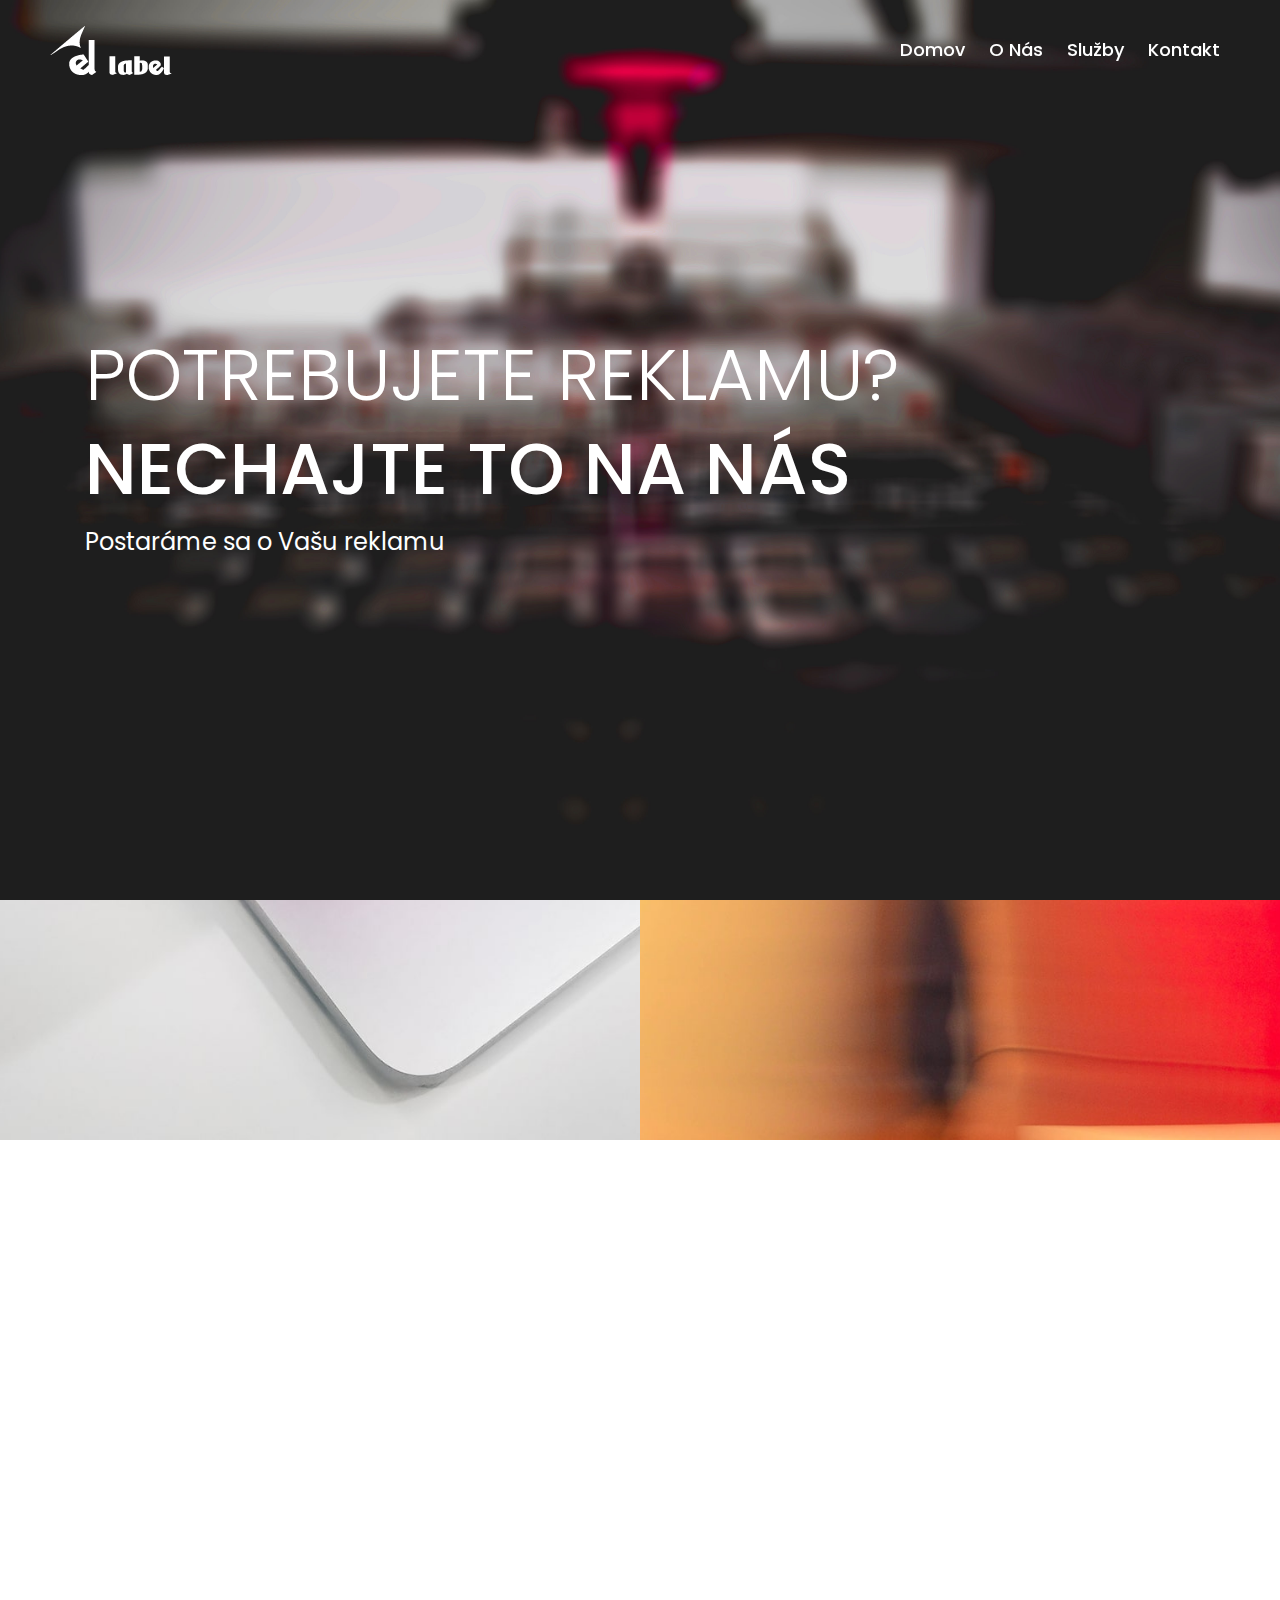
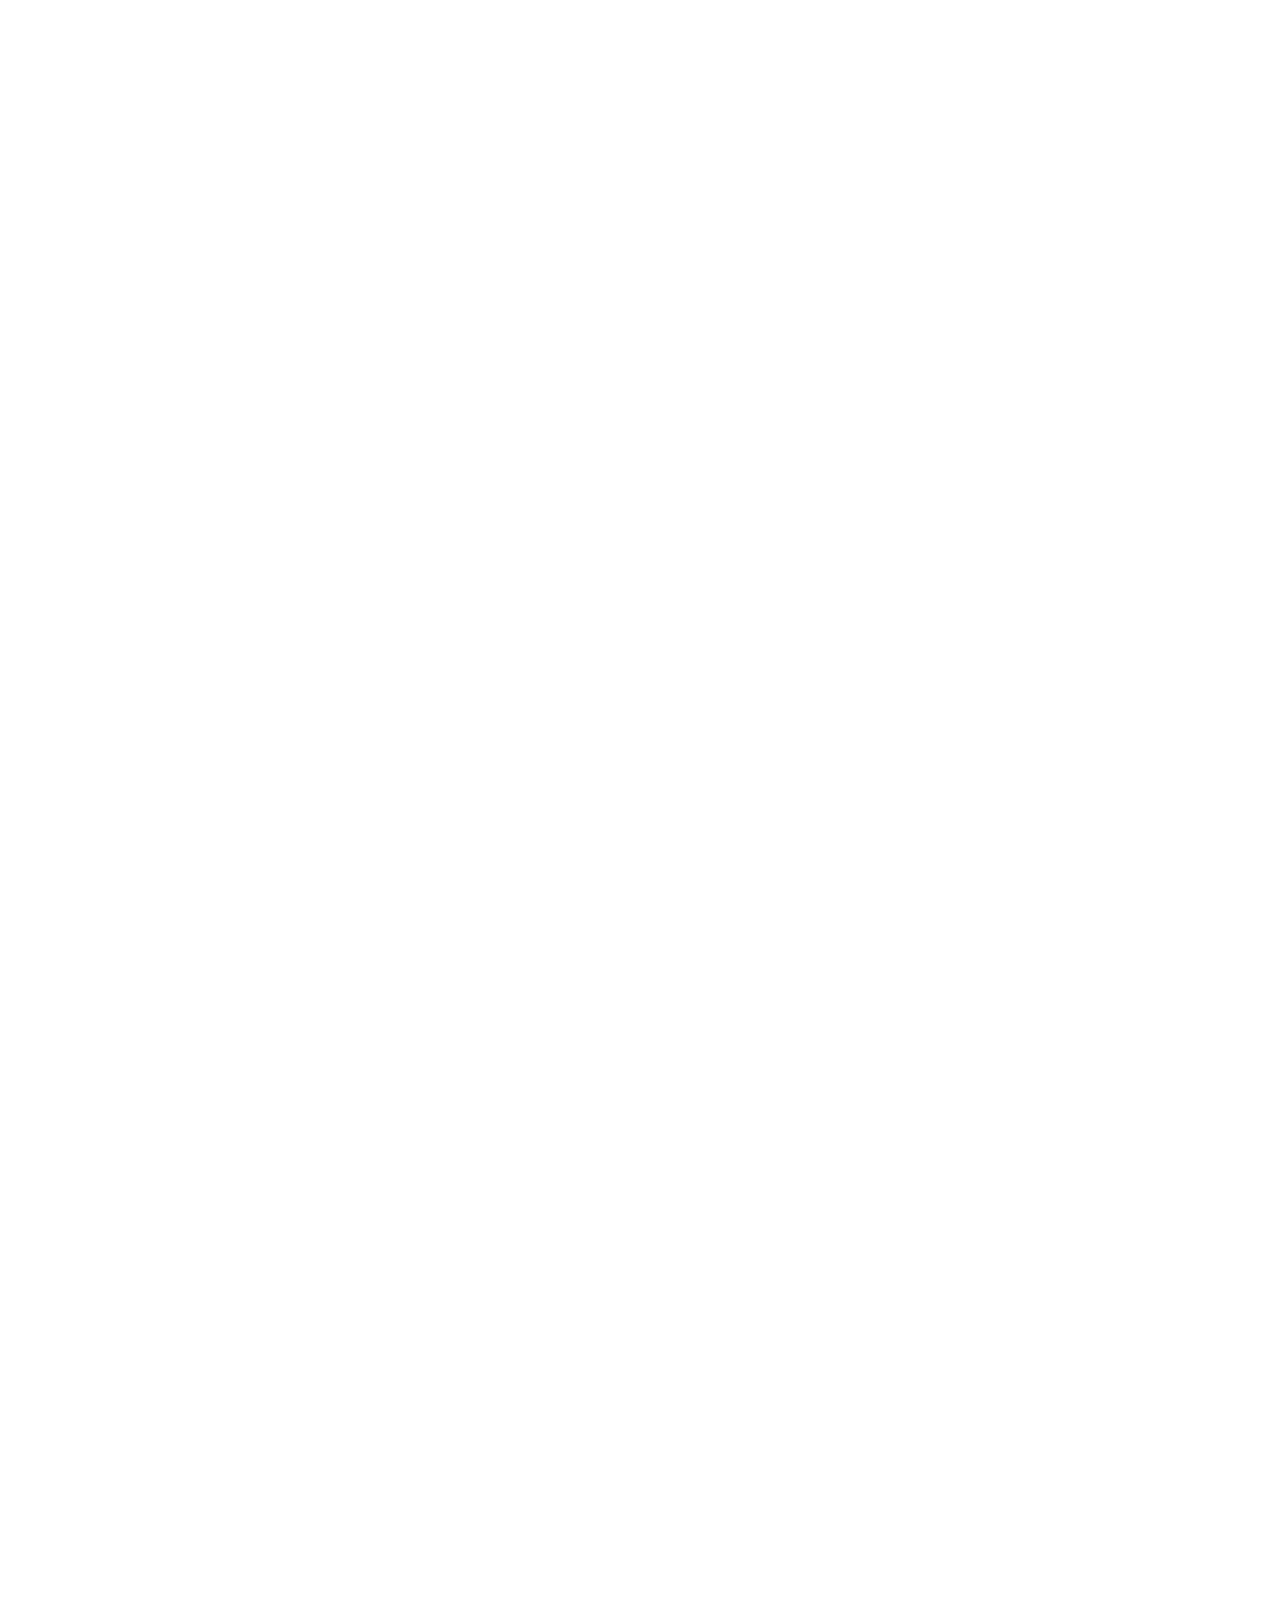
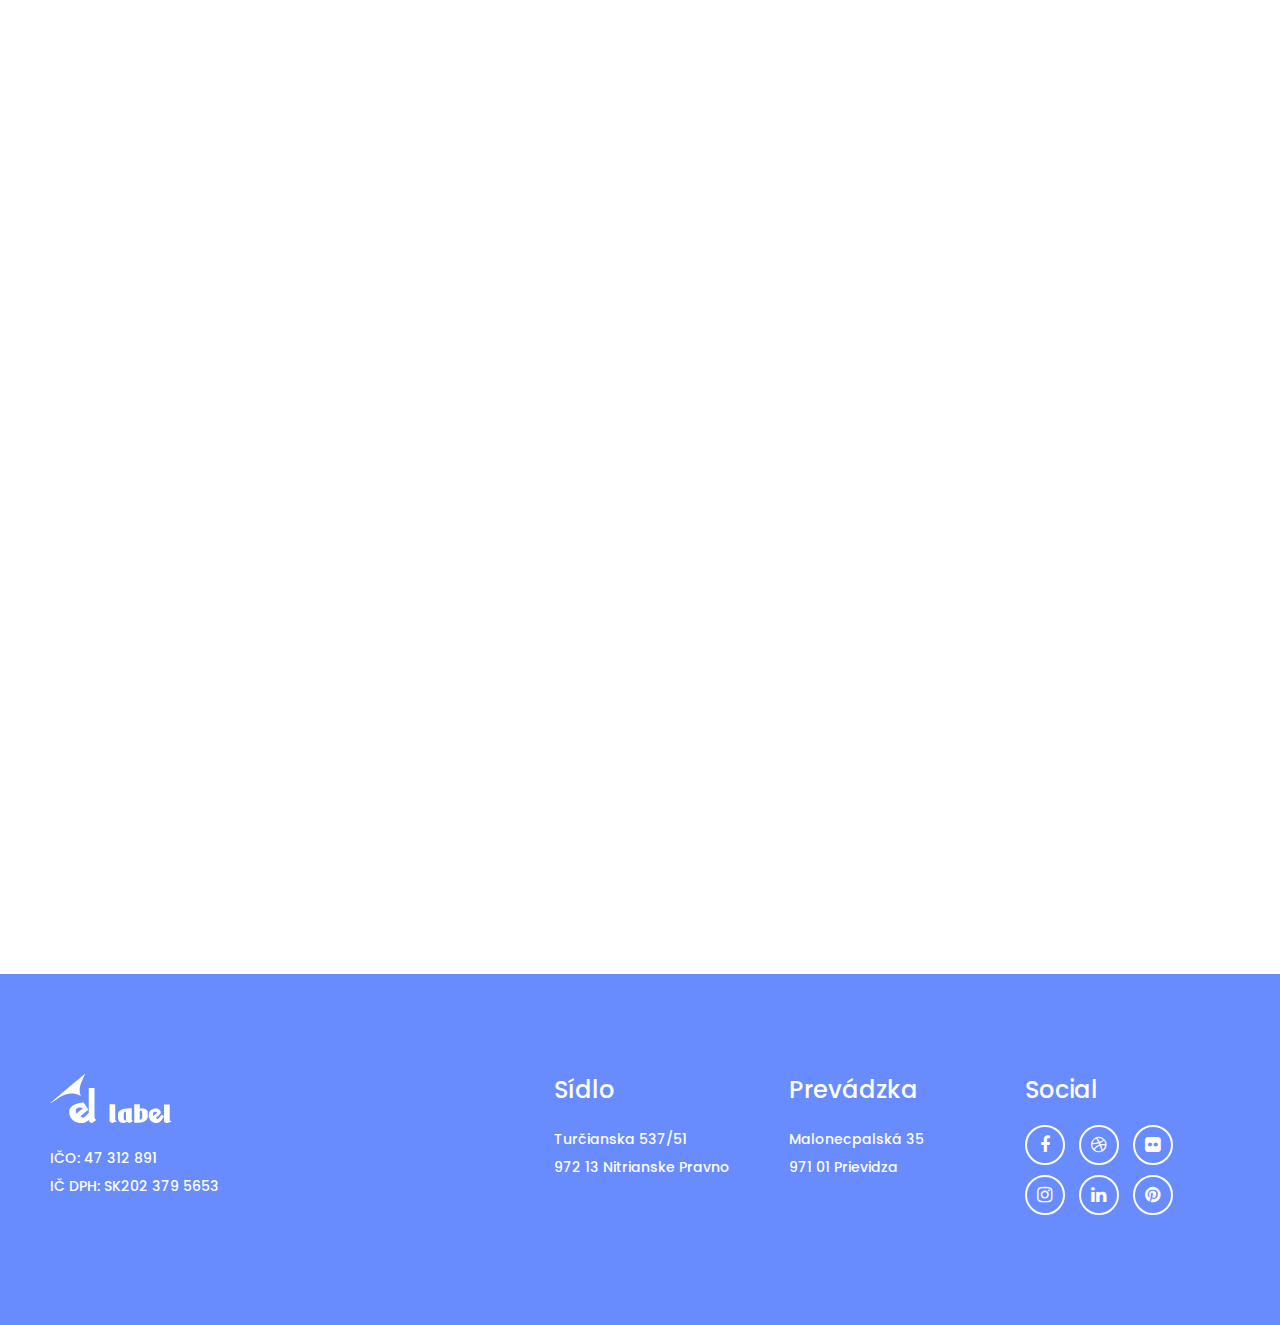
<file: index.html>
<!DOCTYPE html>
<html lang="en">

<head>
    <meta charset="UTF-8">
    <meta name="description" content="">
    <meta http-equiv="X-UA-Compatible" content="IE=edge">
    <meta name="viewport" content="width=device-width, initial-scale=1, shrink-to-fit=no">
    <!-- The above 4 meta tags *must* come first in the head; any other head content must come *after* these tags -->

    <!-- Title -->
    <title>EL Label s.r.o.</title>

    <!-- Favicon -->
    <link rel="shortcut icon" href="img/core-img/favicon.png">

    <!-- Stylesheet -->
    <link rel="stylesheet" href="style.css">

</head>

<body>
    <!-- Preloader -->
    <div class="preloader d-flex align-items-center justify-content-center">
        <div class="lds-ellipsis">
            <div></div>
            <div></div>
            <div></div>
            <div></div>
        </div>
    </div>

    <!-- ##### Header Area Start ##### -->
    <header class="header-area">
        <!-- Navbar Area -->
        <div class="pixel-main-menu" id="sticker">
            <div class="classy-nav-container breakpoint-off">
                <div class="container-fluid">
                    <!-- Menu -->
                    <nav class="classy-navbar justify-content-between" id="pixelNav">

                        <!-- Nav brand -->
                        <a href="index.html" class="nav-brand"><img src="img/core-img/logo.png" alt=""></a>

                        <!-- Navbar Toggler -->
                        <div class="classy-navbar-toggler">
                            <span class="navbarToggler"><span></span><span></span><span></span></span>
                        </div>

                        <!-- Menu -->
                        <div class="classy-menu">

                            <!-- Close Button -->
                            <div class="classycloseIcon">
                                <div class="cross-wrap"><span class="top"></span><span class="bottom"></span></div>
                            </div>

                            <!-- Nav Start -->
                            <div class="classynav">
                                <ul>
                                    <li><a href="index.html">Domov</a></li>
                                    <li><a href="about.html">O nás</a></li>
                                    <li><a href="services.html">Služby</a></li>
                                    <li><a href="contact.html">Kontakt</a></li>
                                </ul>

                                <!-- Top Social Info
                                <div class="top-social-info ml-5">
                                    <a href="#"><i class="fa fa-facebook"></i></a>
                                    <a href="#"><i class="fa fa-dribbble"></i></a>
                                    <a href="#"><i class="fa fa-flickr"></i></a>
                                    <a href="#"><i class="fa fa-instagram"></i></a>
                                    <a href="#"><i class="fa fa-linkedin"></i></a>
                                    <a href="#"><i class="fa fa-pinterest"></i></a>
                                </div>
                            </div>
                            <!-- Nav End -->
                        </div>
                    </nav>
                </div>
            </div>
        </div>
    </header>
    <!-- ##### Header Area End ##### -->

    <!-- ##### Hero Area Start ##### -->
    <section class="hero-area">
        <div class="hero-slideshow owl-carousel">

            <!-- Single Slide -->
            <div class="single-slide">
                <!-- Background Image-->
                <div class="slide-bg-img bg-img" style="background-image: url(img/bg-img/1.jpg);"></div>
                <!-- Welcome Text -->
                <div class="container h-100">
                    <div class="row h-100 align-items-center">
                        <div class="col-12 col-lg-9">
                            <div class="welcome-text">
                                <h2 data-animation="fadeInUp" data-delay="300ms"><span>Potrebujete reklamu?</span><br>Nechajte to na nás</h2>
                                <h4 data-animation="fadeInUp" data-delay="500ms">Postaráme sa o Vašu reklamu</h4>
                            </div>
                        </div>
                    </div>
                </div>
            </div>
        </div>
    </section>
    <!-- ##### Hero Area End ##### -->

    <!-- ##### Top Catagory Area Start ##### -->
    <div class="top-catagory-area d-flex flex-wrap">
        <!-- Single Catagory -->
        <div class="single-catagory bg-img d-flex align-items-center justify-content-center jarallax" style="background-image: url(img/bg-img/3.jpg);">
            <a href="about.html">Agentúra</a>
        </div>
        <!-- Single Catagory -->
        <div class="single-catagory bg-img d-flex align-items-center justify-content-center jarallax" style="background-image: url(img/bg-img/4.jpg);">
            <a href="services.html">Čo robíme?</a>
        </div>
    </div>
    <!-- ##### Top Catagory Area End ##### -->

    <!-- ##### Portfolio Area Start ###### -->
    <div class="pixel-portfolio-area section-padding-100-0">
        <div class="container">
            <div class="row">
                <div class="col-12">
                    <!-- Section Heading -->
                    <div class="section-heading text-center wow fadeInUp" data-wow-delay="100ms">
                        <h2>Námi vytvorené</h2>
                        <img src="img/core-img/x.png" alt="">
                    </div>
                </div>
            </div>
        </div>

        <!-- Portfolio Menu -->
        <div class="pixel-projects-menu wow fadeInUp" data-wow-delay="200ms">
            <div class="text-center portfolio-menu">
                <button class="btn active" data-filter="*">Všetky projekty</button>
                <button class="btn" data-filter=".etikety">Etikety</button>
                <button class="btn" data-filter=".tlac">Tlač</button>
                <button class="btn" data-filter=".potlac">Potlač</button>
                <button class="btn" data-filter=".polepy">Polepy</button>
                <button class="btn" data-filter=".gravirovanie">Gravírovanie</button>
                <button class="btn" data-filter=".3d" disabled>3D tlač</button>
            </div>
        </div>

        <div class="pixel-portfolio">

            <!-- Single gallery Item -->
            <div class="single_gallery_item gravirovanie wow fadeInUp" data-wow-delay="0.2s">
                <img src="img/bg-img/20rokovhutira-gravir/20rokovhutiragravir.JPG" alt="">
                <div class="hover-content text-center d-flex align-items-center justify-content-center">
                    <div class="hover-text">
                        <a href="img/bg-img/20rokovhutira-gravir/20rokovhutiragravir.JPG" class="zoom-img"><i class="fa fa-eye" aria-hidden="true"></i></a>
                        <h4>Laserové gravirovanie</h4>
                    </div>
                </div>
            </div>

            <!-- Single gallery Item -->
            <div class="single_gallery_item potlac wow fadeInUp" data-wow-delay="0.4s">
                <img src="img/bg-img/agro-pera/agropera.JPG" alt="">
                <div class="hover-content text-center d-flex align-items-center justify-content-center">
                    <div class="hover-text">
                        <a href="img/bg-img/agro-pera/agro-pera.JPG" class="zoom-img"><i class="fa fa-eye" aria-hidden="true"></i></a>
                        <h4>Potlač pier</h4>
                    </div>
                </div>
            </div>

            <!-- Single gallery Item -->
            <div class="single_gallery_item potlac wow fadeInUp" data-wow-delay="0.6s">
                <img src="img/bg-img/agro-sialka/agro-sialka.jpg" alt="">
                <div class="hover-content text-center d-flex align-items-center justify-content-center">
                    <div class="hover-text">
                        <a href="img/bg-img/agro-sialka/agro-sialka.jpg" class="zoom-img"><i class="fa fa-eye" aria-hidden="true"></i></a>
                        <h4>Potlač šialok</h4>
                    </div>
                </div>
            </div>

            <!-- Single gallery Item -->
            <div class="single_gallery_item etikety wow fadeInUp" data-wow-delay="0.6s">
                <img src="img/bg-img/aguagel/aguagel.jpg" alt="">
                <div class="hover-content text-center d-flex align-items-center justify-content-center">
                    <div class="hover-text">
                        <a href="img/bg-img/aguagel/aguagel.jpg" class="zoom-img"><i class="fa fa-eye" aria-hidden="true"></i></a>
                        <h4>Etikety</h4>
                    </div>
                </div>
            </div>

            <!-- Single gallery Item -->
            <div class="single_gallery_item polepy wow fadeInUp" data-wow-delay="0.6s">
                <img src="img/bg-img/busdoprava/busdoprava.jpg" alt="">
                <div class="hover-content text-center d-flex align-items-center justify-content-center">
                    <div class="hover-text">
                        <a href="img/bg-img/busdoprava/busdoprava.jpg" class="zoom-img"><i class="fa fa-eye" aria-hidden="true"></i></a>
                        <h4>Polepy áut</h4>
                    </div>
                </div>
            </div>

            <!-- Single gallery Item -->
            <div class="single_gallery_item polepy wow fadeInUp" data-wow-delay="0.6s">
                <img src="img/bg-img/busdoprava-auto/busdoprava-auto.JPG" alt="">
                <div class="hover-content text-center d-flex align-items-center justify-content-center">
                    <div class="hover-text">
                        <a href="img/bg-img/busdoprava-auto/busdoprava-auto.JPG" class="zoom-img"><i class="fa fa-eye" aria-hidden="true"></i></a>
                        <h4>Polepy áut</h4>
                    </div>
                </div>
            </div>

            <!-- Single gallery Item -->
            <div class="single_gallery_item potlac wow fadeInUp" data-wow-delay="0.6s">
                <img src="img/bg-img/cd-hutira/cd-hutira.jpg" alt="">
                <div class="hover-content text-center d-flex align-items-center justify-content-center">
                    <div class="hover-text">
                        <a href="img/bg-img/cd-hutira/cd-hutira.jpg" class="zoom-img"><i class="fa fa-eye" aria-hidden="true"></i></a>
                        <h4>Potlač CD/DVD</h4>
                    </div>
                </div>
            </div>

            <!-- Single gallery Item -->
            <div class="single_gallery_item etikety wow fadeInUp" data-wow-delay="0.6s">
                <img src="img/bg-img/congusto/congusto.jpg" alt="">
                <div class="hover-content text-center d-flex align-items-center justify-content-center">
                    <div class="hover-text">
                        <a href="img/bg-img/congusto/congusto.jpg" class="zoom-img"><i class="fa fa-eye" aria-hidden="true"></i></a>
                        <h4>Etikety</h4>
                    </div>
                </div>
            </div>

            <!-- Single gallery Item -->
            <div class="single_gallery_item tlac wow fadeInUp" data-wow-delay="0.6s">
                <img src="img/bg-img/oznamenie/oznamenie.jpg" alt="">
                <div class="hover-content text-center d-flex align-items-center justify-content-center">
                    <div class="hover-text">
                        <a href="img/bg-img/oznamenie/oznamenie.jpg" class="zoom-img"><i class="fa fa-eye" aria-hidden="true"></i></a>
                        <h4>Tlač</h4>
                    </div>
                </div>
            </div>

        </div>
    </div>
    <!-- ##### Portfolio Area End ###### -->

    <!-- ##### Contact Area Start #####-->
    <section class="contact-area section-padding-100">
        <div class="container">
            <div class="row">
                <div class="col-12">
                    <!-- Section Heading -->
                    <div class="section-heading text-center wow fadeInUp" data-wow-delay="100ms">
                        <h2>Zostaňte v kontakte</h2>
                        <img src="img/core-img/x.png" alt="">
                        <br><br>
                        <p>+421 907 680 509</p>
                    </div>
                </div>
            </div>


            <div class="row justify-content-center">
                <div class="col-12 col-lg-8">

                    <!-- Contact Form -->
                    <div class="contact-form-area text-center">
                        <form action="sendemail.php" method="post">
                            <input type="text" name="name" class="form-control wow fadeInUp" data-wow-delay="100ms" placeholder="Meno">
                            <input type="email" name="email" class="form-control wow fadeInUp" data-wow-delay="300ms" placeholder="E-mail">
                            <input type="text" name="phone" class="form-control wow fadeInUp" data-wow-delay="700ms" placeholder="Telefón">
                            <input type="text" name="company" class="form-control wow fadeInUp" data-wow-delay="700ms" placeholder="Spoločnosť">
                            <input type="text" name="subject" class="form-control wow fadeInUp" data-wow-delay="800ms" placeholder="Predmet">
                            <textarea name="message" rows="6" required="" class="form-control wow fadeInUp" data-wow-delay="1000ms" placeholder="Správa"></textarea>
                            <button type="submit" class="btn pixel-btn wow fadeInUp" data-wow-delay="1200ms">Odoslať</button>
                        </form>
                    </div>
                </div>
            </div>

        </div>
    </section>
    <!-- ##### Contact Area End #####-->

    <!-- ##### Footer Area Start ##### -->
    <footer class="footer-area section-padding-100-0">
        <div class="container-fluid">
            <div class="row justify-content-between">

                <!-- Single Footer Widget -->
                <div class="col-12 col-sm-6 col-md-3">
                    <div class="single-footer-widget mb-100">
                        <!-- Footer Logo -->
                        <a href="index.html" class="footer-logo"><img src="img/core-img/logo.png" alt=""></a>
                        <br><br><p>IČO: 47 312 891 <br> IČ DPH: SK202 379 5653</p>
                    </div>
                </div>

                <!-- Single Footer Widget -->
                <div class="col-12 col-md-9 col-lg-8 col-xl-7">
                    <div class="row">
                        <!-- Single Footer Widget -->
                        <div class="col-sm-4">
                            <div class="single-footer-widget mb-100">
                                <h5 class="widget-title">Sídlo</h5>
                                <p>Turčianska 537/51 <br> 972 13 Nitrianske Pravno</p>
                            </div>
                        </div>

                        <!-- Single Footer Widget -->
                        <div class="col-sm-4">
                            <div class="single-footer-widget mb-100">
                              <h5 class="widget-title">Prevádzka</h5>
                              <p>Malonecpalská 35 <br> 971 01 Prievidza</p>
                            </div>
                        </div>

                        <!-- Single Footer Widget -->
                        <div class="col-sm-4">
                            <div class="single-footer-widget mb-100">
                                <h5 class="widget-title">Social</h5>
                                <div class="footer-social-info">
                                    <a href="#"><i class="fa fa-facebook"></i></a>
                                    <a href="#"><i class="fa fa-dribbble"></i></a>
                                    <a href="#"><i class="fa fa-flickr"></i></a>
                                    <a href="#"><i class="fa fa-instagram"></i></a>
                                    <a href="#"><i class="fa fa-linkedin"></i></a>
                                    <a href="#"><i class="fa fa-pinterest"></i></a>
                                </div>
                            </div>
                        </div>
                    </div>
                </div>
            </div>
        </div>
    </footer>
    <!-- ##### Footer Area Start ##### -->

    <!-- ##### All Javascript Script ##### -->
    <!-- jQuery-2.2.4 js -->
    <script src="js/jquery/jquery-2.2.4.min.js"></script>
    <!-- Popper js -->
    <script src="js/bootstrap/popper.min.js"></script>
    <!-- Bootstrap js -->
    <script src="js/bootstrap/bootstrap.min.js"></script>
    <!-- All Plugins js -->
    <script src="js/plugins/plugins.js"></script>
    <!-- Active js -->
    <script src="js/active.js"></script>
</body>

</html>
</file>
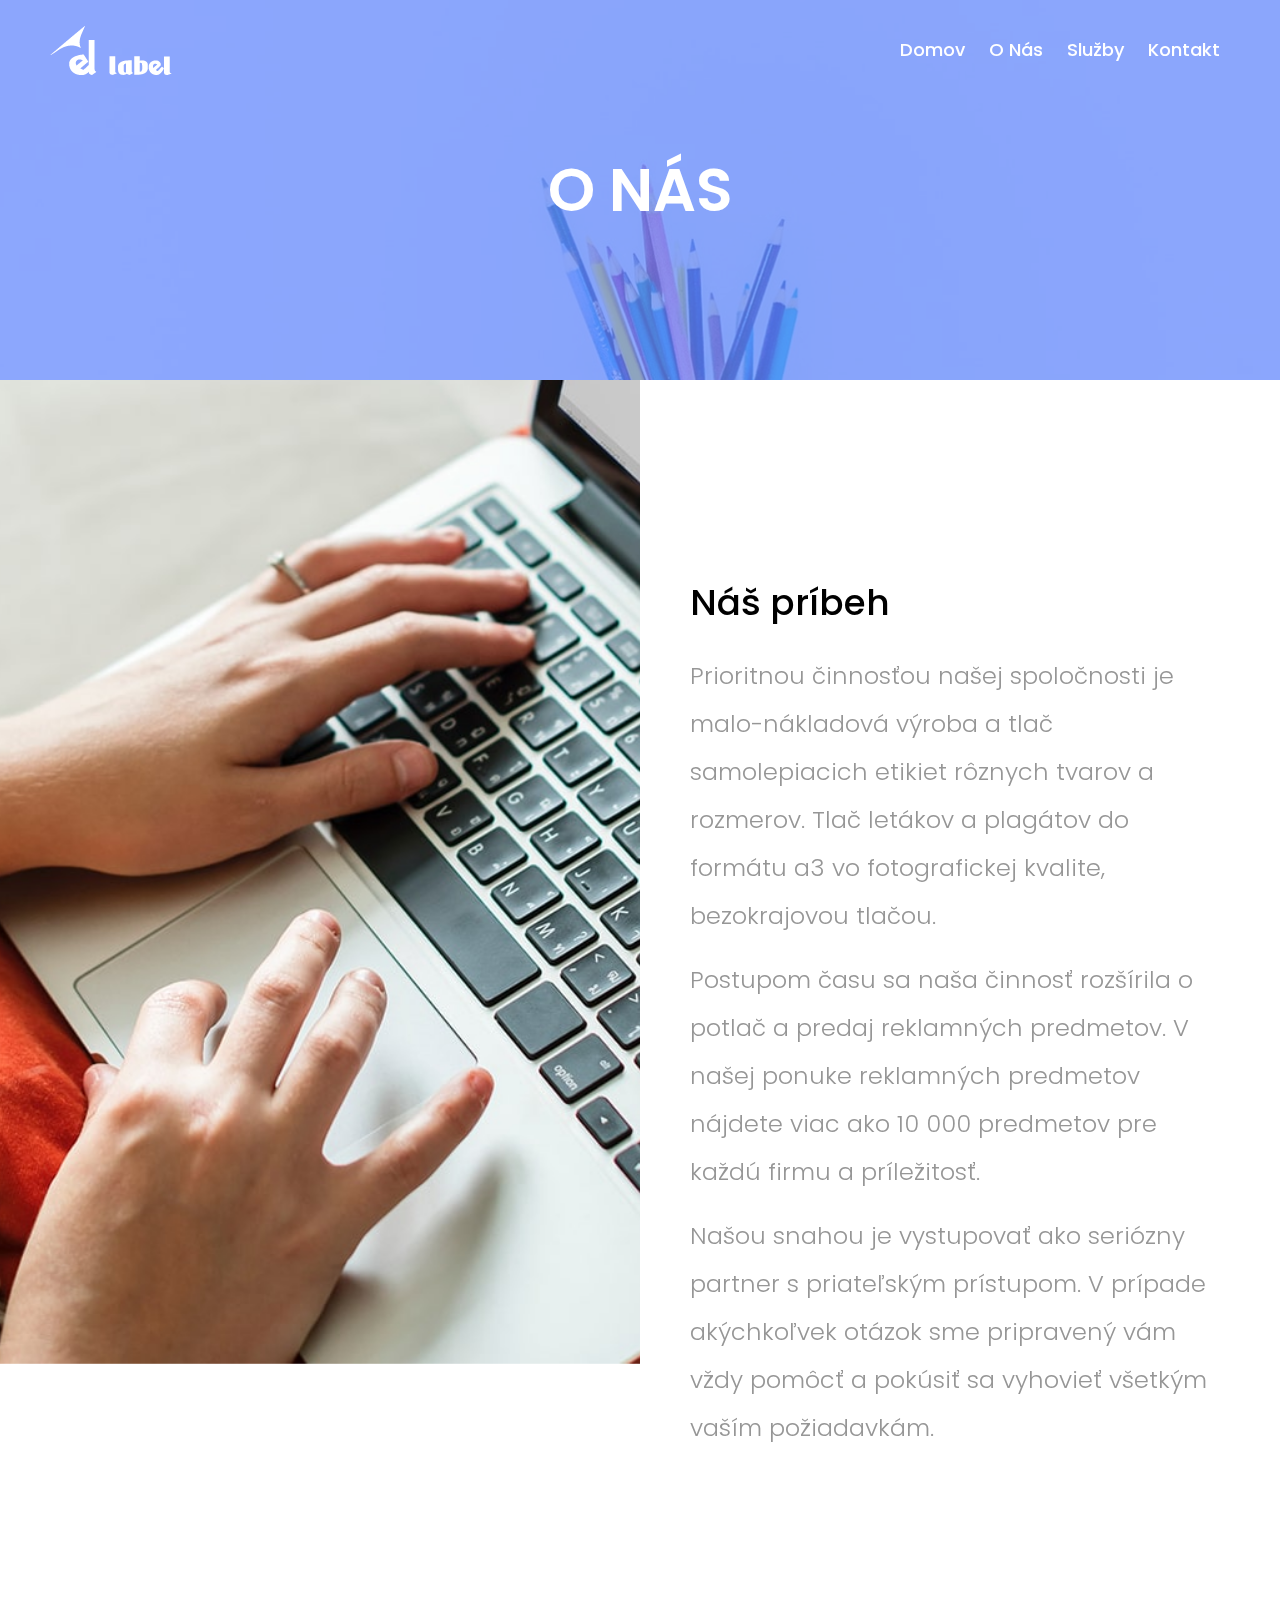
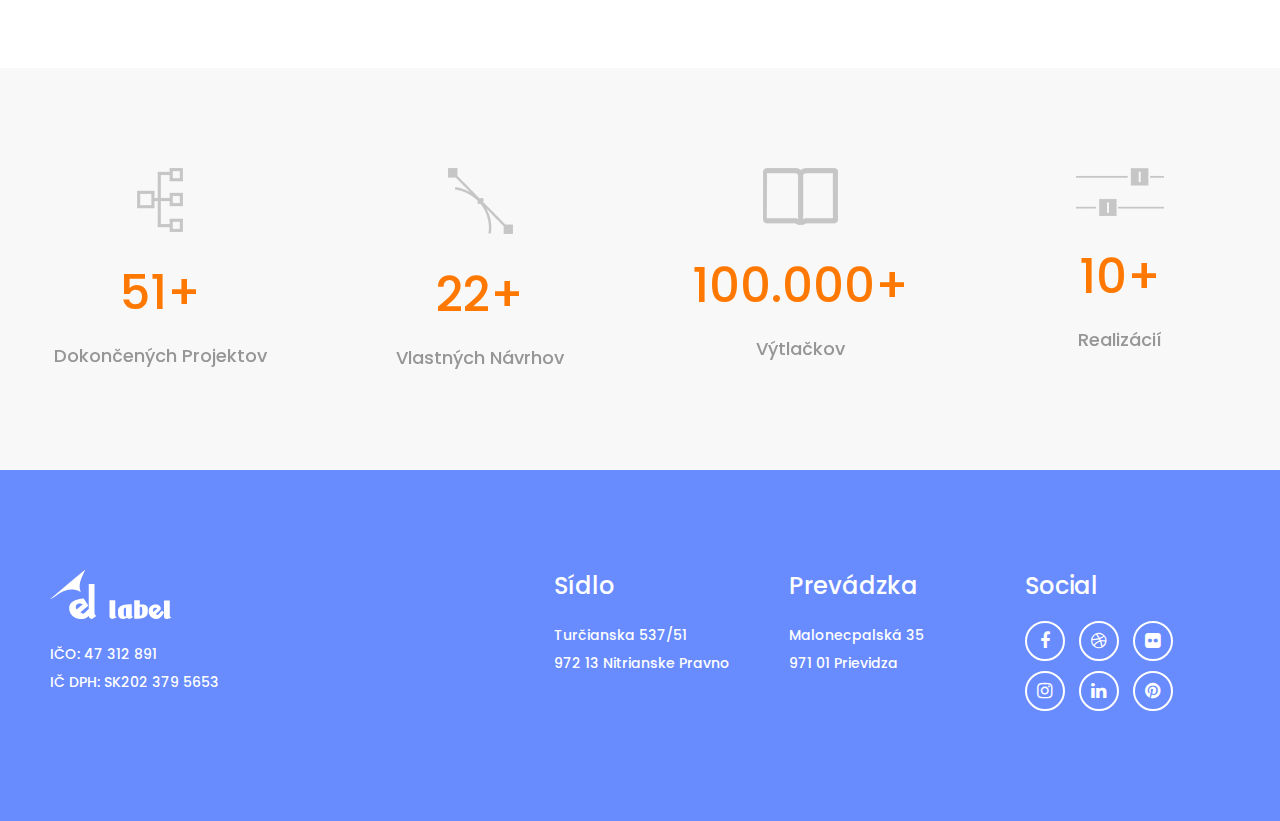
<file: about.html>
<!DOCTYPE html>
<html lang="en">

<head>
    <meta charset="UTF-8">
    <meta name="description" content="">
    <meta http-equiv="X-UA-Compatible" content="IE=edge">
    <meta name="viewport" content="width=device-width, initial-scale=1, shrink-to-fit=no">
    <!-- The above 4 meta tags *must* come first in the head; any other head content must come *after* these tags -->

    <!-- Title -->
    <title>EL Label s.r.o.</title>

    <!-- Favicon -->
    <link rel="shortcut icon" href="img/core-img/favicon.png">

    <!-- Stylesheet -->
    <link rel="stylesheet" href="style.css">

</head>

<body>
    <!-- Preloader -->
    <div class="preloader d-flex align-items-center justify-content-center">
        <div class="lds-ellipsis">
            <div></div>
            <div></div>
            <div></div>
            <div></div>
        </div>
    </div>

    <!-- ##### Header Area Start ##### -->
    <header class="header-area">
        <!-- Navbar Area -->
        <div class="pixel-main-menu" id="sticker">
            <div class="classy-nav-container breakpoint-off">
                <div class="container-fluid">
                    <!-- Menu -->
                    <nav class="classy-navbar justify-content-between" id="pixelNav">

                        <!-- Nav brand -->
                        <a href="index.html" class="nav-brand"><img src="img/core-img/logo.png" alt=""></a>

                        <!-- Navbar Toggler -->
                        <div class="classy-navbar-toggler">
                            <span class="navbarToggler"><span></span><span></span><span></span></span>
                        </div>

                        <!-- Menu -->
                        <div class="classy-menu">

                            <!-- Close Button -->
                            <div class="classycloseIcon">
                                <div class="cross-wrap"><span class="top"></span><span class="bottom"></span></div>
                            </div>

                            <!-- Nav Start -->
                            <div class="classynav">
                                <ul>
                                    <li><a href="index.html">Domov</a></li>
                                    <li><a href="about.html">O nás</a></li>
                                    <li><a href="services.html">Služby</a></li>
                                    <li><a href="contact.html">Kontakt</a></li>
                                </ul>

                                <!-- Top Social Info
                                <div class="top-social-info ml-5">
                                    <a href="#"><i class="fa fa-facebook"></i></a>
                                    <a href="#"><i class="fa fa-dribbble"></i></a>
                                    <a href="#"><i class="fa fa-flickr"></i></a>
                                    <a href="#"><i class="fa fa-instagram"></i></a>
                                    <a href="#"><i class="fa fa-linkedin"></i></a>
                                    <a href="#"><i class="fa fa-pinterest"></i></a>
                                </div>
                            </div>
                            <!-- Nav End -->
                        </div>
                    </nav>
                </div>
            </div>
        </div>
    </header>
    <!-- ##### Header Area End ##### -->

    <!-- ##### Breadcrumb Area Start ##### -->
    <section class="breadcrumb-area bg-img bg-overlay jarallax" style="background-image: url(img/bg-img/8.jpg);">
        <div class="container-fluid h-100">
            <div class="row h-100 align-items-center">
                <div class="col-12">
                    <div class="breadcrumb-content">
                        <h2>O NÁS</h2>
                    </div>
                </div>
            </div>
        </div>
    </section>
    <!-- ##### Breadcrumb Area End ##### -->

    <!-- ##### Feature Area Start ##### -->
    <section class="pixel-feature-area d-flex flex-wrap">
        <!-- Feature Thumbnail -->
        <div class="feature-thumbnail bg-img jarallax" style="background-image: url(img/bg-img/12.jpg);"></div>

        <!-- Feature Content -->
        <div class="feature-content">
            <h1>Náš príbeh</h1>
            <p>Prioritnou činnosťou našej spoločnosti je malo-nákladová výroba a tlač samolepiacich etikiet rôznych tvarov a rozmerov. Tlač letákov a plagátov do formátu a3 vo fotografickej kvalite, bezokrajovou tlačou.</p>
            <p>Postupom času sa naša činnosť rozšírila o potlač a predaj reklamných predmetov. V našej ponuke reklamných predmetov nájdete viac ako 10 000 predmetov pre každú firmu a príležitosť. </p>
            <p>Našou snahou je vystupovať ako seriózny partner s priateľským prístupom. V prípade akýchkoľvek otázok sme pripravený vám vždy pomôcť a pokúsiť sa vyhovieť všetkým vaším požiadavkám.</p>
        </div>
    </section>
    <!-- ##### Feature Area End ##### -->

    <!-- ##### Cool Facts Area Start ##### -->
    <section class="pixel-cool-facts-area bg-gray section-padding-100-0">
        <div class="container-fluid">
            <div class="row">

                <!-- Single Cool Facts -->
                <div class="col-12 col-sm-6 col-lg-3">
                    <div class="single-cool-fact mb-100">
                        <div class="scf-icon">
                            <img src="img/core-img/m1.png" alt="">
                        </div>
                        <div class="scf-text">
                            <h2><span class="counter">51</span>+</h2>
                            <h6>Dokončených projektov</h6>
                        </div>
                    </div>
                </div>

                <!-- Single Cool Facts -->
                <div class="col-12 col-sm-6 col-lg-3">
                    <div class="single-cool-fact mb-100">
                        <div class="scf-icon">
                            <img src="img/core-img/m2.png" alt="">
                        </div>
                        <div class="scf-text">
                            <h2><span class="counter">22</span>+</h2>
                            <h6>Vlastných návrhov</h6>
                        </div>
                    </div>
                </div>

                <!-- Single Cool Facts -->
                <div class="col-12 col-sm-6 col-lg-3">
                    <div class="single-cool-fact mb-100">
                        <div class="scf-icon">
                            <img src="img/core-img/m3.png" alt="">
                        </div>
                        <div class="scf-text">
                            <h2><span class="counter">100.000</span>+</h2>
                            <h6>Výtlačkov</h6>
                        </div>
                    </div>
                </div>

                <!-- Single Cool Facts -->
                <div class="col-12 col-sm-6 col-lg-3">
                    <div class="single-cool-fact mb-100">
                        <div class="scf-icon">
                            <img src="img/core-img/m4.png" alt="">
                        </div>
                        <div class="scf-text">
                            <h2><span class="counter">10</span>+</h2>
                            <h6>Realizácií</h6>
                        </div>
                    </div>
                </div>

            </div>
        </div>
    </section>
    <!-- ##### Cool Facts Area End ##### -->

    <!-- ##### Footer Area Start ##### -->
    <footer class="footer-area section-padding-100-0">
        <div class="container-fluid">
            <div class="row justify-content-between">

                <!-- Single Footer Widget -->
                <div class="col-12 col-sm-6 col-md-3">
                    <div class="single-footer-widget mb-100">
                        <!-- Footer Logo -->
                        <a href="index.html" class="footer-logo"><img src="img/core-img/logo.png" alt=""></a>
                        <br><br><p>IČO: 47 312 891 <br> IČ DPH: SK202 379 5653</p>
                    </div>
                </div>

                <!-- Single Footer Widget -->
                <div class="col-12 col-md-9 col-lg-8 col-xl-7">
                    <div class="row">
                        <!-- Single Footer Widget -->
                        <div class="col-sm-4">
                            <div class="single-footer-widget mb-100">
                                <h5 class="widget-title">Sídlo</h5>
                                <p>Turčianska 537/51 <br> 972 13 Nitrianske Pravno</p>
                            </div>
                        </div>

                        <!-- Single Footer Widget -->
                        <div class="col-sm-4">
                            <div class="single-footer-widget mb-100">
                              <h5 class="widget-title">Prevádzka</h5>
                              <p>Malonecpalská 35 <br> 971 01 Prievidza</p>
                            </div>
                        </div>

                        <!-- Single Footer Widget -->
                        <div class="col-sm-4">
                            <div class="single-footer-widget mb-100">
                                <h5 class="widget-title">Social</h5>
                                <div class="footer-social-info">
                                    <a href="#"><i class="fa fa-facebook"></i></a>
                                    <a href="#"><i class="fa fa-dribbble"></i></a>
                                    <a href="#"><i class="fa fa-flickr"></i></a>
                                    <a href="#"><i class="fa fa-instagram"></i></a>
                                    <a href="#"><i class="fa fa-linkedin"></i></a>
                                    <a href="#"><i class="fa fa-pinterest"></i></a>
                                </div>
                            </div>
                        </div>
                    </div>
                </div>
            </div>
        </div>
    </footer>
    <!-- ##### Footer Area Start ##### -->

    <!-- ##### All Javascript Script ##### -->
    <!-- jQuery-2.2.4 js -->
    <script src="js/jquery/jquery-2.2.4.min.js"></script>
    <!-- Popper js -->
    <script src="js/bootstrap/popper.min.js"></script>
    <!-- Bootstrap js -->
    <script src="js/bootstrap/bootstrap.min.js"></script>
    <!-- All Plugins js -->
    <script src="js/plugins/plugins.js"></script>
    <!-- Active js -->
    <script src="js/active.js"></script>
</body>

</html>
</file>
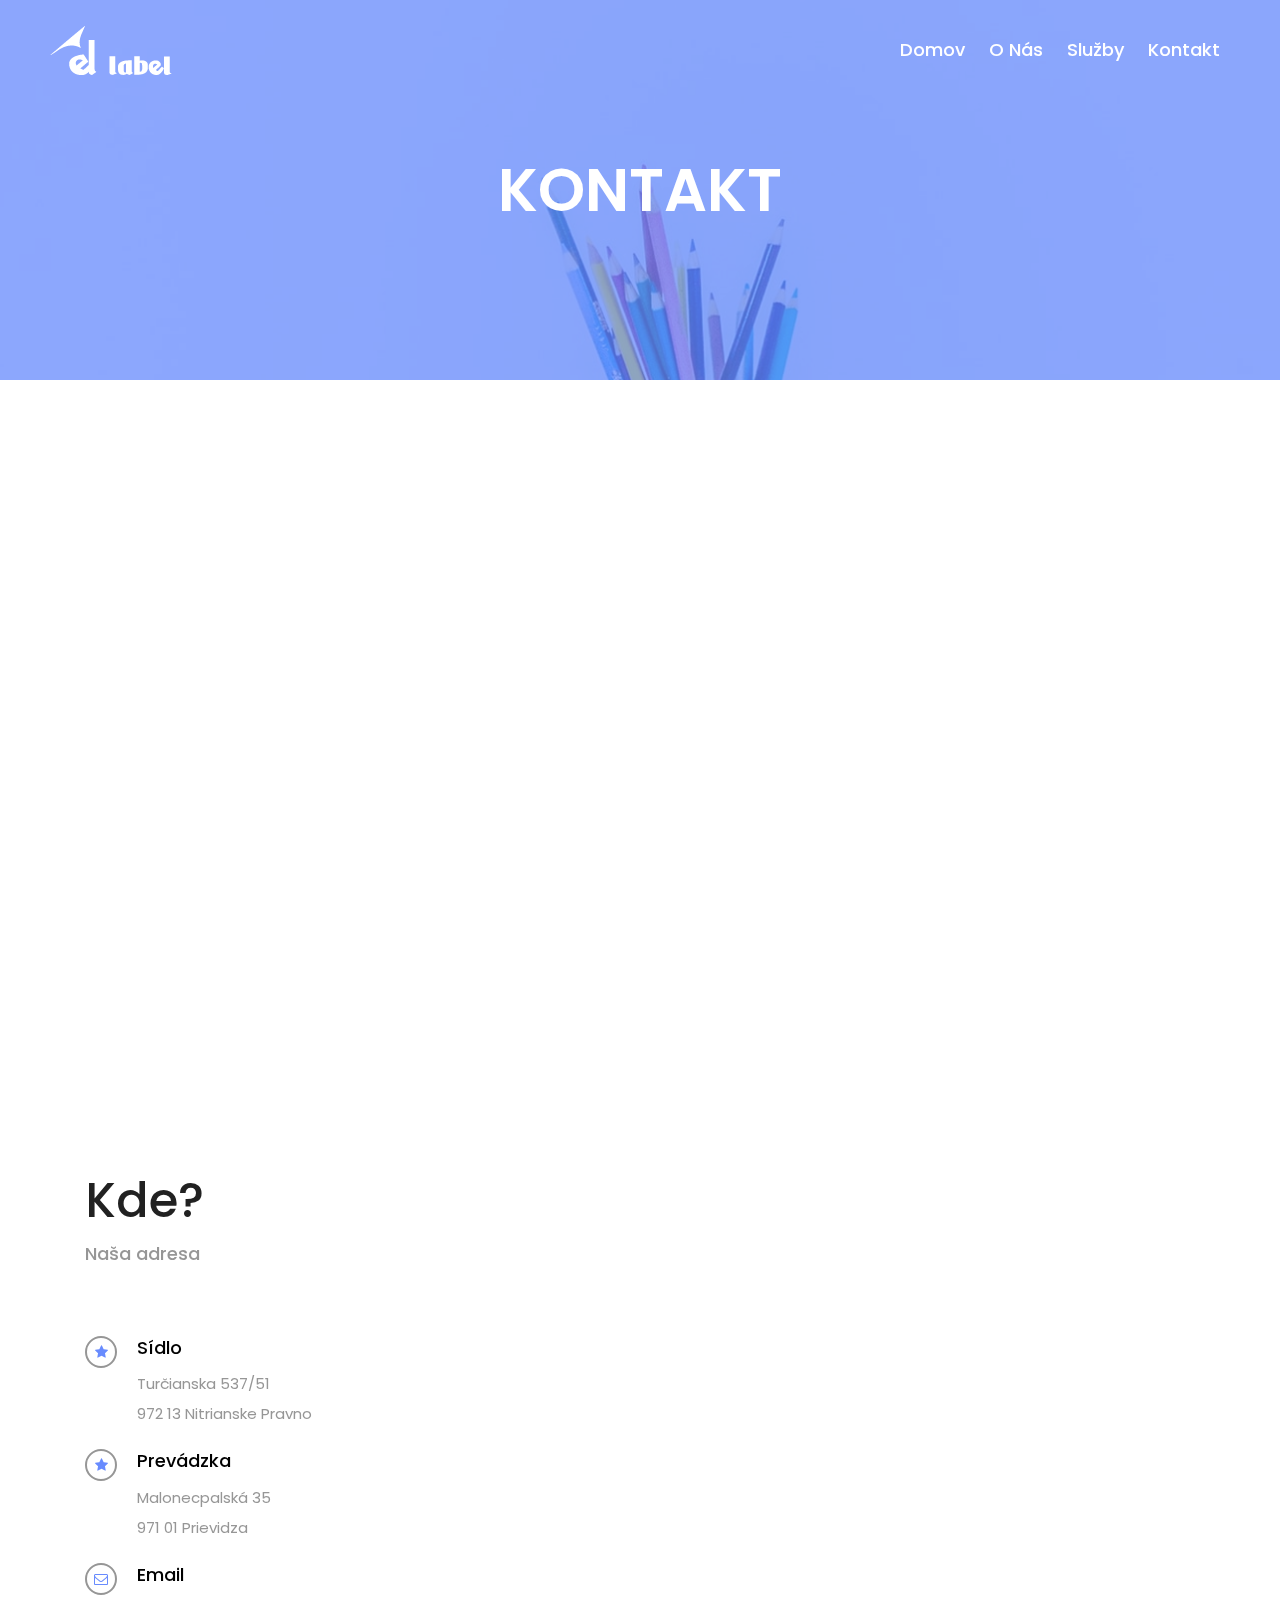
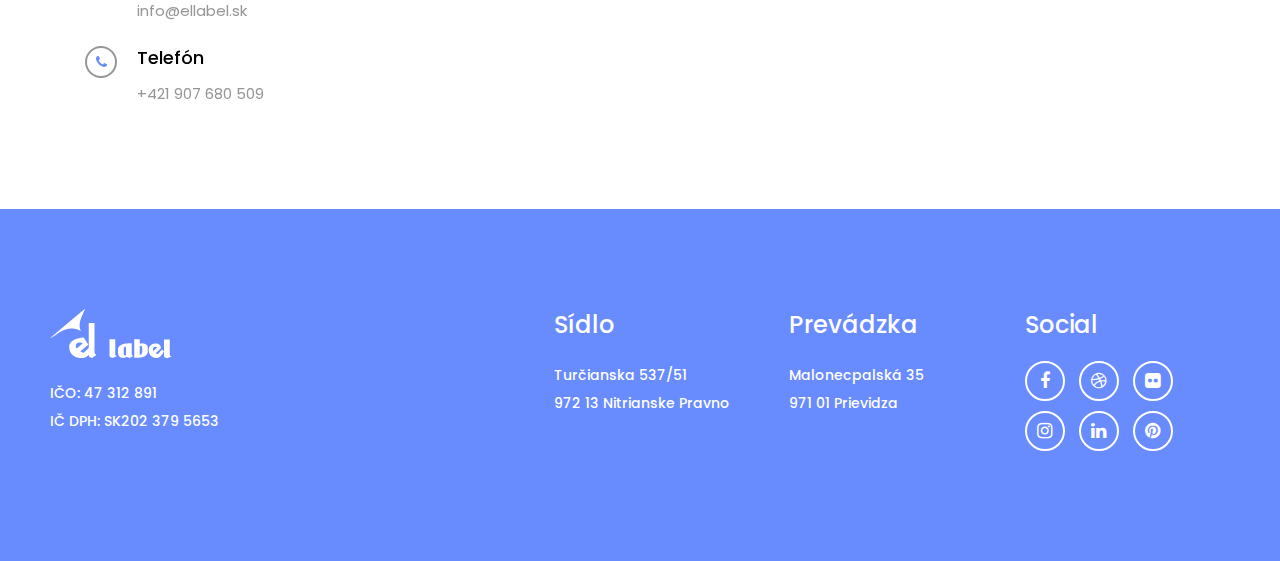
<file: contact.html>
<!DOCTYPE html>
<html lang="en">

<head>
    <meta charset="UTF-8">
    <meta name="description" content="">
    <meta http-equiv="X-UA-Compatible" content="IE=edge">
    <meta name="viewport" content="width=device-width, initial-scale=1, shrink-to-fit=no">
    <!-- The above 4 meta tags *must* come first in the head; any other head content must come *after* these tags -->

    <!-- Title -->
    <title>EL Label s.r.o.</title>

    <!-- Favicon -->
    <link rel="shortcut icon" href="img/core-img/favicon.png">

    <!-- Stylesheet -->
    <link rel="stylesheet" href="style.css">

</head>

<body>
    <!-- Preloader -->
    <div class="preloader d-flex align-items-center justify-content-center">
        <div class="lds-ellipsis">
            <div></div>
            <div></div>
            <div></div>
            <div></div>
        </div>
    </div>

    <!-- ##### Header Area Start ##### -->
    <header class="header-area">
        <!-- Navbar Area -->
        <div class="pixel-main-menu" id="sticker">
            <div class="classy-nav-container breakpoint-off">
                <div class="container-fluid">
                    <!-- Menu -->
                    <nav class="classy-navbar justify-content-between" id="pixelNav">

                        <!-- Nav brand -->
                        <a href="index.html" class="nav-brand"><img src="img/core-img/logo.png" alt=""></a>

                        <!-- Navbar Toggler -->
                        <div class="classy-navbar-toggler">
                            <span class="navbarToggler"><span></span><span></span><span></span></span>
                        </div>

                        <!-- Menu -->
                        <div class="classy-menu">

                            <!-- Close Button -->
                            <div class="classycloseIcon">
                                <div class="cross-wrap"><span class="top"></span><span class="bottom"></span></div>
                            </div>

                            <!-- Nav Start -->
                            <div class="classynav">
                                <ul>
                                    <li><a href="index.html">Domov</a></li>
                                    <li><a href="about.html">O nás</a></li>
                                    <li><a href="services.html">Služby</a></li>
                                    <li><a href="contact.html">Kontakt</a></li>
                                </ul>

                                <!-- Top Social Info
                                <div class="top-social-info ml-5">
                                    <a href="#"><i class="fa fa-facebook"></i></a>
                                    <a href="#"><i class="fa fa-dribbble"></i></a>
                                    <a href="#"><i class="fa fa-flickr"></i></a>
                                    <a href="#"><i class="fa fa-instagram"></i></a>
                                    <a href="#"><i class="fa fa-linkedin"></i></a>
                                    <a href="#"><i class="fa fa-pinterest"></i></a>
                                </div>
                            </div>
                            <!-- Nav End -->
                        </div>
                    </nav>
                </div>
            </div>
        </div>
    </header>
    <!-- ##### Header Area End ##### -->

    <!-- ##### Breadcrumb Area Start ##### -->
    <section class="breadcrumb-area bg-img bg-overlay jarallax" style="background-image: url(img/bg-img/8.jpg);">
        <div class="container-fluid h-100">
            <div class="row h-100 align-items-center">
                <div class="col-12">
                    <div class="breadcrumb-content">
                        <h2>KONTAKT</h2>
                    </div>
                </div>
            </div>
        </div>
    </section>
    <!-- ##### Breadcrumb Area End ##### -->

    <!-- ##### Google Maps ##### -->
    <div class="map-area">
      <iframe src="https://www.google.com/maps/embed?pb=!1m18!1m12!1m3!1d2628.9894701836392!2d18.62802971567168!3d48.782091279279996!2m3!1f0!2f0!3f0!3m2!1i1024!2i768!4f13.1!3m3!1m2!1s0x4714dcfdb5731d25%3A0x7b1509742bb68ceb!2sMalonecpalsk%C3%A1+205%2F35%2C+971+01+Prievidza-Mo%C4%8Didl%C3%A1!5e0!3m2!1sen!2ssk!4v1550661320234" allowfullscreen></iframe>
    </div>

    <!-- ##### Contact Area Start ##### -->
    <section class="contact-area section-padding-100-0">
        <div class="container">
            <div class="row">

                <!-- Single Contact Area -->
                <div class="col-12 col-lg-4">
                    <!-- Contact Content -->
                    <div class="contact-content mb-100">
                        <!-- Section Heading -->
                        <div class="section-heading">
                            <h2>Kde?</h2>
                            <h6>Naša adresa</h6>
                        </div>

                        <!-- Single Contact Content -->
                        <div class="single-contact-content d-flex">
                            <div class="icon">
                                <i class="fa fa-star" aria-hidden="true"></i>
                            </div>
                            <div class="text">
                                <h6>Sídlo</h6>
                                <p>Turčianska 537/51 <br> 972 13 Nitrianske Pravno</p>
                            </div>
                        </div>

                        <!-- Single Contact Content -->
                        <div class="single-contact-content d-flex">
                            <div class="icon">
                                <i class="fa fa-star" aria-hidden="true"></i>
                            </div>
                            <div class="text">
                                <h6>Prevádzka</h6>
                                <p>Malonecpalská 35 <br> 971 01 Prievidza</p>
                            </div>
                        </div>

                        <!-- Single Contact Content -->
                        <div class="single-contact-content d-flex">
                            <div class="icon">
                                <i class="fa fa-envelope-o"></i>
                            </div>
                            <div class="text">
                                <h6>Email</h6>
                                <p>info@ellabel.sk</p>
                            </div>
                        </div>

                        <!-- Single Contact Content -->
                        <div class="single-contact-content d-flex">
                            <div class="icon">
                                <i class="fa fa-phone"></i>
                            </div>
                            <div class="text">
                                <h6>Telefón</h6>
                                <p>+421 907 680 509</p>
                            </div>
                        </div>
                    </div>
                </div>
            </div>
        </div>

    </section>
    <!-- ##### Contact Area End ##### -->

    <!-- ##### Footer Area Start ##### -->
    <footer class="footer-area section-padding-100-0">
        <div class="container-fluid">
            <div class="row justify-content-between">

                <!-- Single Footer Widget -->
                <div class="col-12 col-sm-6 col-md-3">
                    <div class="single-footer-widget mb-100">
                        <!-- Footer Logo -->
                        <a href="index.html" class="footer-logo"><img src="img/core-img/logo.png" alt=""></a>
                        <br><br><p>IČO: 47 312 891 <br> IČ DPH: SK202 379 5653</p>
                    </div>
                </div>

                <!-- Single Footer Widget -->
                <div class="col-12 col-md-9 col-lg-8 col-xl-7">
                    <div class="row">
                        <!-- Single Footer Widget -->
                        <div class="col-sm-4">
                            <div class="single-footer-widget mb-100">
                                <h5 class="widget-title">Sídlo</h5>
                                <p>Turčianska 537/51 <br> 972 13 Nitrianske Pravno</p>
                            </div>
                        </div>

                        <!-- Single Footer Widget -->
                        <div class="col-sm-4">
                            <div class="single-footer-widget mb-100">
                              <h5 class="widget-title">Prevádzka</h5>
                              <p>Malonecpalská 35 <br> 971 01 Prievidza</p>
                            </div>
                        </div>

                        <!-- Single Footer Widget -->
                        <div class="col-sm-4">
                            <div class="single-footer-widget mb-100">
                                <h5 class="widget-title">Social</h5>
                                <div class="footer-social-info">
                                    <a href="#"><i class="fa fa-facebook"></i></a>
                                    <a href="#"><i class="fa fa-dribbble"></i></a>
                                    <a href="#"><i class="fa fa-flickr"></i></a>
                                    <a href="#"><i class="fa fa-instagram"></i></a>
                                    <a href="#"><i class="fa fa-linkedin"></i></a>
                                    <a href="#"><i class="fa fa-pinterest"></i></a>
                                </div>
                            </div>
                        </div>
                    </div>
                </div>
            </div>
        </div>
    </footer>
    <!-- ##### Footer Area Start ##### -->

    <!-- ##### All Javascript Script ##### -->
    <!-- jQuery-2.2.4 js -->
    <script src="js/jquery/jquery-2.2.4.min.js"></script>
    <!-- Popper js -->
    <script src="js/bootstrap/popper.min.js"></script>
    <!-- Bootstrap js -->
    <script src="js/bootstrap/bootstrap.min.js"></script>
    <!-- All Plugins js -->
    <script src="js/plugins/plugins.js"></script>
    <!-- Active js -->
    <script src="js/active.js"></script>
</body>

</html>
</file>
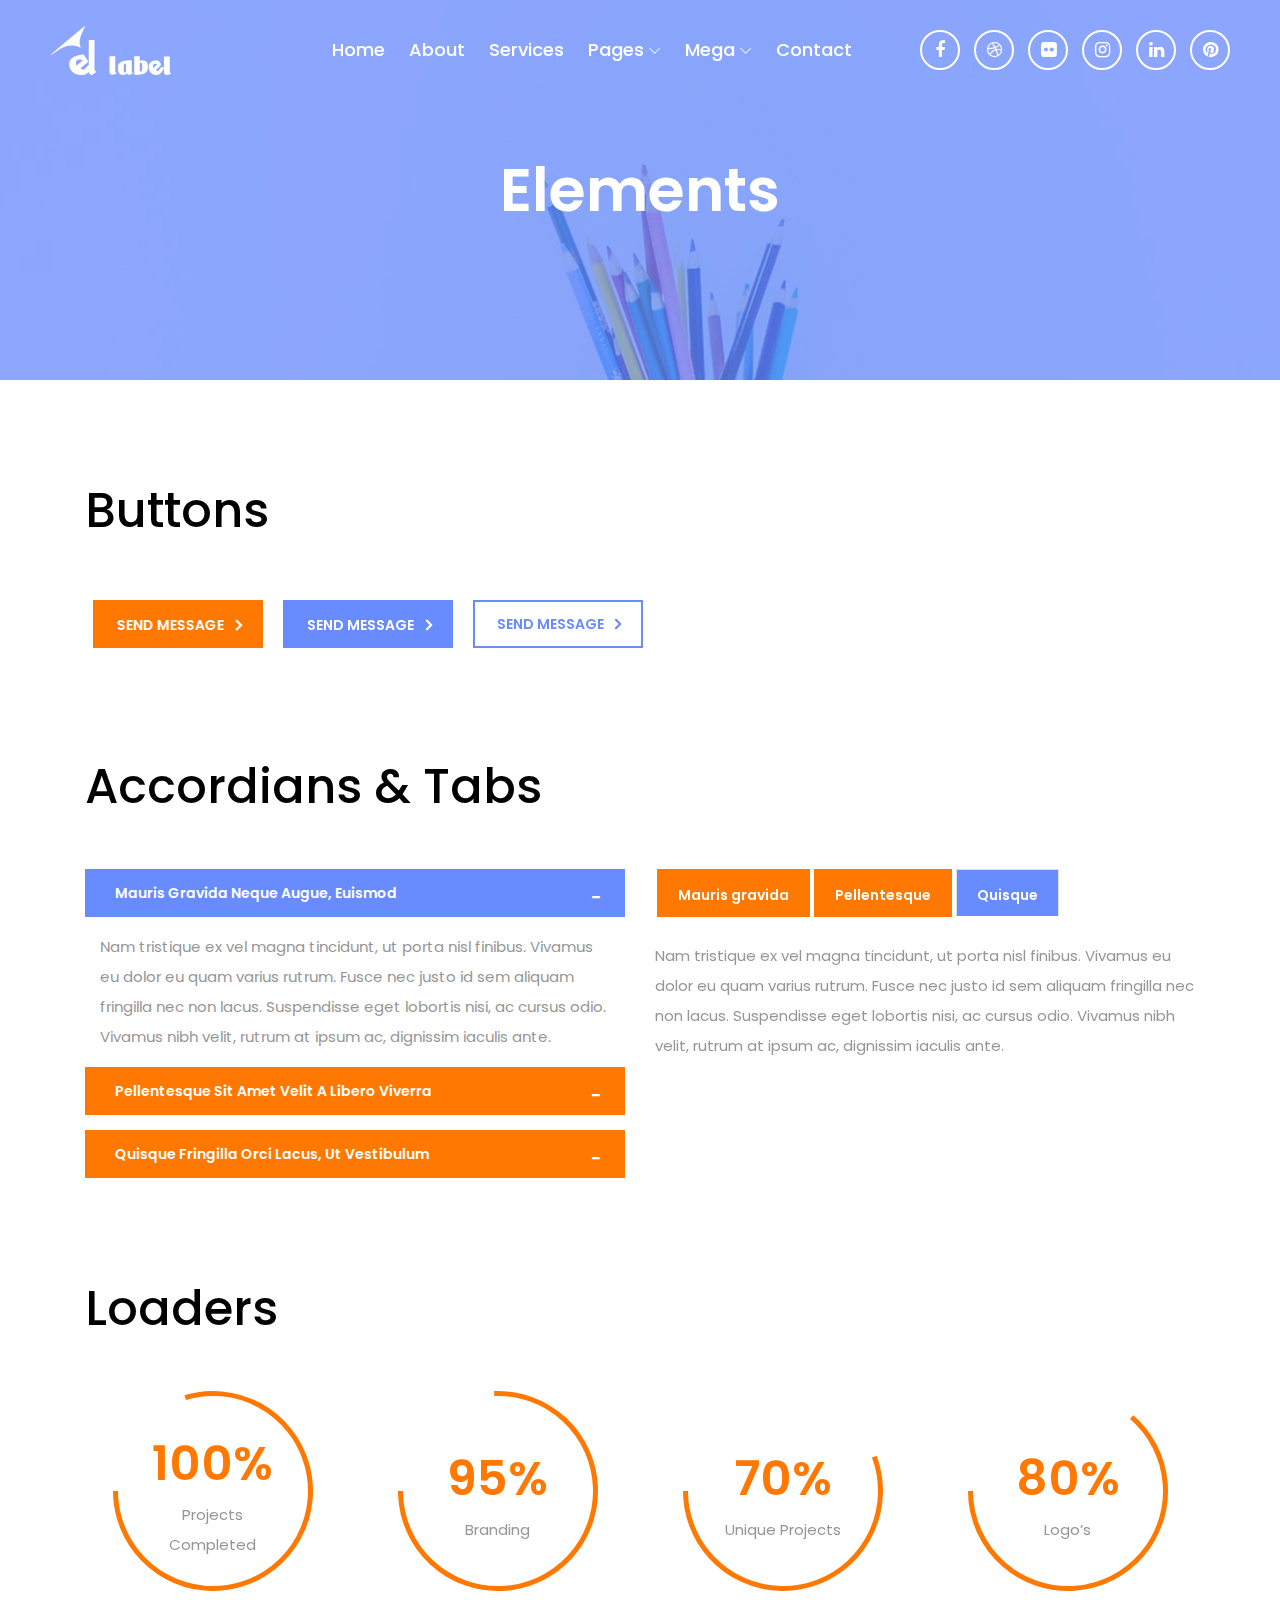
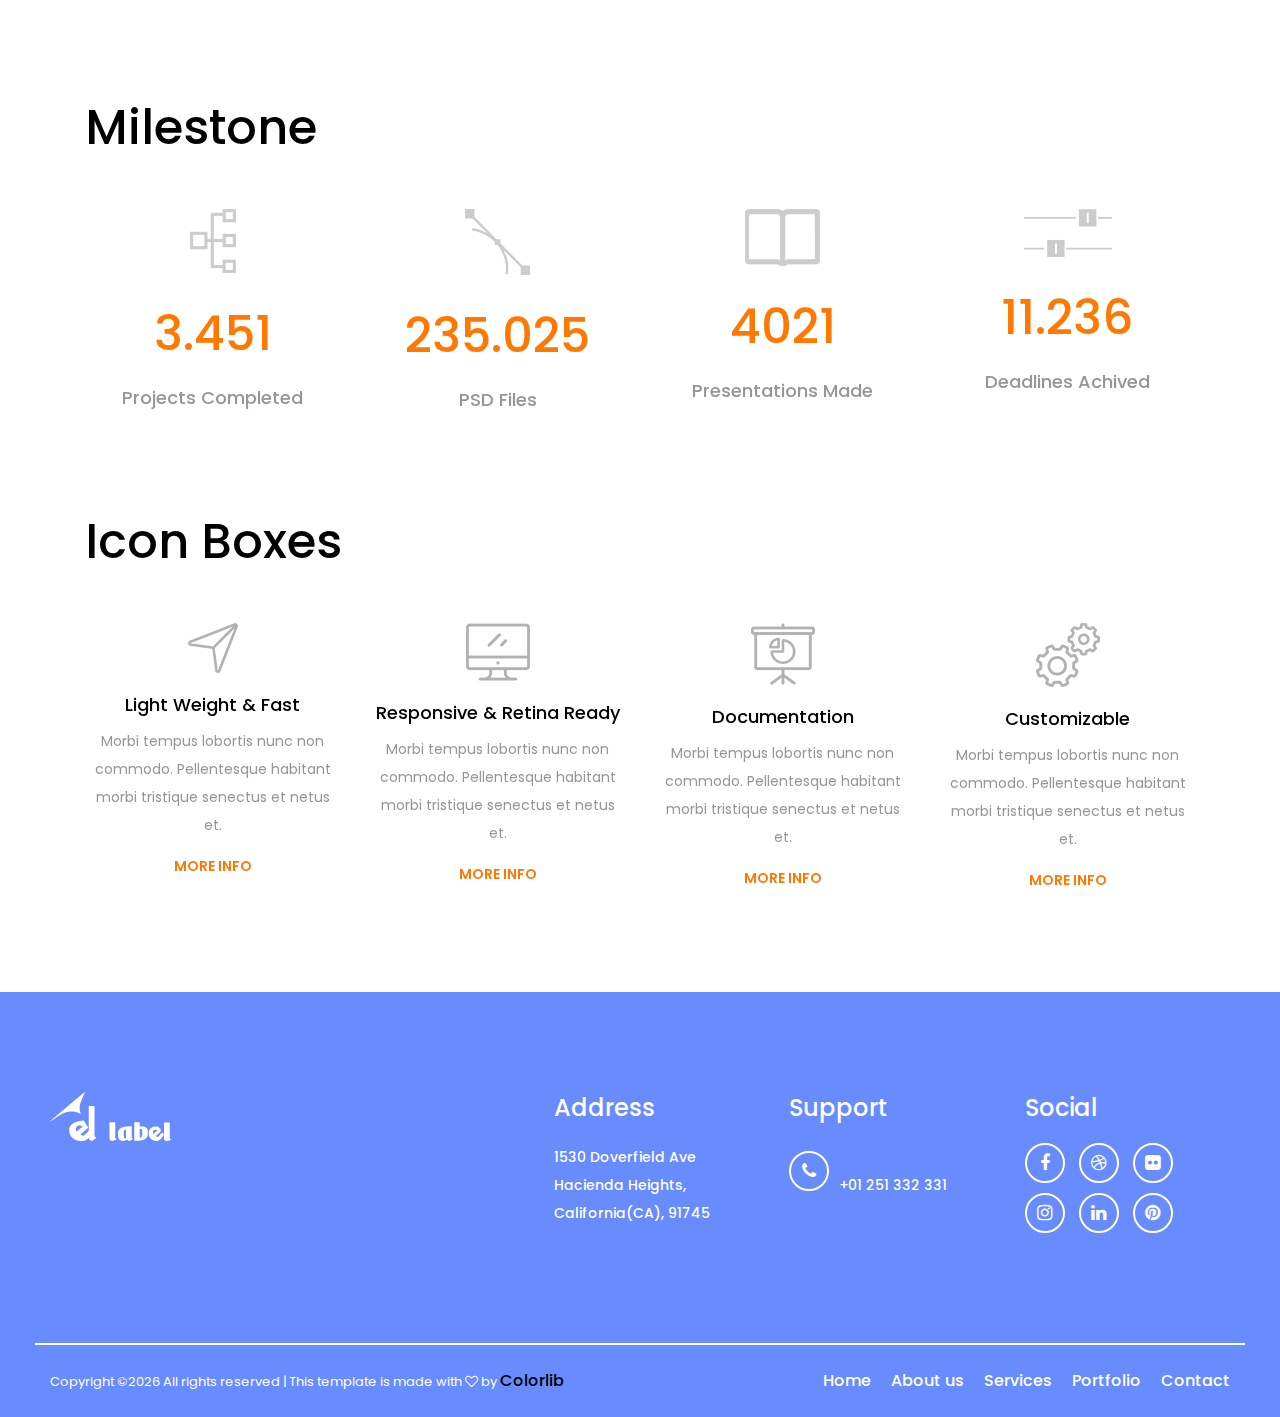
<file: elements.html>
<!DOCTYPE html>
<html lang="en">

<head>
    <meta charset="UTF-8">
    <meta name="description" content="">
    <meta http-equiv="X-UA-Compatible" content="IE=edge">
    <meta name="viewport" content="width=device-width, initial-scale=1, shrink-to-fit=no">
    <!-- The above 4 meta tags *must* come first in the head; any other head content must come *after* these tags -->

    <!-- Title -->
    <title>Pixel - Digital Agency HTML Template</title>

    <!-- Favicon -->
    <link rel="icon" href="img/core-img/favicon.ico">

    <!-- Stylesheet -->
    <link rel="stylesheet" href="style.css">

</head>

<body>
    <!-- Preloader -->
    <div class="preloader d-flex align-items-center justify-content-center">
        <div class="lds-ellipsis">
            <div></div>
            <div></div>
            <div></div>
            <div></div>
        </div>
    </div>

    <!-- ##### Header Area Start ##### -->
    <header class="header-area">
        <!-- Navbar Area -->
        <div class="pixel-main-menu" id="sticker">
            <div class="classy-nav-container breakpoint-off">
                <div class="container-fluid">
                    <!-- Menu -->
                    <nav class="classy-navbar justify-content-between" id="pixelNav">

                        <!-- Nav brand -->
                        <a href="index.html" class="nav-brand"><img src="img/core-img/logo.png" alt=""></a>

                        <!-- Navbar Toggler -->
                        <div class="classy-navbar-toggler">
                            <span class="navbarToggler"><span></span><span></span><span></span></span>
                        </div>

                        <!-- Menu -->
                        <div class="classy-menu">

                            <!-- Close Button -->
                            <div class="classycloseIcon">
                                <div class="cross-wrap"><span class="top"></span><span class="bottom"></span></div>
                            </div>

                            <!-- Nav Start -->
                            <div class="classynav">
                                <ul>
                                    <li><a href="index.html">Home</a></li>
                                    <li><a href="about.html">About</a></li>
                                    <li><a href="services.html">Services</a></li>
                                    <li><a href="portfolio.html">Pages</a>
                                        <ul class="dropdown">
                                            <li><a href="index.html">Home</a></li>
                                            <li><a href="about.html">About Us</a></li>
                                            <li><a href="services.html">Services</a>
                                                <ul class="dropdown">
                                                    <li><a href="index.html">Home</a></li>
                                                    <li><a href="about.html">About Us</a></li>
                                                    <li><a href="services.html">Services</a></li>
                                                    <li><a href="portfolio.html">Portfolio</a>
                                                        <ul class="dropdown">
                                                            <li><a href="index.html">Home</a></li>
                                                            <li><a href="about.html">About Us</a></li>
                                                            <li><a href="services.html">Services</a></li>
                                                            <li><a href="portfolio.html">Portfolio</a></li>
                                                            <li><a href="contact.html">Contact</a></li>
                                                            <li><a href="elements.html">Elements</a></li>
                                                        </ul>
                                                    </li>
                                                    <li><a href="contact.html">Contact</a></li>
                                                    <li><a href="elements.html">Elements</a></li>
                                                </ul>
                                            </li>
                                            <li><a href="portfolio.html">Portfolio</a></li>
                                            <li><a href="contact.html">Contact</a></li>
                                            <li><a href="elements.html">Elements</a></li>
                                        </ul>
                                    </li>
                                    <li><a href="#">Mega</a>
                                        <div class="megamenu">
                                            <ul class="single-mega cn-col-4">
                                                <li><a href="index.html">Home</a></li>
                                                <li><a href="about.html">About Us</a></li>
                                                <li><a href="services.html">Services</a></li>
                                                <li><a href="portfolio.html">Portfolio</a></li>
                                                <li><a href="contact.html">Contact</a></li>
                                                <li><a href="elements.html">Elements</a></li>
                                            </ul>
                                            <ul class="single-mega cn-col-4">
                                                <li><a href="index.html">Home</a></li>
                                                <li><a href="about.html">About Us</a></li>
                                                <li><a href="services.html">Services</a></li>
                                                <li><a href="portfolio.html">Portfolio</a></li>
                                                <li><a href="contact.html">Contact</a></li>
                                                <li><a href="elements.html">Elements</a></li>
                                            </ul>
                                            <ul class="single-mega cn-col-4">
                                                <li><a href="index.html">Home</a></li>
                                                <li><a href="about.html">About Us</a></li>
                                                <li><a href="services.html">Services</a></li>
                                                <li><a href="portfolio.html">Portfolio</a></li>
                                                <li><a href="contact.html">Contact</a></li>
                                                <li><a href="elements.html">Elements</a></li>
                                            </ul>
                                            <ul class="single-mega cn-col-4">
                                                <li><a href="index.html">Home</a></li>
                                                <li><a href="about.html">About Us</a></li>
                                                <li><a href="services.html">Services</a></li>
                                                <li><a href="portfolio.html">Portfolio</a></li>
                                                <li><a href="contact.html">Contact</a></li>
                                                <li><a href="elements.html">Elements</a></li>
                                            </ul>
                                        </div>
                                    </li>
                                    <li><a href="contact.html">Contact</a></li>
                                </ul>

                                <!-- Top Social Info -->
                                <div class="top-social-info ml-5">
                                    <a href="#"><i class="fa fa-facebook"></i></a>
                                    <a href="#"><i class="fa fa-dribbble"></i></a>
                                    <a href="#"><i class="fa fa-flickr"></i></a>
                                    <a href="#"><i class="fa fa-instagram"></i></a>
                                    <a href="#"><i class="fa fa-linkedin"></i></a>
                                    <a href="#"><i class="fa fa-pinterest"></i></a>
                                </div>
                            </div>
                            <!-- Nav End -->
                        </div>
                    </nav>
                </div>
            </div>
        </div>
    </header>
    <!-- ##### Header Area End ##### -->

    <!-- ##### Breadcrumb Area Start ##### -->
    <section class="breadcrumb-area bg-img bg-overlay jarallax" style="background-image: url(img/bg-img/8.jpg);">
        <div class="container-fluid h-100">
            <div class="row h-100 align-items-center">
                <div class="col-12">
                    <div class="breadcrumb-content">
                        <h2>Elements</h2>
                    </div>
                </div>
            </div>
        </div>
    </section>
    <!-- ##### Breadcrumb Area End ##### -->

    <!-- ##### Elements Area Start ##### -->
    <section class="elements-area section-padding-100-0">
        <div class="container">
            <div class="row">

                <!-- ========== Buttons ========== -->
                <div class="col-12">
                    <div class="elements-title mb-50">
                        <h2>Buttons</h2>
                    </div>
                    <!-- Buttons -->
                    <div class="pixel-buttons-area mb-100">
                        <a href="#" class="btn pixel-btn m-2">Send Message</a>
                        <a href="#" class="btn pixel-btn btn-2 m-2">Send Message</a>
                        <a href="#" class="btn pixel-btn btn-3 m-2">Send Message</a>
                    </div>
                </div>

                <!-- ========== Progress Bars & Accordions ========== -->
                <div class="col-12">
                    <div class="elements-title mb-50">
                        <h2>Accordians &amp; Tabs</h2>
                    </div>
                </div>

                <!-- ##### Accordians ##### -->
                <div class="col-12 col-lg-6">
                    <div class="accordions mb-100" id="accordion" role="tablist" aria-multiselectable="true">
                        <!-- single accordian area -->
                        <div class="panel single-accordion">
                            <h6><a role="button" class="" aria-expanded="true" aria-controls="collapseOne" data-toggle="collapse" data-parent="#accordion" href="#collapseOne">Mauris gravida neque augue, euismod
                                    <span class="accor-open"><i class="fa fa-plus" aria-hidden="true"></i></span>
                                    <span class="accor-close"><i class="fa fa-minus" aria-hidden="true"></i></span>
                                    </a></h6>
                            <div id="collapseOne" class="accordion-content collapse show">
                                <p>Nam tristique ex vel magna tincidunt, ut porta nisl finibus. Vivamus eu dolor eu quam varius rutrum. Fusce nec justo id sem aliquam fringilla nec non lacus. Suspendisse eget lobortis nisi, ac cursus odio. Vivamus nibh velit, rutrum at ipsum ac, dignissim iaculis ante.</p>
                            </div>
                        </div>
                        <!-- single accordian area -->
                        <div class="panel single-accordion">
                            <h6>
                                <a role="button" class="collapsed" aria-expanded="true" aria-controls="collapseTwo" data-parent="#accordion" data-toggle="collapse" href="#collapseTwo">Pellentesque sit amet velit a libero viverra
                                        <span class="accor-open"><i class="fa fa-plus" aria-hidden="true"></i></span>
                                        <span class="accor-close"><i class="fa fa-minus" aria-hidden="true"></i></span>
                                        </a>
                            </h6>
                            <div id="collapseTwo" class="accordion-content collapse">
                                <p>Nam tristique ex vel magna tincidunt, ut porta nisl finibus. Vivamus eu dolor eu quam varius rutrum. Fusce nec justo id sem aliquam fringilla nec non lacus. Suspendisse eget lobortis nisi, ac cursus odio. Vivamus nibh velit, rutrum at ipsum ac, dignissim iaculis ante.</p>
                            </div>
                        </div>
                        <!-- single accordian area -->
                        <div class="panel single-accordion">
                            <h6>
                                <a role="button" aria-expanded="true" aria-controls="collapseThree" class="collapsed" data-parent="#accordion" data-toggle="collapse" href="#collapseThree">Quisque fringilla orci lacus, ut vestibulum
                                        <span class="accor-open"><i class="fa fa-plus" aria-hidden="true"></i></span>
                                        <span class="accor-close"><i class="fa fa-minus" aria-hidden="true"></i></span>
                                    </a>
                            </h6>
                            <div id="collapseThree" class="accordion-content collapse">
                                <p>Nam tristique ex vel magna tincidunt, ut porta nisl finibus. Vivamus eu dolor eu quam varius rutrum. Fusce nec justo id sem aliquam fringilla nec non lacus. Suspendisse eget lobortis nisi, ac cursus odio. Vivamus nibh velit, rutrum at ipsum ac, dignissim iaculis ante.</p>
                            </div>
                        </div>
                    </div>
                </div>

                <!-- ##### Tabs ##### -->
                <div class="col-12 col-lg-6">
                    <div class="pixel-tabs-content">
                        <ul class="nav nav-tabs" id="myTab" role="tablist">
                            <li class="nav-item">
                                <a class="nav-link" id="tab--1" data-toggle="tab" href="#tab1" role="tab" aria-controls="tab1" aria-selected="false">Mauris gravida</a>
                            </li>
                            <li class="nav-item">
                                <a class="nav-link" id="tab--2" data-toggle="tab" href="#tab2" role="tab" aria-controls="tab2" aria-selected="false">Pellentesque</a>
                            </li>
                            <li class="nav-item">
                                <a class="nav-link active" id="tab--3" data-toggle="tab" href="#tab3" role="tab" aria-controls="tab3" aria-selected="true">Quisque</a>
                            </li>
                        </ul>

                        <div class="tab-content mb-100" id="myTabContent">
                            <div class="tab-pane fade" id="tab1" role="tabpanel" aria-labelledby="tab--1">
                                <div class="pixel-tab-content">
                                    <!-- Tab Text -->
                                    <div class="pixel-tab-text">
                                        <p>Nam tristique ex vel magna tincidunt, ut porta nisl finibus. Vivamus eu dolor eu quam varius rutrum. Fusce nec justo id sem aliquam fringilla nec non lacus. Suspendisse eget lobortis nisi, ac cursus odio. Vivamus nibh velit, rutrum at ipsum ac, dignissim iaculis ante.</p>
                                    </div>
                                </div>
                            </div>
                            <div class="tab-pane fade" id="tab2" role="tabpanel" aria-labelledby="tab--2">
                                <div class="pixel-tab-content">
                                    <!-- Tab Text -->
                                    <div class="pixel-tab-text">
                                        <p>Nam tristique ex vel magna tincidunt, ut porta nisl finibus. Vivamus eu dolor eu quam varius rutrum. Fusce nec justo id sem aliquam fringilla nec non lacus. Suspendisse eget lobortis nisi, ac cursus odio. Vivamus nibh velit, rutrum at ipsum ac, dignissim iaculis ante.</p>
                                    </div>
                                </div>
                            </div>
                            <div class="tab-pane fade show active" id="tab3" role="tabpanel" aria-labelledby="tab--3">
                                <div class="pixel-tab-content">
                                    <!-- Tab Text -->
                                    <div class="pixel-tab-text">
                                        <p>Nam tristique ex vel magna tincidunt, ut porta nisl finibus. Vivamus eu dolor eu quam varius rutrum. Fusce nec justo id sem aliquam fringilla nec non lacus. Suspendisse eget lobortis nisi, ac cursus odio. Vivamus nibh velit, rutrum at ipsum ac, dignissim iaculis ante.</p>
                                    </div>
                                </div>
                            </div>
                        </div>
                    </div>
                </div>

                <!-- ========== Loaders ========== -->
                <div class="col-12">
                    <div class="elements-title mb-50">
                        <div class="line"></div>
                        <h2>Loaders</h2>
                    </div>
                </div>

                <div class="col-12">
                    <!-- Skills Area Start -->
                    <div class="our-skills-area">
                        <div class="row">

                            <!-- Single Skills Area -->
                            <div class="col-12 col-sm-6 col-lg-3">
                                <div class="single-skils-area mb-100">
                                    <div class="circle" data-value="1" id="c1">
                                        <div class="skills-text">
                                            <span>100%</span>
                                            <p>Projects Completed</p>
                                        </div>
                                    </div>
                                </div>
                            </div>

                            <!-- Single Skills Area -->
                            <div class="col-12 col-sm-6 col-lg-3">
                                <div class="single-skils-area mb-100">
                                    <div class="circle" data-value="0.95" id="c2">
                                        <div class="skills-text">
                                            <span>95%</span>
                                            <p>Branding</p>
                                        </div>
                                    </div>
                                </div>
                            </div>

                            <!-- Single Skills Area -->
                            <div class="col-12 col-sm-6 col-lg-3">
                                <div class="single-skils-area mb-100">
                                    <div class="circle" data-value="0.70" id="c3">
                                        <div class="skills-text">
                                            <span>70%</span>
                                            <p>Unique Projects</p>
                                        </div>
                                    </div>
                                </div>
                            </div>

                            <!-- Single Skills Area -->
                            <div class="col-12 col-sm-6 col-lg-3">
                                <div class="single-skils-area mb-100">
                                    <div class="circle" data-value="0.80" id="c4">
                                        <div class="skills-text">
                                            <span>80%</span>
                                            <p>Logo’s</p>
                                        </div>
                                    </div>
                                </div>
                            </div>

                        </div>
                    </div>
                </div>

                <!-- ========== Milestones ========== -->
                <div class="col-12">
                    <div class="elements-title mb-50">
                        <div class="line"></div>
                        <h2>Milestone</h2>
                    </div>
                </div>

                <div class="col-12">
                    <div class="pixel-cool-facts-area">
                        <div class="row">

                            <!-- Single Cool Facts -->
                            <div class="col-12 col-sm-6 col-lg-3">
                                <div class="single-cool-fact mb-100">
                                    <div class="scf-icon">
                                        <img src="img/core-img/m1.png" alt="">
                                    </div>
                                    <div class="scf-text">
                                        <h2><span class="counter">3.451</span></h2>
                                        <h6>Projects Completed</h6>
                                    </div>
                                </div>
                            </div>

                            <!-- Single Cool Facts -->
                            <div class="col-12 col-sm-6 col-lg-3">
                                <div class="single-cool-fact mb-100">
                                    <div class="scf-icon">
                                        <img src="img/core-img/m2.png" alt="">
                                    </div>
                                    <div class="scf-text">
                                        <h2><span class="counter">235.025</span></h2>
                                        <h6>PSD Files</h6>
                                    </div>
                                </div>
                            </div>

                            <!-- Single Cool Facts -->
                            <div class="col-12 col-sm-6 col-lg-3">
                                <div class="single-cool-fact mb-100">
                                    <div class="scf-icon">
                                        <img src="img/core-img/m3.png" alt="">
                                    </div>
                                    <div class="scf-text">
                                        <h2><span class="counter">4021</span></h2>
                                        <h6>Presentations Made</h6>
                                    </div>
                                </div>
                            </div>

                            <!-- Single Cool Facts -->
                            <div class="col-12 col-sm-6 col-lg-3">
                                <div class="single-cool-fact mb-100">
                                    <div class="scf-icon">
                                        <img src="img/core-img/m4.png" alt="">
                                    </div>
                                    <div class="scf-text">
                                        <h2><span class="counter">11.236</span></h2>
                                        <h6>Deadlines Achived</h6>
                                    </div>
                                </div>
                            </div>

                        </div>
                    </div>
                </div>

                <!-- ========== Icon Boxes ========== -->
                <div class="col-12">
                    <div class="elements-title mb-50">
                        <div class="line"></div>
                        <h2>Icon Boxes</h2>
                    </div>
                </div>

                <div class="col-12">
                    <div class="row">

                        <!-- Single Service Area -->
                        <div class="col-12 col-md-6 col-lg-3">
                            <div class="single-service-area text-center mb-100">
                                <img src="img/core-img/cursor.png" alt="">
                                <h5>Light Weight &amp; Fast</h5>
                                <p>Morbi tempus lobortis nunc non commodo. Pellentesque habitant morbi tristique senectus et netus et.</p>
                                <a href="#" class="btn">More Info</a>
                            </div>
                        </div>

                        <!-- Single Service Area -->
                        <div class="col-12 col-md-6 col-lg-3">
                            <div class="single-service-area text-center mb-100">
                                <img src="img/core-img/monitor.png" alt="">
                                <h5>Responsive &amp; Retina Ready</h5>
                                <p>Morbi tempus lobortis nunc non commodo. Pellentesque habitant morbi tristique senectus et netus et.</p>
                                <a href="#" class="btn">More Info</a>
                            </div>
                        </div>

                        <!-- Single Service Area -->
                        <div class="col-12 col-md-6 col-lg-3">
                            <div class="single-service-area text-center mb-100">
                                <img src="img/core-img/presentation.png" alt="">
                                <h5>Documentation</h5>
                                <p>Morbi tempus lobortis nunc non commodo. Pellentesque habitant morbi tristique senectus et netus et.</p>
                                <a href="#" class="btn">More Info</a>
                            </div>
                        </div>

                        <!-- Single Service Area -->
                        <div class="col-12 col-md-6 col-lg-3">
                            <div class="single-service-area text-center mb-100">
                                <img src="img/core-img/settings.png" alt="">
                                <h5>Customizable</h5>
                                <p>Morbi tempus lobortis nunc non commodo. Pellentesque habitant morbi tristique senectus et netus et.</p>
                                <a href="#" class="btn">More Info</a>
                            </div>
                        </div>

                    </div>
                </div>

            </div>
        </div>
    </section>
    <!-- ##### Elements Area End ##### -->

    <!-- ##### Footer Area Start ##### -->
    <footer class="footer-area section-padding-100-0">
        <div class="container-fluid">
            <div class="row justify-content-between">

                <!-- Single Footer Widget -->
                <div class="col-12 col-sm-6 col-md-3">
                    <div class="single-footer-widget mb-100">
                        <!-- Footer Logo -->
                        <a href="index.html" class="footer-logo"><img src="img/core-img/logo.png" alt=""></a>
                    </div>
                </div>

                <!-- Single Footer Widget -->
                <div class="col-12 col-md-9 col-lg-8 col-xl-7">
                    <div class="row">
                        <!-- Single Footer Widget -->
                        <div class="col-sm-4">
                            <div class="single-footer-widget mb-100">
                                <h5 class="widget-title">Address</h5>
                                <p>1530 Doverfield Ave <br> Hacienda Heights, California(CA), 91745</p>
                            </div>
                        </div>

                        <!-- Single Footer Widget -->
                        <div class="col-sm-4">
                            <div class="single-footer-widget mb-100">
                                <h5 class="widget-title">Support</h5>
                                <p><i class="fa fa-phone"></i> <br> +01 251 332 331</p>
                            </div>
                        </div>

                        <!-- Single Footer Widget -->
                        <div class="col-sm-4">
                            <div class="single-footer-widget mb-100">
                                <h5 class="widget-title">Social</h5>
                                <div class="footer-social-info">
                                    <a href="#"><i class="fa fa-facebook"></i></a>
                                    <a href="#"><i class="fa fa-dribbble"></i></a>
                                    <a href="#"><i class="fa fa-flickr"></i></a>
                                    <a href="#"><i class="fa fa-instagram"></i></a>
                                    <a href="#"><i class="fa fa-linkedin"></i></a>
                                    <a href="#"><i class="fa fa-pinterest"></i></a>
                                </div>
                            </div>
                        </div>
                    </div>
                </div>
            </div>
        </div>

        <!-- Copywrite Area -->
        <div class="copywrite-area">
            <div class="container-fluid">
                <div class="row align-items-center">
                    <div class="col-12 col-md-6">
                        <div class="copywrite-content">
                            <!-- Copywrite Text -->
                            <p class="copywrite-text"><!-- Link back to Colorlib can't be removed. Template is licensed under CC BY 3.0. -->
Copyright &copy;<script>document.write(new Date().getFullYear());</script> All rights reserved | This template is made with <i class="fa fa-heart-o" aria-hidden="true"></i> by <a href="https://colorlib.com" target="_blank">Colorlib</a>
<!-- Link back to Colorlib can't be removed. Template is licensed under CC BY 3.0. -->
</p>
                        </div>
                    </div>
                    <div class="col-12 col-md-6">
                        <nav class="footer-nav">
                            <ul>
                                <li><a href="#">Home</a></li>
                                <li><a href="#">About us</a></li>
                                <li><a href="#">Services</a></li>
                                <li><a href="#">Portfolio</a></li>
                                <li><a href="#">Contact</a></li>
                            </ul>
                        </nav>
                    </div>
                </div>
            </div>
        </div>
    </footer>
    <!-- ##### Footer Area Start ##### -->

    <!-- ##### All Javascript Script ##### -->
    <!-- jQuery-2.2.4 js -->
    <script src="js/jquery/jquery-2.2.4.min.js"></script>
    <!-- Popper js -->
    <script src="js/bootstrap/popper.min.js"></script>
    <!-- Bootstrap js -->
    <script src="js/bootstrap/bootstrap.min.js"></script>
    <!-- All Plugins js -->
    <script src="js/plugins/plugins.js"></script>
    <!-- Active js -->
    <script src="js/active.js"></script>
</body>

</html>
</file>
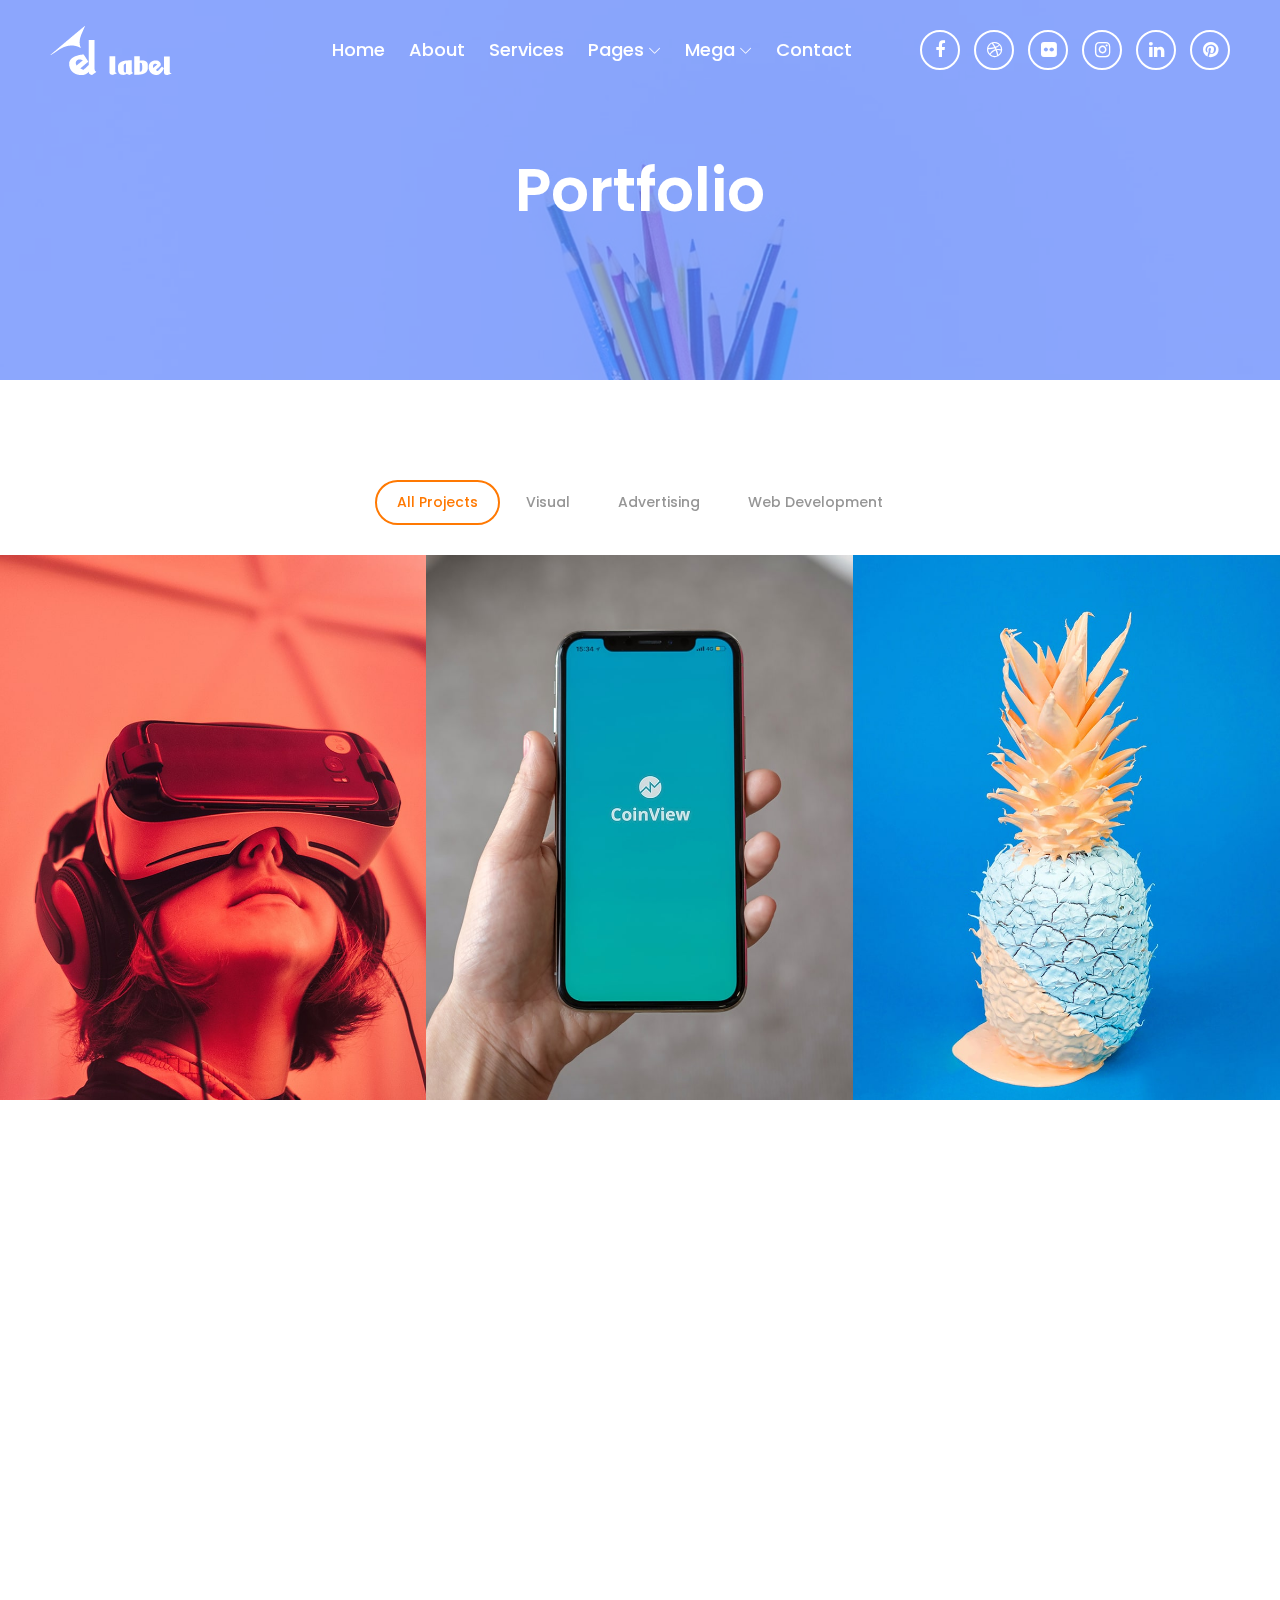
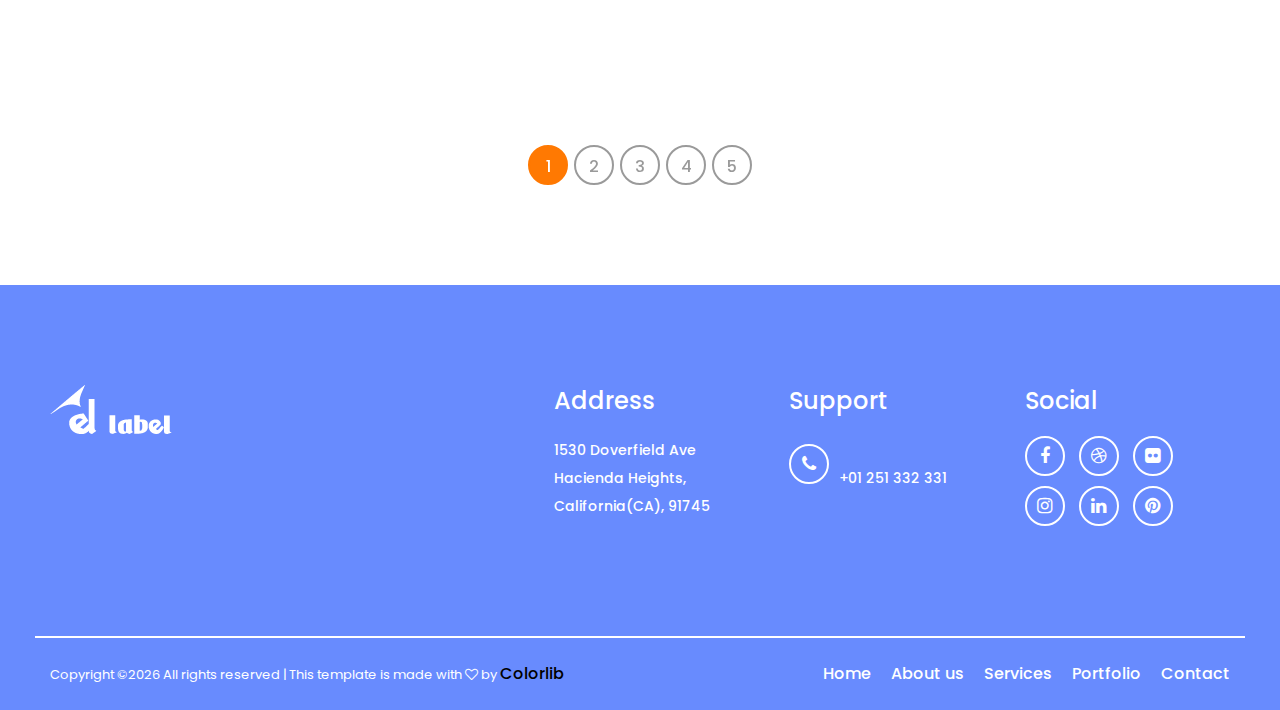
<file: portfolio.html>
<!DOCTYPE html>
<html lang="en">

<head>
    <meta charset="UTF-8">
    <meta name="description" content="">
    <meta http-equiv="X-UA-Compatible" content="IE=edge">
    <meta name="viewport" content="width=device-width, initial-scale=1, shrink-to-fit=no">
    <!-- The above 4 meta tags *must* come first in the head; any other head content must come *after* these tags -->

    <!-- Title -->
    <title>Pixel - Digital Agency HTML Template</title>

    <!-- Favicon -->
    <link rel="icon" href="img/core-img/favicon.ico">

    <!-- Stylesheet -->
    <link rel="stylesheet" href="style.css">

</head>

<body>
    <!-- Preloader -->
    <div class="preloader d-flex align-items-center justify-content-center">
        <div class="lds-ellipsis">
            <div></div>
            <div></div>
            <div></div>
            <div></div>
        </div>
    </div>

    <!-- ##### Header Area Start ##### -->
    <header class="header-area">
        <!-- Navbar Area -->
        <div class="pixel-main-menu" id="sticker">
            <div class="classy-nav-container breakpoint-off">
                <div class="container-fluid">
                    <!-- Menu -->
                    <nav class="classy-navbar justify-content-between" id="pixelNav">

                        <!-- Nav brand -->
                        <a href="index.html" class="nav-brand"><img src="img/core-img/logo.png" alt=""></a>

                        <!-- Navbar Toggler -->
                        <div class="classy-navbar-toggler">
                            <span class="navbarToggler"><span></span><span></span><span></span></span>
                        </div>

                        <!-- Menu -->
                        <div class="classy-menu">

                            <!-- Close Button -->
                            <div class="classycloseIcon">
                                <div class="cross-wrap"><span class="top"></span><span class="bottom"></span></div>
                            </div>

                            <!-- Nav Start -->
                            <div class="classynav">
                                <ul>
                                    <li><a href="index.html">Home</a></li>
                                    <li><a href="about.html">About</a></li>
                                    <li><a href="services.html">Services</a></li>
                                    <li><a href="portfolio.html">Pages</a>
                                        <ul class="dropdown">
                                            <li><a href="index.html">Home</a></li>
                                            <li><a href="about.html">About Us</a></li>
                                            <li><a href="services.html">Services</a>
                                                <ul class="dropdown">
                                                    <li><a href="index.html">Home</a></li>
                                                    <li><a href="about.html">About Us</a></li>
                                                    <li><a href="services.html">Services</a></li>
                                                    <li><a href="portfolio.html">Portfolio</a>
                                                        <ul class="dropdown">
                                                            <li><a href="index.html">Home</a></li>
                                                            <li><a href="about.html">About Us</a></li>
                                                            <li><a href="services.html">Services</a></li>
                                                            <li><a href="portfolio.html">Portfolio</a></li>
                                                            <li><a href="contact.html">Contact</a></li>
                                                            <li><a href="elements.html">Elements</a></li>
                                                        </ul>
                                                    </li>
                                                    <li><a href="contact.html">Contact</a></li>
                                                    <li><a href="elements.html">Elements</a></li>
                                                </ul>
                                            </li>
                                            <li><a href="portfolio.html">Portfolio</a></li>
                                            <li><a href="contact.html">Contact</a></li>
                                            <li><a href="elements.html">Elements</a></li>
                                        </ul>
                                    </li>
                                    <li><a href="#">Mega</a>
                                        <div class="megamenu">
                                            <ul class="single-mega cn-col-4">
                                                <li><a href="index.html">Home</a></li>
                                                <li><a href="about.html">About Us</a></li>
                                                <li><a href="services.html">Services</a></li>
                                                <li><a href="portfolio.html">Portfolio</a></li>
                                                <li><a href="contact.html">Contact</a></li>
                                                <li><a href="elements.html">Elements</a></li>
                                            </ul>
                                            <ul class="single-mega cn-col-4">
                                                <li><a href="index.html">Home</a></li>
                                                <li><a href="about.html">About Us</a></li>
                                                <li><a href="services.html">Services</a></li>
                                                <li><a href="portfolio.html">Portfolio</a></li>
                                                <li><a href="contact.html">Contact</a></li>
                                                <li><a href="elements.html">Elements</a></li>
                                            </ul>
                                            <ul class="single-mega cn-col-4">
                                                <li><a href="index.html">Home</a></li>
                                                <li><a href="about.html">About Us</a></li>
                                                <li><a href="services.html">Services</a></li>
                                                <li><a href="portfolio.html">Portfolio</a></li>
                                                <li><a href="contact.html">Contact</a></li>
                                                <li><a href="elements.html">Elements</a></li>
                                            </ul>
                                            <ul class="single-mega cn-col-4">
                                                <li><a href="index.html">Home</a></li>
                                                <li><a href="about.html">About Us</a></li>
                                                <li><a href="services.html">Services</a></li>
                                                <li><a href="portfolio.html">Portfolio</a></li>
                                                <li><a href="contact.html">Contact</a></li>
                                                <li><a href="elements.html">Elements</a></li>
                                            </ul>
                                        </div>
                                    </li>
                                    <li><a href="contact.html">Contact</a></li>
                                </ul>

                                <!-- Top Social Info -->
                                <div class="top-social-info ml-5">
                                    <a href="#"><i class="fa fa-facebook"></i></a>
                                    <a href="#"><i class="fa fa-dribbble"></i></a>
                                    <a href="#"><i class="fa fa-flickr"></i></a>
                                    <a href="#"><i class="fa fa-instagram"></i></a>
                                    <a href="#"><i class="fa fa-linkedin"></i></a>
                                    <a href="#"><i class="fa fa-pinterest"></i></a>
                                </div>
                            </div>
                            <!-- Nav End -->
                        </div>
                    </nav>
                </div>
            </div>
        </div>
    </header>
    <!-- ##### Header Area End ##### -->

    <!-- ##### Breadcrumb Area Start ##### -->
    <section class="breadcrumb-area bg-img bg-overlay jarallax" style="background-image: url(img/bg-img/8.jpg);">
        <div class="container-fluid h-100">
            <div class="row h-100 align-items-center">
                <div class="col-12">
                    <div class="breadcrumb-content">
                        <h2>Portfolio</h2>
                    </div>
                </div>
            </div>
        </div>
    </section>
    <!-- ##### Breadcrumb Area End ##### -->

    <!-- ##### Portfolio Area Start ###### -->
    <div class="pixel-portfolio-area section-padding-100">
        <!-- Portfolio Menu -->
        <div class="pixel-projects-menu">
            <div class="text-center portfolio-menu">
                <button class="btn active" data-filter="*">All Projects</button>
                <button class="btn" data-filter=".visual">Visual</button>
                <button class="btn" data-filter=".add">Advertising</button>
                <button class="btn" data-filter=".web">Web Development</button>
            </div>
        </div>

        <div class="pixel-portfolio">

            <!-- Single gallery Item -->
            <div class="single_gallery_item visual wow fadeInUp" data-wow-delay="0.2s">
                <img src="img/bg-img/5.jpg" alt="">
                <div class="hover-content text-center d-flex align-items-center justify-content-center">
                    <div class="hover-text">
                        <a href="img/bg-img/5.jpg" class="zoom-img"><i class="fa fa-eye" aria-hidden="true"></i></a>
                        <h4>Branding Identity</h4>
                    </div>
                </div>
            </div>

            <!-- Single gallery Item -->
            <div class="single_gallery_item add wow fadeInUp" data-wow-delay="0.4s">
                <img src="img/bg-img/6.jpg" alt="">
                <div class="hover-content text-center d-flex align-items-center justify-content-center">
                    <div class="hover-text">
                        <a href="img/bg-img/5.jpg" class="zoom-img"><i class="fa fa-eye" aria-hidden="true"></i></a>
                        <h4>Branding Identity</h4>
                    </div>
                </div>
            </div>

            <!-- Single gallery Item -->
            <div class="single_gallery_item web wow fadeInUp" data-wow-delay="0.6s">
                <img src="img/bg-img/7.jpg" alt="">
                <div class="hover-content text-center d-flex align-items-center justify-content-center">
                    <div class="hover-text">
                        <a href="img/bg-img/5.jpg" class="zoom-img"><i class="fa fa-eye" aria-hidden="true"></i></a>
                        <h4>Branding Identity</h4>
                    </div>
                </div>
            </div>

            <!-- Single gallery Item -->
            <div class="single_gallery_item visual wow fadeInUp" data-wow-delay="0.2s">
                <img src="img/bg-img/9.jpg" alt="">
                <div class="hover-content text-center d-flex align-items-center justify-content-center">
                    <div class="hover-text">
                        <a href="img/bg-img/5.jpg" class="zoom-img"><i class="fa fa-eye" aria-hidden="true"></i></a>
                        <h4>Branding Identity</h4>
                    </div>
                </div>
            </div>

            <!-- Single gallery Item -->
            <div class="single_gallery_item add wow fadeInUp" data-wow-delay="0.4s">
                <img src="img/bg-img/10.jpg" alt="">
                <div class="hover-content text-center d-flex align-items-center justify-content-center">
                    <div class="hover-text">
                        <a href="img/bg-img/5.jpg" class="zoom-img"><i class="fa fa-eye" aria-hidden="true"></i></a>
                        <h4>Branding Identity</h4>
                    </div>
                </div>
            </div>

            <!-- Single gallery Item -->
            <div class="single_gallery_item web wow fadeInUp" data-wow-delay="0.6s">
                <img src="img/bg-img/11.jpg" alt="">
                <div class="hover-content text-center d-flex align-items-center justify-content-center">
                    <div class="hover-text">
                        <a href="img/bg-img/5.jpg" class="zoom-img"><i class="fa fa-eye" aria-hidden="true"></i></a>
                        <h4>Branding Identity</h4>
                    </div>
                </div>
            </div>

        </div>

        <!-- Pagination -->
        <div class="container-fluid">
            <nav aria-label="Page navigation">
                <ul class="pagination mt-100 justify-content-center">
                    <li class="page-item active"><a class="page-link" href="#">1</a></li>
                    <li class="page-item"><a class="page-link" href="#">2</a></li>
                    <li class="page-item"><a class="page-link" href="#">3</a></li>
                    <li class="page-item"><a class="page-link" href="#">4</a></li>
                    <li class="page-item"><a class="page-link" href="#">5</a></li>
                </ul>
            </nav>
        </div>
    </div>
    <!-- ##### Portfolio Area End ###### -->

    <!-- ##### Footer Area Start ##### -->
    <footer class="footer-area section-padding-100-0">
        <div class="container-fluid">
            <div class="row justify-content-between">

                <!-- Single Footer Widget -->
                <div class="col-12 col-sm-6 col-md-3">
                    <div class="single-footer-widget mb-100">
                        <!-- Footer Logo -->
                        <a href="index.html" class="footer-logo"><img src="img/core-img/logo.png" alt=""></a>
                    </div>
                </div>

                <!-- Single Footer Widget -->
                <div class="col-12 col-md-9 col-lg-8 col-xl-7">
                    <div class="row">
                        <!-- Single Footer Widget -->
                        <div class="col-sm-4">
                            <div class="single-footer-widget mb-100">
                                <h5 class="widget-title">Address</h5>
                                <p>1530 Doverfield Ave <br> Hacienda Heights, California(CA), 91745</p>
                            </div>
                        </div>

                        <!-- Single Footer Widget -->
                        <div class="col-sm-4">
                            <div class="single-footer-widget mb-100">
                                <h5 class="widget-title">Support</h5>
                                <p><i class="fa fa-phone"></i> <br> +01 251 332 331</p>
                            </div>
                        </div>

                        <!-- Single Footer Widget -->
                        <div class="col-sm-4">
                            <div class="single-footer-widget mb-100">
                                <h5 class="widget-title">Social</h5>
                                <div class="footer-social-info">
                                    <a href="#"><i class="fa fa-facebook"></i></a>
                                    <a href="#"><i class="fa fa-dribbble"></i></a>
                                    <a href="#"><i class="fa fa-flickr"></i></a>
                                    <a href="#"><i class="fa fa-instagram"></i></a>
                                    <a href="#"><i class="fa fa-linkedin"></i></a>
                                    <a href="#"><i class="fa fa-pinterest"></i></a>
                                </div>
                            </div>
                        </div>
                    </div>
                </div>
            </div>
        </div>

        <!-- Copywrite Area -->
        <div class="copywrite-area">
            <div class="container-fluid">
                <div class="row align-items-center">
                    <div class="col-12 col-md-6">
                        <div class="copywrite-content">
                            <!-- Copywrite Text -->
                            <p class="copywrite-text"><!-- Link back to Colorlib can't be removed. Template is licensed under CC BY 3.0. -->
Copyright &copy;<script>document.write(new Date().getFullYear());</script> All rights reserved | This template is made with <i class="fa fa-heart-o" aria-hidden="true"></i> by <a href="https://colorlib.com" target="_blank">Colorlib</a>
<!-- Link back to Colorlib can't be removed. Template is licensed under CC BY 3.0. -->
</p>
                        </div>
                    </div>
                    <div class="col-12 col-md-6">
                        <nav class="footer-nav">
                            <ul>
                                <li><a href="#">Home</a></li>
                                <li><a href="#">About us</a></li>
                                <li><a href="#">Services</a></li>
                                <li><a href="#">Portfolio</a></li>
                                <li><a href="#">Contact</a></li>
                            </ul>
                        </nav>
                    </div>
                </div>
            </div>
        </div>
    </footer>
    <!-- ##### Footer Area Start ##### -->

    <!-- ##### All Javascript Script ##### -->
    <!-- jQuery-2.2.4 js -->
    <script src="js/jquery/jquery-2.2.4.min.js"></script>
    <!-- Popper js -->
    <script src="js/bootstrap/popper.min.js"></script>
    <!-- Bootstrap js -->
    <script src="js/bootstrap/bootstrap.min.js"></script>
    <!-- All Plugins js -->
    <script src="js/plugins/plugins.js"></script>
    <!-- Active js -->
    <script src="js/active.js"></script>
</body>

</html>
</file>
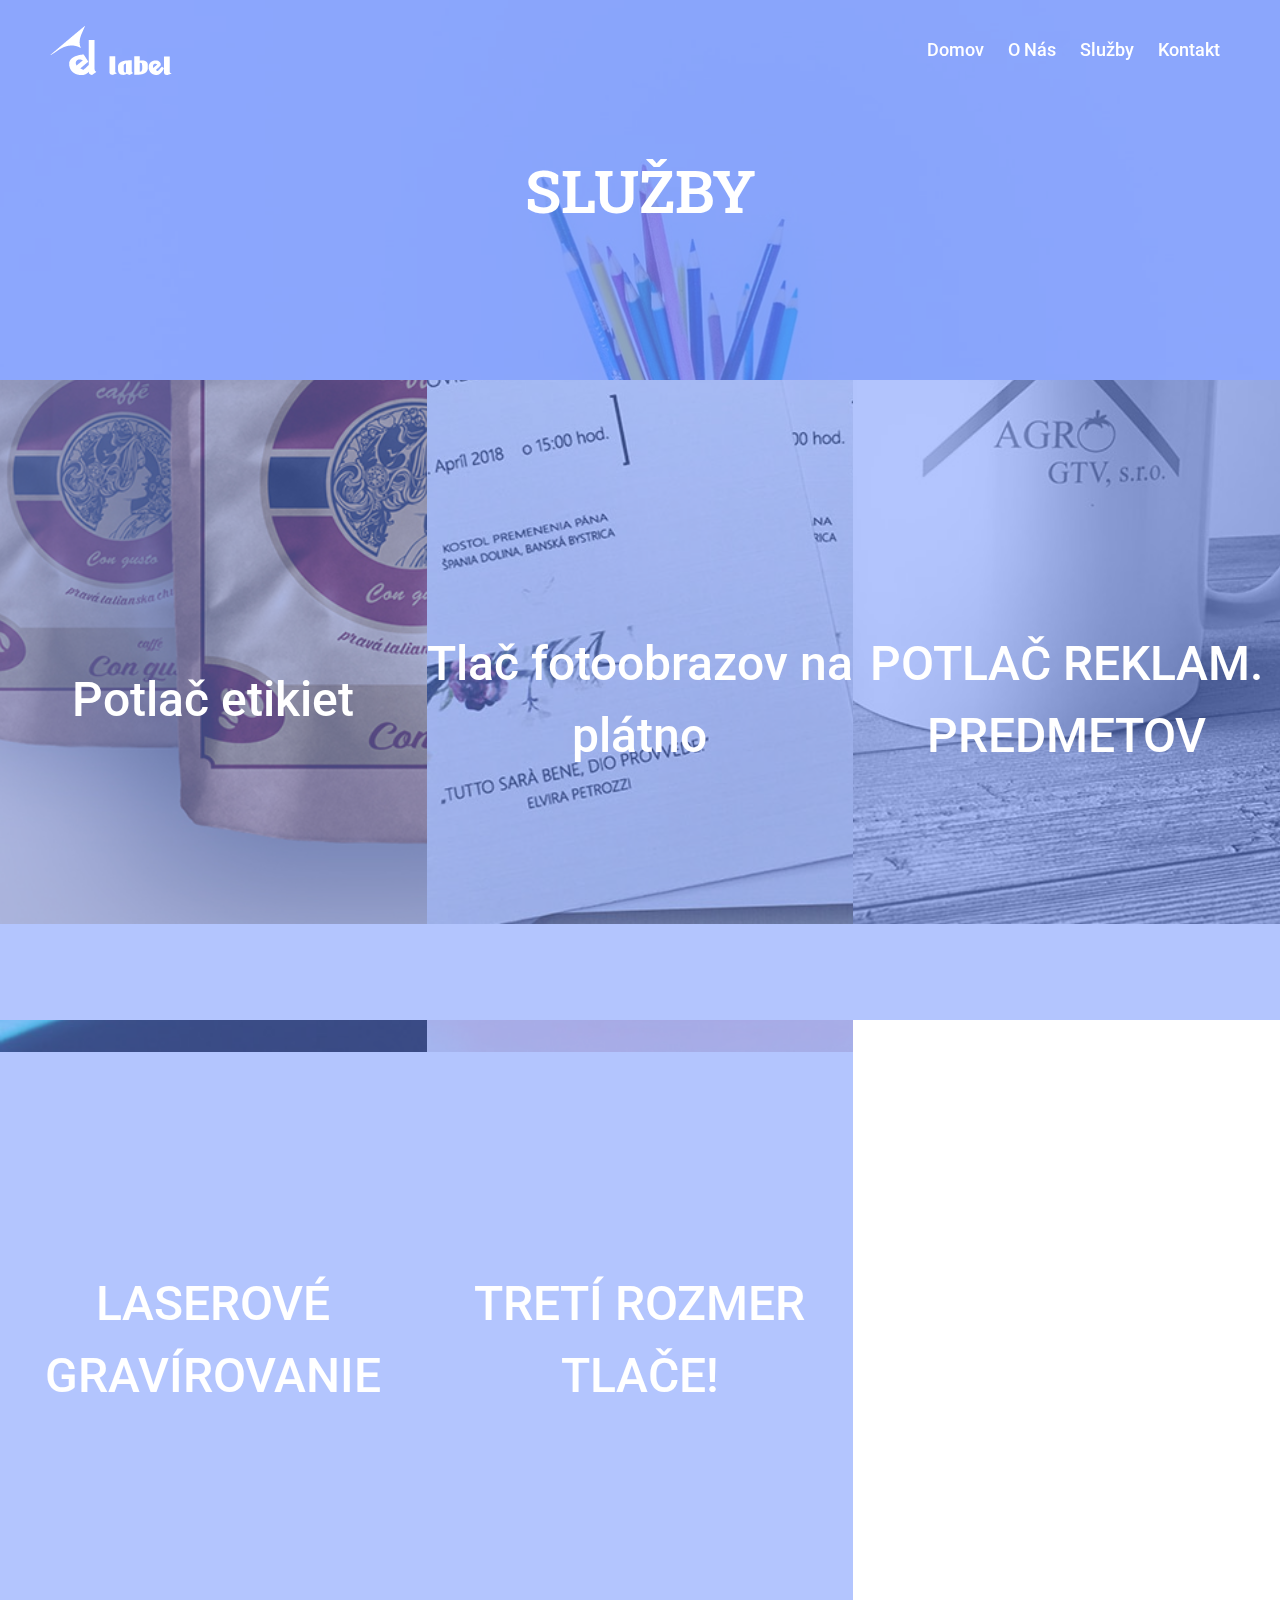
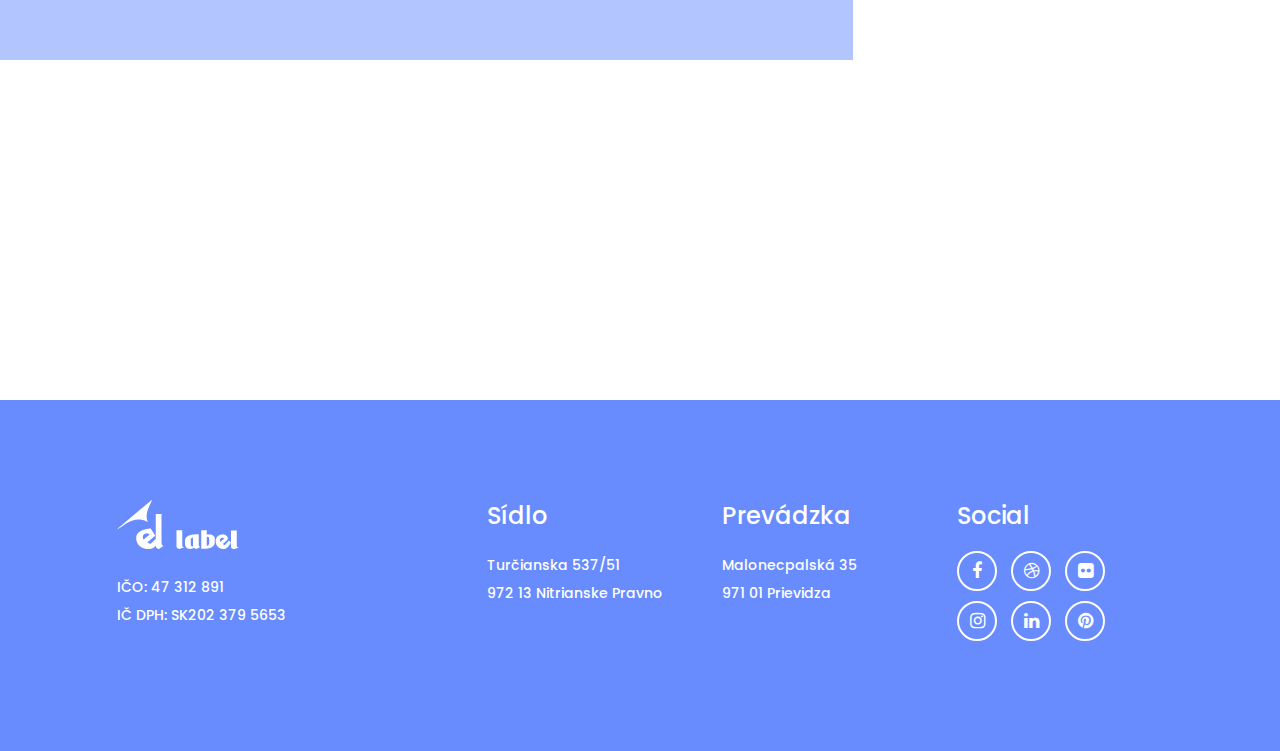
<file: services.html>
<!DOCTYPE html>
<html lang="en">

<head>
    <meta charset="UTF-8">
    <meta name="description" content="">
    <meta http-equiv="X-UA-Compatible" content="IE=edge">
    <meta name="viewport" content="width=device-width, initial-scale=1, shrink-to-fit=no">
    <!-- The above 4 meta tags *must* come first in the head; any other head content must come *after* these tags -->

    <!-- Title -->
    <title>EL Label s.r.o.</title>

    <!-- Favicon -->
    <link rel="shortcut icon" href="img/core-img/favicon.png">

    <link rel="stylesheet" href="https://maxcdn.bootstrapcdn.com/bootstrap/3.3.7/css/bootstrap.min.css" integrity="sha384-BVYiiSIFeK1dGmJRAkycuHAHRg32OmUcww7on3RYdg4Va+PmSTsz/K68vbdEjh4u" crossorigin="anonymous">


    <!-- Stylesheet -->
    <link rel="stylesheet" href="style.css">
    <link rel="stylesheet" href="css/style.css">

    <style media="screen">
    table{
      margin: 10px auto;
    }
    table tr td{
      border: 1px solid black;
      align: center;
      width: 200px;
    }
    </style>

</head>

<body>

    <!-- Preloader -->
    <div class="preloader d-flex align-items-center justify-content-center">
        <div class="lds-ellipsis">
            <div></div>
            <div></div>
            <div></div>
            <div></div>
        </div>
    </div>

    <!-- ##### Header Area Start ##### -->
    <header class="header-area">
        <!-- Navbar Area -->
        <div class="pixel-main-menu" id="sticker">
            <div class="classy-nav-container breakpoint-off">
                <div class="container-fluid">
                    <!-- Menu -->
                    <nav class="classy-navbar justify-content-between" id="pixelNav">

                        <!-- Nav brand -->
                        <a href="index.html" class="nav-brand"><img src="img/core-img/logo.png" alt=""></a>

                        <!-- Navbar Toggler -->
                        <div class="classy-navbar-toggler">
                            <span class="navbarToggler"><span></span><span></span><span></span></span>
                        </div>

                        <!-- Menu -->
                        <div class="classy-menu">

                            <!-- Close Button -->
                            <div class="classycloseIcon">
                                <div class="cross-wrap"><span class="top"></span><span class="bottom"></span></div>
                            </div>

                            <!-- Nav Start -->
                            <div class="classynav">
                                <ul>
                                    <li><a href="index.html">Domov</a></li>
                                    <li><a href="about.html">O nás</a></li>
                                    <li><a href="services.html">Služby</a></li>
                                    <li><a href="contact.html">Kontakt</a></li>
                                </ul>

                                <!-- Top Social Info
                                <div class="top-social-info ml-5">
                                    <a href="#"><i class="fa fa-facebook"></i></a>
                                    <a href="#"><i class="fa fa-dribbble"></i></a>
                                    <a href="#"><i class="fa fa-flickr"></i></a>
                                    <a href="#"><i class="fa fa-instagram"></i></a>
                                    <a href="#"><i class="fa fa-linkedin"></i></a>
                                    <a href="#"><i class="fa fa-pinterest"></i></a>
                                </div>
                            </div>
                            <!-- Nav End -->
                        </div>
                    </nav>
                </div>
            </div>
        </div>
    </header>

    <!-- ##### Header Area End ##### -->

    <!-- ##### Breadcrumb Area Start ##### -->
    <section class="breadcrumb-area bg-img bg-overlay jarallax" style="background-image: url(img/bg-img/8.jpg);">
        <div class="container-fluid h-100">
            <div class="row h-100 align-items-center">
                <div class="col-12">
                    <div class="breadcrumb-content">
                        <h2>SLUŽBY</h2>
                    </div>
                </div>
            </div>
        </div>
    </section>
    <!-- ##### Breadcrumb Area End ##### -->

    <!-- ##### Services Catagory Area Start ##### -->
    <div class="services-catagory-area d-flex flex-wrap">
        <!-- Single Service Catagory -->
        <div class="single-service-cata bg-img d-flex align-items-center justify-content-center jarallax" style="background-image: url(img/bg-img/19.jpg);">
            <a href="#" pd-popup-open="potlac">Potlač etikiet</a>
        </div>

        <div class="popup" pd-popup="potlac">
            <div class="popup-inner">
                <h1>Potlač etikiet</h1>
              <p>
                Zaoberáme sa výrobou a predajom samolepiacich etikiet. <br>
                Vyrobíme pre Vás digitálne potlačené etikety v kotúčoch na lesklý alebo matný papierovy materiál s možnosťou laminácie pre vyššiu odolnosť voči poškodeniu. Pri digitálnej technológií nie sú účtované poplatky za výrobu štočkov ani za výsekové nástroje. <br>
                Prostredníctvom nášho partnera Vám zabezpečíme aj etikety pre priemysel alebo väčšiu výrobu. <br>
                Dokážeme zabezpečiť etikety rôznych materiálov, veľkostí a tvarov, čisté alebo potlačené. <br>
                Nakoľko je náš partner zahraničný dokážeme veľmi dobre konkurovať na slovenskom trhu cenovo ale nestrácame ani na rýchlosti dodania. <br>
                Pre bliššie informácie nás neváhajte kontaktovať. <br>
              </p>
                <p><a pd-popup-close="potlac" href="#" class="btn btn-danger">Close</a></p>
                <a class="popup-close" pd-popup-close="potlac" href="#"> </a>
            </div>
        </div>

        <!-- Single Service Catagory -->
        <div class="single-service-cata bg-img d-flex align-items-center justify-content-center jarallax" style="background-image: url(img/bg-img/20.jpg);">
            <a href="#" pd-popup-open="plagat">Tlač fotoobrazov na plátno</a>
        </div>

        <div class="popup" pd-popup="plagat">
            <div class="popup-inner">
                <h1>Tlač fotoobrazov na plátno</h1>
              <p>
                Vaše spomienky a zážitky pre Vás vytlačíme na plátno a už do dvoch dní môžte mať doma nádhernú spomienku a skrášliť si svoj priestor v dome, byte či kancelárii.
                cenové ponuky na iné rozmery Vám poskytneme do mailu alebo telefonicky
              </p>
              <table>
                Kompletný obraz
                <tr>
                  <td> <b>Rozmer</b> </td>
                  <td> <b>ks/€</b> </td>
                </tr>
                <tr>
                  <td> 40x50 </td>
                  <td> 15 </td>
                </tr>
                <tr>
                  <td> 40x60 </td>
                  <td> 17 </td>
                </tr>
                <tr>
                  <td> 40x70 </td>
                  <td> 21 </td>
                </tr>
                <tr>
                  <td> 40x100 </td>
                  <td> 25 </td>
                </tr>
                <tr>
                  <td> 50x50 </td>
                  <td> 17 </td>
                </tr>
                <tr>
                  <td> 50x60 </td>
                  <td> 20 </td>
                </tr>
                <tr>
                  <td> 50x70 </td>
                  <td> 23 </td>
                </tr>
                <tr>
                  <td> 50x100 </td>
                  <td> 29 </td>
                </tr>
              </table>
                <p><a pd-popup-close="plagat" href="#" class="btn btn-danger">Close</a></p>
                <a class="popup-close" pd-popup-close="plagat" href="#"> </a>
            </div>
        </div>

        <!-- Single Service Catagory -->
        <div class="single-service-cata bg-img d-flex align-items-center justify-content-center jarallax" style="background-image: url(img/bg-img/21.jpg);">
            <a href="#" pd-popup-open="predmety">POTLAČ REKLAM. PREDMETOV</a>
        </div>

        <div class="popup" pd-popup="predmety">
            <div class="popup-inner">
                <h1>Wow! This is Awesome!</h1>
              <p>Many people are getting problem in using bootstrap modal, so here I'm with custom modal which you can use anywhere.</p>
                <p><a pd-popup-close="predmety" href="#" class="btn btn-danger">Close</a></p>
                <a class="popup-close" pd-popup-close="predmety" href="#"> </a>
            </div>
        </div>

        <!-- Single Service Catagory -->
        <div class="single-service-cata bg-img d-flex align-items-center justify-content-center jarallax" style="background-image: url(img/bg-img/22.JPG);">
            <a href="#" pd-popup-open="laser">LASEROVÉ GRAVÍROVANIE</a>
        </div>

        <div class="popup" pd-popup="laser">
            <div class="popup-inner">
                <h1>Laserové gravírovanie</h1>
              <p>
                Laserové gravírovanie je technológia, ktorá dokáže vygravírovať Vaše logo, požadovaný text alebo jednoduchú grafiku. <br>
                Gravírovanie je možné do <b> dreva, kože, plastov, skla. </b>
              </p>

              <table>
                Cenník
                <tr>
                  <td> <b>veľkosť gravíru</b> </td>
                  <td> <b>1-9 ks</b> </td>
                  <td> <b>10-49 ks</b> </td>
                  <td> <b>50-99 ks</b> </td>
                  <td> <b>100-299 ks</b> </td>
                  <td> <b>300-499 ks</b> </td>
                  <td> <b>od 500 ks</b> </td>
                </tr>
                <tr>
                  <td> <b>do 5 cm²</b> </td>
                  <td> <b>1</b> </td>
                  <td> <b>0,9</b> </td>
                  <td> <b>0,8</b> </td>
                  <td> <b>0,7</b> </td>
                  <td> <b>0,6</b> </td>
                  <td> <b>0,5</b> </td>
                </tr>
                <tr>
                  <td> <b>do 10 cm²</b> </td>
                  <td> <b>1,5</b> </td>
                  <td> <b>1,3</b> </td>
                  <td> <b>1,2</b> </td>
                  <td> <b>1</b> </td>
                  <td> <b>0,9</b> </td>
                  <td> <b>0,7</b> </td>
                </tr>
                <tr>
                  <td> <b>do 20 cm²</b> </td>
                  <td> <b>2</b> </td>
                  <td> <b>1,8</b> </td>
                  <td> <b>1,6</b> </td>
                  <td> <b>1,4</b> </td>
                  <td> <b>1,2</b> </td>
                  <td> <b>1</b> </td>
                </tr>
                <tr>
                  <td> <b>do 30 cm²</b> </td>
                  <td> <b>2,5</b> </td>
                  <td> <b>2,2</b> </td>
                  <td> <b>2</b> </td>
                  <td> <b>1,7</b> </td>
                  <td> <b>1,5</b> </td>
                  <td> <b>1,2</b> </td>
                </tr>
                <tr>
                  <td> <b>do 40 cm²</b> </td>
                  <td> <b>3</b> </td>
                  <td> <b>2,7</b> </td>
                  <td> <b>2,4</b> </td>
                  <td> <b>2,1</b> </td>
                  <td> <b>1,8</b> </td>
                  <td> <b>1,5</b> </td>
                </tr>
                <tr>
                  <td> <b>do 50 cm²</b> </td>
                  <td> <b>3,5</b> </td>
                  <td> <b>3,1</b> </td>
                  <td> <b>2,8</b> </td>
                  <td> <b>2,4</b> </td>
                  <td> <b>2,1</b> </td>
                  <td> <b>1,7</b> </td>
                </tr>
                <tr>
                  <td> <b>do 60 cm²</b> </td>
                  <td> <b>4</b> </td>
                  <td> <b>3,6</b> </td>
                  <td> <b>3,2</b> </td>
                  <td> <b>2,8</b> </td>
                  <td> <b>2,4</b> </td>
                  <td> <b>2</b> </td>
                </tr>
                <tr>
                  <td> <b>do 80 cm²</b> </td>
                  <td> <b>5</b> </td>
                  <td> <b>4,5</b> </td>
                  <td> <b>4</b> </td>
                  <td> <b>3,5</b> </td>
                  <td> <b>3</b> </td>
                  <td> <b>2,5</b> </td>
                </tr>
                <tr>
                  <td> <b>do 100 cm²</b> </td>
                  <td> <b>6</b> </td>
                  <td> <b>5,5</b> </td>
                  <td> <b>5</b> </td>
                  <td> <b>4,5</b> </td>
                  <td> <b>4</b> </td>
                  <td> <b>3,5</b> </td>
                </tr>
              </table>

                <p><a pd-popup-close="laser" href="#" class="btn btn-danger">Close</a></p>
                <a class="popup-close" pd-popup-close="laser" href="#"> </a>
            </div>
        </div>

        <!-- Single Service Catagory -->
        <div class="single-service-cata bg-img d-flex align-items-center justify-content-center jarallax" style="background-image: url(img/bg-img/23.jpg);">
            <a href="#" pd-popup-open="3d">TRETÍ ROZMER TLAČE!</a>
        </div>

        <div class="popup" pd-popup="3d">
            <div class="popup-inner">
                <h1>Tretí rozmer tlače!</h1>
              <p>
                Nová dimenzia tlače dostupná už aj u nás. <br>
                Vytlačíme vaše 3D objekty do veľkosti 150x150x150 mm <br>
                Modely sú ďalej opracovateľné, dostupné vo farbách podľa PLA filamentov ktoré máme momentálne na sklade. PLA filamnet je 100% rozložiteľný druh materálu vo výrobe takže výrobok je šetrný k prírode. <br>
                Cena tlače je 0,50€ bez DPH za 1 cm3 <br>
                Pre tlač je potrebný súbor vo formáte *.stl <br>
              </p>
                <p><a pd-popup-close="3d" href="#" class="btn btn-danger">Close</a></p>
                <a class="popup-close" pd-popup-close="3d" href="#"> </a>
            </div>
        </div>

    </div>
    <!-- ##### Services Catagory Area End ##### -->

    <!-- ##### Services Block Area Start ##### -->
    <section class="services-block-area section-padding-100-0">
        <div class="container">
            <div class="row">
                <!-- Single Service Block -->
                <div class="col-12 col-md-6 col-lg-4">
                    <div class="single-service-block mb-100 wow fadeInUp" data-wow-delay="100ms">
                        <h4>vision</h4>
                        <p>Lorem ipsum dolor sit amet, consectetur adipiscing elit. Ut hendrerit, elit pulvinar interdum dapibus, est dui convallis orci, vel gravida erat ante in sapien.</p>
                    </div>
                </div>
                <!-- Single Service Block -->
                <div class="col-12 col-md-6 col-lg-4">
                    <div class="single-service-block mb-100 wow fadeInUp" data-wow-delay="300ms">
                        <h4>future</h4>
                        <p>Lorem ipsum dolor sit amet, consectetur adipiscing elit. Ut hendrerit, elit pulvinar interdum dapibus, est dui convallis orci, vel gravida erat ante in sapien.</p>
                    </div>
                </div>
                <!-- Single Service Block -->
                <div class="col-12 col-md-6 col-lg-4">
                    <div class="single-service-block mb-100 wow fadeInUp" data-wow-delay="500ms">
                        <h4>intelligence</h4>
                        <p>Lorem ipsum dolor sit amet, consectetur adipiscing elit. Ut hendrerit, elit pulvinar interdum dapibus, est dui convallis orci, vel gravida erat ante in sapien.</p>
                    </div>
                </div>
            </div>
        </div>
    </section>
    <!-- ##### Services Block Area End ##### -->

    <!-- ##### Footer Area Start ##### -->
    <footer class="footer-area section-padding-100-0">
        <div class="container-fluid">
            <div class="row justify-content-between">

                <!-- Single Footer Widget -->
                <div class="col-12 col-sm-6 col-md-3">
                    <div class="single-footer-widget mb-100">
                        <!-- Footer Logo -->
                        <a href="index.html" class="footer-logo"><img src="img/core-img/logo.png" alt=""></a>
                        <br><br><p>IČO: 47 312 891 <br> IČ DPH: SK202 379 5653</p>
                    </div>
                </div>

                <!-- Single Footer Widget -->
                <div class="col-12 col-md-9 col-lg-8 col-xl-7">
                    <div class="row">
                        <!-- Single Footer Widget -->
                        <div class="col-sm-4">
                            <div class="single-footer-widget mb-100">
                                <h5 class="widget-title">Sídlo</h5>
                                <p>Turčianska 537/51 <br> 972 13 Nitrianske Pravno</p>
                            </div>
                        </div>

                        <!-- Single Footer Widget -->
                        <div class="col-sm-4">
                            <div class="single-footer-widget mb-100">
                              <h5 class="widget-title">Prevádzka</h5>
                              <p>Malonecpalská 35 <br> 971 01 Prievidza</p>
                            </div>
                        </div>

                        <!-- Single Footer Widget -->
                        <div class="col-sm-4">
                            <div class="single-footer-widget mb-100">
                                <h5 class="widget-title">Social</h5>
                                <div class="footer-social-info">
                                    <a href="#"><i class="fa fa-facebook"></i></a>
                                    <a href="#"><i class="fa fa-dribbble"></i></a>
                                    <a href="#"><i class="fa fa-flickr"></i></a>
                                    <a href="#"><i class="fa fa-instagram"></i></a>
                                    <a href="#"><i class="fa fa-linkedin"></i></a>
                                    <a href="#"><i class="fa fa-pinterest"></i></a>
                                </div>
                            </div>
                        </div>
                    </div>
                </div>
            </div>
        </div>
    </footer>
    <!-- ##### Footer Area Start ##### -->

    <!-- jQuery (necessary for Bootstrap's JavaScript plugins) -->
    <script src="https://ajax.googleapis.com/ajax/libs/jquery/1.11.3/jquery.min.js"></script>
    <!-- Include all compiled plugins (below), or include individual files as needed -->
    <script src="https://maxcdn.bootstrapcdn.com/bootstrap/3.3.7/js/bootstrap.min.js" integrity="sha384-Tc5IQib027qvyjSMfHjOMaLkfuWVxZxUPnCJA7l2mCWNIpG9mGCD8wGNIcPD7Txa" crossorigin="anonymous"></script>

    <!-- ##### All Javascript Script ##### -->
    <!-- jQuery-2.2.4 js -->
    <script src="js/jquery/jquery-2.2.4.min.js"></script>
    <!-- Popper js -->
    <script src="js/bootstrap/popper.min.js"></script>
    <!-- Bootstrap js -->
    <script src="js/bootstrap/bootstrap.min.js"></script>
    <!-- All Plugins js -->
    <script src="js/plugins/plugins.js"></script>
    <!-- Active js -->
    <script src="js/active.js"></script>
    <!-- Modal js -->

</body>

  <script  src="js/index.js"></script>

</html>
</file>
<file: style.css>
/* transition - animation */
/* flex */
/* [Stylesheet - 1.0] */
/* :: 1.0 Import Fonts */
@import url("https://fonts.googleapis.com/css?family=Poppins:300,300i,400,400i,500,500i,600,600i,700,700i,800,800i,900,900i");
/* :: 2.0 Import All CSS */
@import url(css/bootstrap.min.css);
@import url(css/classy-nav.css);
@import url(css/owl.carousel.min.css);
@import url(css/animate.css);
@import url(css/magnific-popup.css);
@import url(css/font-awesome.min.css);
/* :: 3.0 Base CSS */
* {
  margin: 0;
  padding: 0; }

body {
  font-family: "Poppins", sans-serif;
  font-size: 14px; }

h1,
h2,
h3,
h4,
h5,
h6 {
  font-family: "Poppins", sans-serif;
  color: #000000;
  line-height: 1.3;
  font-weight: 500; }

p {
  font-family: "Poppins", sans-serif;
  color: #969696;
  font-size: 15px;
  line-height: 2;
  font-weight: 400; }

a,
a:hover,
a:focus {
  -webkit-transition-duration: 500ms;
  -o-transition-duration: 500ms;
  transition-duration: 500ms;
  text-decoration: none;
  outline: 0 solid transparent;
  color: #000000;
  font-weight: 500;
  font-size: 16px; }

ul,
ol {
  margin: 0; }
  ul li,
  ol li {
    list-style: none; }

img {
  height: auto;
  max-width: 100%; }

/* :: 3.1.0 Spacing */
.mt-15 {
  margin-top: 15px !important; }

.mt-30 {
  margin-top: 30px !important; }

.mt-50 {
  margin-top: 50px !important; }

.mt-70 {
  margin-top: 70px !important; }

.mt-100 {
  margin-top: 100px !important; }

.mb-15 {
  margin-bottom: 15px !important; }

.mb-30 {
  margin-bottom: 30px !important; }

.mb-50 {
  margin-bottom: 50px !important; }

.mb-70 {
  margin-bottom: 70px !important; }

.mb-100 {
  margin-bottom: 100px !important; }

.ml-15 {
  margin-left: 15px !important; }

.ml-30 {
  margin-left: 30px !important; }

.ml-50 {
  margin-left: 50px !important; }

.mr-15 {
  margin-right: 15px !important; }

.mr-30 {
  margin-right: 30px !important; }

.mr-50 {
  margin-right: 50px !important; }

/* :: 3.2.0 Height */
.height-400 {
  height: 400px !important; }

.height-500 {
  height: 500px !important; }

.height-600 {
  height: 600px !important; }

.height-700 {
  height: 700px !important; }

.height-800 {
  height: 800px !important; }

/* :: 3.3.0 Section Padding */
.section-padding-100 {
  padding-top: 100px;
  padding-bottom: 100px; }

.section-padding-100-0 {
  padding-top: 100px;
  padding-bottom: 0; }

.section-padding-0-100 {
  padding-top: 0;
  padding-bottom: 100px; }

.section-padding-100-70 {
  padding-top: 100px;
  padding-bottom: 70px; }

/* :: Modal */




/* :: 3.4.0 Preloader */
.preloader {
  background-color: #688bfe;
  width: 100%;
  height: 100%;
  position: fixed;
  top: 0;
  left: 0;
  right: 0;
  z-index: 99999; }
  .preloader .lds-ellipsis {
    display: inline-block;
    position: relative;
    width: 64px;
    height: 64px; }
    .preloader .lds-ellipsis div {
      position: absolute;
      top: 27px;
      width: 11px;
      height: 11px;
      border-radius: 50%;
      background: #ffffff;
      animation-timing-function: cubic-bezier(0, 1, 1, 0); }
      .preloader .lds-ellipsis div:nth-child(1) {
        left: 6px;
        -webkit-animation: lds-ellipsis1 0.6s infinite;
        animation: lds-ellipsis1 0.6s infinite; }
      .preloader .lds-ellipsis div:nth-child(2) {
        left: 6px;
        -webkit-animation: lds-ellipsis2 0.6s infinite;
        animation: lds-ellipsis2 0.6s infinite; }
      .preloader .lds-ellipsis div:nth-child(3) {
        left: 26px;
        -webkit-animation: lds-ellipsis2 0.6s infinite;
        animation: lds-ellipsis2 0.6s infinite; }
      .preloader .lds-ellipsis div:nth-child(4) {
        left: 45px;
        -webkit-animation: lds-ellipsis3 0.6s infinite;
        animation: lds-ellipsis3 0.6s infinite; }

@-webkit-keyframes lds-ellipsis1 {
  0% {
    -webkit-transform: scale(0);
    -ms-transform: scale(0);
    transform: scale(0); }
  100% {
    -webkit-transform: scale(1);
    -ms-transform: scale(1);
    transform: scale(1); } }
@keyframes lds-ellipsis1 {
  0% {
    -webkit-transform: scale(0);
    -ms-transform: scale(0);
    transform: scale(0); }
  100% {
    -webkit-transform: scale(1);
    -ms-transform: scale(1);
    transform: scale(1); } }
@-webkit-keyframes lds-ellipsis3 {
  0% {
    -webkit-transform: scale(1);
    -ms-transform: scale(1);
    transform: scale(1); }
  100% {
    -webkit-transform: scale(0);
    -ms-transform: scale(0);
    transform: scale(0); } }
@keyframes lds-ellipsis3 {
  0% {
    -webkit-transform: scale(1);
    -ms-transform: scale(1);
    transform: scale(1); }
  100% {
    -webkit-transform: scale(0);
    -ms-transform: scale(0);
    transform: scale(0); } }
@-webkit-keyframes lds-ellipsis2 {
  0% {
    -webkit-transform: translate(0, 0);
    -ms-transform: translate(0, 0);
    transform: translate(0, 0); }
  100% {
    -webkit-transform: translate(19px, 0);
    -ms-transform: translate(19px, 0);
    transform: translate(19px, 0); } }
@keyframes lds-ellipsis2 {
  0% {
    -webkit-transform: translate(0, 0);
    -ms-transform: translate(0, 0);
    transform: translate(0, 0); }
  100% {
    -webkit-transform: translate(19px, 0);
    -ms-transform: translate(19px, 0);
    transform: translate(19px, 0); } }
/* :: 3.5.0 Miscellaneous */
.jarallax {
  position: relative;
  z-index: 0; }

.jarallax > .jarallax-img {
  position: absolute;
  object-fit: cover;
  font-family: 'object-fit: cover;';
  top: 0;
  left: 0;
  width: 100%;
  height: 100%;
  z-index: -1; }

.section-heading {
  position: relative;
  z-index: 1;
  margin-bottom: 70px; }
  .section-heading h2 {
    font-size: 48px;
    color: #212121;
    font-weight: 700;
    margin-bottom: 10px;
    font-weight: 500; }
    @media only screen and (min-width: 992px) and (max-width: 1199px) {
      .section-heading h2 {
        font-size: 36px; } }
    @media only screen and (min-width: 768px) and (max-width: 991px) {
      .section-heading h2 {
        font-size: 30px; } }
    @media only screen and (max-width: 767px) {
      .section-heading h2 {
        font-size: 24px; } }
  .section-heading h6 {
    font-size: 18px;
    margin-bottom: 0;
    color: #969696; }
  .section-heading p {
    font-weight: 300;
    font-size: 18px;
    margin-bottom: 0; }

.box-shadow {
  position: relative;
  z-index: 1; }
  .box-shadow:hover {
    box-shadow: 0 0 24px rgba(0, 0, 0, 0.2); }

.tooltip-inner {
  background-color: #ff7902;
  box-shadow: 0 0 24px rgba(0, 0, 0, 0.2); }

.tooltip .arrow::before {
  border-bottom-color: #ff7902; }

.bg-img {
  background-position: center center;
  background-size: cover;
  background-repeat: no-repeat; }

.bg-white {
  background-color: #ffffff !important; }

.bg-dark {
  background-color: #000000 !important; }

.bg-transparent {
  background-color: transparent !important; }

.bg-gray {
  background-color: #f8f8f8; }

.font-bold {
  font-weight: 700; }

.font-light {
  font-weight: 300; }

.bg-overlay {
  position: relative;
  z-index: 2;
  background-position: center center;
  background-size: cover; }
  .bg-overlay::after {
    background-color: rgba(0, 0, 0, 0.61);
    position: absolute;
    z-index: -1;
    top: 0;
    left: 0;
    width: 100%;
    height: 100%;
    content: ""; }

.bg-fixed {
  background-attachment: fixed !important; }

/* :: 3.6.0 ScrollUp */
#scrollUp {
  background-color: #688bfe;
  border-radius: 5px 0 0 5px;
  bottom: 70px;
  color: #ffffff;
  font-size: 10px;
  padding: 12px 0;
  height: 60px;
  line-height: 1.5;
  right: 0;
  text-align: center;
  width: 35px;
  -webkit-transition-duration: 500ms;
  -o-transition-duration: 500ms;
  transition-duration: 500ms;
  font-weight: 700;
  box-shadow: 0 1px 5px 2px rgba(0, 0, 0, 0.15);
  text-transform: uppercase; }
  #scrollUp i {
    font-size: 18px;
    display: block; }
  #scrollUp:hover {
    background-color: #ff7902;
    color: #ffffff; }

/* :: 3.7.0 pixel Button */
.pixel-btn {
  -webkit-transition-duration: 500ms;
  -o-transition-duration: 500ms;
  transition-duration: 500ms;
  background-color: #ff7902;
  position: relative;
  z-index: 1;
  display: inline-block;
  min-width: 170px;
  height: 48px;
  color: #ffffff;
  border-radius: 0;
  padding: 0 35px 0 20px;
  font-size: 14px;
  line-height: 48px;
  font-weight: 600;
  text-transform: uppercase; }
  .pixel-btn::after {
    position: absolute;
    top: 0;
    right: 20px;
    font-size: 18px;
    content: '\f105';
    font-family: 'FontAwesome';
    z-index: 1; }
  .pixel-btn:hover, .pixel-btn:focus {
    font-size: 14px;
    font-weight: 600;
    background-color: #688bfe;
    color: #ffffff;
    box-shadow: 0 0 50px rgba(0, 0, 0, 0.15); }
  .pixel-btn.btn-2 {
    background-color: #688bfe;
    color: #ffffff; }
    .pixel-btn.btn-2:hover, .pixel-btn.btn-2:focus {
      background-color: #ff7902;
      color: #ffffff;
      box-shadow: 0 0 50px rgba(0, 0, 0, 0.15); }
  .pixel-btn.btn-3 {
    background-color: transparent;
    color: #688bfe;
    border: 2px solid #688bfe;
    line-height: 44px; }
    .pixel-btn.btn-3:hover, .pixel-btn.btn-3:focus {
      background-color: transparent;
      color: #ff7902;
      box-shadow: 0 0 50px rgba(0, 0, 0, 0.15);
      border: 2px solid #ff7902; }

/* :: 4.0 Header Area CSS */
.header-area {
  position: absolute;
  z-index: 1000;
  width: 100%;
  top: 0;
  left: 0;
  right: 0; }
  .header-area .pixel-main-menu {
    position: relative;
    width: 100%;
    z-index: 1;
    padding: 0 35px;
    -webkit-transition-duration: 500ms;
    -o-transition-duration: 500ms;
    transition-duration: 500ms; }
    @media only screen and (max-width: 767px) {
      .header-area .pixel-main-menu {
        padding: 0; } }
    .header-area .pixel-main-menu .classy-nav-container {
      background-color: transparent; }
    .header-area .pixel-main-menu .classy-navbar {
      height: 100px;
      padding: 0;
      background-color: transparent; }
      @media only screen and (min-width: 768px) and (max-width: 991px) {
        .header-area .pixel-main-menu .classy-navbar {
          height: 70px; } }
      @media only screen and (max-width: 767px) {
        .header-area .pixel-main-menu .classy-navbar {
          height: 70px; } }
      @media only screen and (max-width: 767px) {
        .header-area .pixel-main-menu .classy-navbar .nav-brand {
          width: 80px;
          margin-right: 10px; } }
      .header-area .pixel-main-menu .classy-navbar .classynav ul li a {
        font-weight: 500;
        text-transform: capitalize;
        font-size: 18px;
        padding: 0 10px;
        color: #ffffff; }
        .header-area .pixel-main-menu .classy-navbar .classynav ul li a:hover, .header-area .pixel-main-menu .classy-navbar .classynav ul li a:focus {
          color: #ff7902; }
        @media only screen and (min-width: 992px) and (max-width: 1199px) {
          .header-area .pixel-main-menu .classy-navbar .classynav ul li a {
            font-size: 16px;
            padding: 0 5px; } }
        @media only screen and (min-width: 768px) and (max-width: 991px) {
          .header-area .pixel-main-menu .classy-navbar .classynav ul li a {
            color: #212121;
            font-size: 14px; } }
        @media only screen and (max-width: 767px) {
          .header-area .pixel-main-menu .classy-navbar .classynav ul li a {
            color: #212121;
            font-size: 14px; } }
      .header-area .pixel-main-menu .classy-navbar .classynav > ul > li:first-child a {
        padding-left: 0; }
        @media only screen and (min-width: 768px) and (max-width: 991px) {
          .header-area .pixel-main-menu .classy-navbar .classynav > ul > li:first-child a {
            padding-left: 10px; } }
        @media only screen and (max-width: 767px) {
          .header-area .pixel-main-menu .classy-navbar .classynav > ul > li:first-child a {
            padding-left: 10px; } }
      .header-area .pixel-main-menu .classy-navbar .classynav ul li.megamenu-item > a::after,
      .header-area .pixel-main-menu .classy-navbar .classynav ul li.has-down > a::after {
        color: #ffffff; }
        @media only screen and (min-width: 768px) and (max-width: 991px) {
          .header-area .pixel-main-menu .classy-navbar .classynav ul li.megamenu-item > a::after,
          .header-area .pixel-main-menu .classy-navbar .classynav ul li.has-down > a::after {
            color: #212121; } }
        @media only screen and (max-width: 767px) {
          .header-area .pixel-main-menu .classy-navbar .classynav ul li.megamenu-item > a::after,
          .header-area .pixel-main-menu .classy-navbar .classynav ul li.has-down > a::after {
            color: #212121; } }
      .header-area .pixel-main-menu .classy-navbar .classynav ul li ul li.megamenu-item > a::after,
      .header-area .pixel-main-menu .classy-navbar .classynav ul li ul li.has-down > a::after {
        color: #212121; }
      .header-area .pixel-main-menu .classy-navbar .classynav ul li ul li a {
        color: #212121;
        font-size: 14px;
        padding: 0 20px; }
  .header-area .top-social-info {
    position: relative;
    z-index: 1; }
    @media only screen and (min-width: 768px) and (max-width: 991px) {
      .header-area .top-social-info {
        margin-top: 30px;
        margin-left: 15px !important; } }
    @media only screen and (max-width: 767px) {
      .header-area .top-social-info {
        margin-top: 30px;
        margin-left: 15px !important; } }
    .header-area .top-social-info a {
      display: inline-block;
      width: 40px;
      height: 40px;
      font-size: 18px;
      border: 2px solid #ffffff;
      color: #ffffff;
      border-radius: 50%;
      text-align: center;
      line-height: 36px;
      margin-left: 10px; }
      @media only screen and (min-width: 992px) and (max-width: 1199px) {
        .header-area .top-social-info a {
          width: 30px;
          height: 30px;
          line-height: 26px;
          margin-left: 5px;
          font-size: 14px; } }
      @media only screen and (min-width: 768px) and (max-width: 991px) {
        .header-area .top-social-info a {
          width: 30px;
          height: 30px;
          line-height: 26px;
          margin-left: 5px;
          font-size: 14px;
          color: #212121;
          border-color: #212121; } }
      @media only screen and (max-width: 767px) {
        .header-area .top-social-info a {
          width: 30px;
          height: 30px;
          line-height: 26px;
          margin-left: 5px;
          font-size: 14px;
          color: #212121;
          border-color: #212121; } }
      .header-area .top-social-info a:hover, .header-area .top-social-info a:focus {
        border-color: #ff7902;
        color: #ff7902; }
  .header-area .is-sticky .pixel-main-menu {
    background-color: #688bfe;
    box-shadow: 0 7px 40px 0 rgba(0, 0, 0, 0.3); }

.classy-navbar-toggler .navbarToggler span {
  background-color: #ffffff; }

/* :: 5.0 Hero Area CSS */
.hero-area {
  position: relative;
  z-index: 1; }
  .hero-area .owl-prev,
  .hero-area .owl-next {
    position: absolute;
    top: 50%;
    font-size: 24px;
    font-weight: 700;
    color: #ffffff;
    left: 50px;
    text-transform: uppercase;
    -webkit-transition-duration: 500ms;
    -o-transition-duration: 500ms;
    transition-duration: 500ms;
    -webkit-transform: translateY(-50%);
    -ms-transform: translateY(-50%);
    transform: translateY(-50%);
    opacity: 0;
    visibility: hidden; }
    @media only screen and (min-width: 768px) and (max-width: 991px) {
      .hero-area .owl-prev,
      .hero-area .owl-next {
        font-size: 18px; } }
    @media only screen and (max-width: 767px) {
      .hero-area .owl-prev,
      .hero-area .owl-next {
        left: 20px;
        font-size: 16px; } }
    .hero-area .owl-prev:hover,
    .hero-area .owl-next:hover {
      color: #ff7902; }
  .hero-area .owl-next {
    left: auto;
    right: 50px; }
    @media only screen and (max-width: 767px) {
      .hero-area .owl-next {
        right: 20px; } }
  .hero-area:hover .owl-next,
  .hero-area:hover .owl-prev {
    opacity: 1;
    visibility: visible; }

.single-slide {
  position: relative;
  z-index: 99;
  width: 100%;
  height: 900px;
  background-color: #ffffff;
  overflow: hidden; }
  .single-slide .slide-bg-img {
    position: absolute;
    width: 100%;
    height: 100%;
    z-index: -12;
    top: 0;
    left: 0;
    right: 0;
    bottom: 0;
    -webkit-animation: slide-bg linear 10000ms infinite;
    animation: slide-bg linear 10000ms infinite; }
  .single-slide .welcome-text {
    position: relative;
    z-index: 1; }
    .single-slide .welcome-text h2 {
      font-size: 72px;
      color: #ffffff;
      font-weight: 500;
      margin-bottom: 10px;
      text-transform: uppercase; }
      .single-slide .welcome-text h2 span {
        color: #ffffff;
        font-weight: 300; }
      @media only screen and (min-width: 992px) and (max-width: 1199px) {
        .single-slide .welcome-text h2 {
          font-size: 48px; } }
      @media only screen and (min-width: 768px) and (max-width: 991px) {
        .single-slide .welcome-text h2 {
          font-size: 42px; } }
      @media only screen and (max-width: 767px) {
        .single-slide .welcome-text h2 {
          font-size: 24px; } }
    .single-slide .welcome-text h4 {
      font-size: 24px;
      font-weight: 400;
      color: #ffffff;
      margin-bottom: 15px; }
      @media only screen and (max-width: 767px) {
        .single-slide .welcome-text h4 {
          font-size: 18px; } }
      .single-slide .welcome-text h4 span {
        font-weight: 300; }
  @media only screen and (min-width: 992px) and (max-width: 1199px) {
    .single-slide {
      height: 700px; } }
  @media only screen and (min-width: 768px) and (max-width: 991px) {
    .single-slide {
      height: 600px; } }
  @media only screen and (max-width: 767px) {
    .single-slide {
      height: 550px; } }

@-webkit-keyframes slide-bg {
  0% {
    -webkit-transform: scale(1.3);
    -ms-transform: scale(1.3);
    transform: scale(1.3); }
  100% {
    -webkit-transform: scale(1);
    -ms-transform: scale(1);
    transform: scale(1); } }
@keyframes slide-bg {
  0% {
    -webkit-transform: scale(1.3);
    -ms-transform: scale(1.3);
    transform: scale(1.3); }
  100% {
    -webkit-transform: scale(1);
    -ms-transform: scale(1);
    transform: scale(1); } }
/* Catagory Area CSS */
.top-catagory-area {
  position: relative;
  z-index: 1; }
  .top-catagory-area .single-catagory {
    position: relative;
    z-index: 1;
    @flex (0 0 50%);
    max-width: 50%;
    width: 50%;
    height: 960px; }
    @media only screen and (min-width: 992px) and (max-width: 1199px) {
      .top-catagory-area .single-catagory {
        height: 400px; } }
    @media only screen and (min-width: 768px) and (max-width: 991px) {
      .top-catagory-area .single-catagory {
        height: 400px; } }
    @media only screen and (max-width: 767px) {
      .top-catagory-area .single-catagory {
        height: 300px;
        @flex (0 0 100%);
        max-width: 100%;
        width: 100%; } }
    .top-catagory-area .single-catagory a {
      display: inline-block;
      font-size: 72px;
      margin: 0;
      color: #ffffff; }
      @media only screen and (min-width: 992px) and (max-width: 1199px) {
        .top-catagory-area .single-catagory a {
          font-size: 42px; } }
      @media only screen and (min-width: 768px) and (max-width: 991px) {
        .top-catagory-area .single-catagory a {
          font-size: 36px; } }
      @media only screen and (max-width: 767px) {
        .top-catagory-area .single-catagory a {
          font-size: 24px; } }
      .top-catagory-area .single-catagory a:hover {
        color: #ff7902; }

/* :: 9.0 Newsletter Area CSS */
.nl-area {
  position: relative;
  z-index: 3;
  background-color: #688bfe; }
  .nl-area .nl-form {
    position: relative;
    z-index: 1; }
    .nl-area .nl-form h4 {
      color: #ffffff;
      margin-bottom: 25px;
      display: block;
      font-weight: 500; }
      @media only screen and (max-width: 767px) {
        .nl-area .nl-form h4 {
          font-size: 18px; } }
    .nl-area .nl-form form {
      width: 100%;
      position: relative;
      z-index: 1; }
      .nl-area .nl-form form input {
        width: 100%;
        height: 50px;
        background-color: transparent;
        border: none;
        border-bottom: 2px solid #ffffff;
        font-size: 12px;
        font-style: italic;
        text-align: center;
        color: #ffffff;
        -webkit-transition-duration: 500ms;
        -o-transition-duration: 500ms;
        transition-duration: 500ms; }
        .nl-area .nl-form form input:focus {
          border-bottom-color: #ff7902; }

/* :: Portfolio Area CSS */
.pixel-projects-menu {
  position: relative;
  z-index: 1;
  margin-bottom: 30px; }
  .pixel-projects-menu .btn {
    padding: 10px 20px;
    background-color: transparent;
    font-size: 14px;
    text-transform: capitalize;
    font-weight: 500;
    color: #969696;
    border-radius: 50px;
    border: 2px solid transparent; }
    .pixel-projects-menu .btn.active, .pixel-projects-menu .btn:focus {
      box-shadow: none;
      color: #ff7902;
      border-color: #ff7902; }

.single_gallery_item {
  display: inline-block;
  float: left;
  position: relative;
  z-index: 2;
  width: 33.3333334%;
  overflow: hidden;
  -webkit-transition-duration: 500ms;
  -o-transition-duration: 500ms;
  transition-duration: 500ms; }
  @media only screen and (max-width: 767px) {
    .single_gallery_item {
      width: 100%; } }
  .single_gallery_item img {
    width: 100%;
    -webkit-transition-duration: 2000ms;
    -o-transition-duration: 2000ms;
    transition-duration: 2000ms; }
  .single_gallery_item .hover-content {
    width: 100%;
    height: 100%;
    position: absolute;
    top: 0;
    bottom: 0;
    left: 0;
    right: 0;
    background-color: rgba(255, 121, 2, 0.9);
    opacity: 0;
    visibility: hidden;
    -webkit-transition-duration: 500ms;
    -o-transition-duration: 500ms;
    transition-duration: 500ms; }
    .single_gallery_item .hover-content .zoom-img {
      display: inline-block;
      width: 50px;
      height: 50px;
      border-radius: 50%;
      border: 2px solid #ffffff;
      font-size: 20px;
      margin-bottom: 30px;
      color: #ffffff;
      line-height: 46px;
      margin-top: -15px;
      opacity: 0;
      -webkit-transition-duration: 500ms;
      -o-transition-duration: 500ms;
      transition-duration: 500ms; }
    .single_gallery_item .hover-content h4 {
      margin-bottom: 0;
      color: #ffffff; }
      @media only screen and (min-width: 992px) and (max-width: 1199px) {
        .single_gallery_item .hover-content h4 {
          font-size: 20px; } }
      @media only screen and (min-width: 768px) and (max-width: 991px) {
        .single_gallery_item .hover-content h4 {
          font-size: 16px; } }
      @media only screen and (max-width: 767px) {
        .single_gallery_item .hover-content h4 {
          font-size: 16px; } }
  .single_gallery_item:hover img {
    -webkit-transform: scale(1.1);
    -ms-transform: scale(1.1);
    transform: scale(1.1); }
  .single_gallery_item:hover .hover-content {
    opacity: 1;
    visibility: visible; }
    .single_gallery_item:hover .hover-content .zoom-img {
      margin-top: 0;
      opacity: 1; }

/* Feature Area CSS */
.pixel-feature-area {
  position: relative;
  z-index: 1; }
  .pixel-feature-area .feature-thumbnail {
    -webkit-box-flex: 0;
    -ms-flex: 0 0 50%;
    flex: 0 0 50%;
    max-width: 50%;
    width: 50%; }
    @media only screen and (max-width: 767px) {
      .pixel-feature-area .feature-thumbnail {
        -webkit-box-flex: 0;
        -ms-flex: 0 0 100%;
        flex: 0 0 100%;
        max-width: 100%;
        width: 100%;
        height: 300px; } }
  .pixel-feature-area .feature-content {
    -webkit-box-flex: 0;
    -ms-flex: 0 0 50%;
    flex: 0 0 50%;
    max-width: 50%;
    width: 50%;
    padding: 200px 50px; }
    @media only screen and (min-width: 992px) and (max-width: 1199px) {
      .pixel-feature-area .feature-content {
        padding: 100px 30px; } }
    @media only screen and (min-width: 768px) and (max-width: 991px) {
      .pixel-feature-area .feature-content {
        padding: 100px 30px; } }
    @media only screen and (max-width: 767px) {
      .pixel-feature-area .feature-content {
        padding: 50px 30px;
        -webkit-box-flex: 0;
        -ms-flex: 0 0 100%;
        flex: 0 0 100%;
        max-width: 100%;
        width: 100%; } }
    .pixel-feature-area .feature-content h1 {
      font-size: 36px;
      margin-bottom: 25px; }
      @media only screen and (min-width: 768px) and (max-width: 991px) {
        .pixel-feature-area .feature-content h1 {
          font-size: 30px; } }
      @media only screen and (max-width: 767px) {
        .pixel-feature-area .feature-content h1 {
          font-size: 24px; } }
    .pixel-feature-area .feature-content p {
      font-weight: 300;
      font-size: 24px; }
      @media only screen and (min-width: 992px) and (max-width: 1199px) {
        .pixel-feature-area .feature-content p {
          font-size: 16px; } }
      @media only screen and (min-width: 768px) and (max-width: 991px) {
        .pixel-feature-area .feature-content p {
          font-size: 16px; } }
      @media only screen and (max-width: 767px) {
        .pixel-feature-area .feature-content p {
          font-size: 16px; } }

/* :: Team Member Area CSS */
.single-team-member {
  position: relative;
  z-index: 1;
  -webkit-transition-duration: 500ms;
  -o-transition-duration: 500ms;
  transition-duration: 500ms; }
  .single-team-member img {
    -webkit-transition-duration: 500ms;
    -o-transition-duration: 500ms;
    transition-duration: 500ms;
    -webkit-filter: grayscale(100%);
    filter: grayscale(100%); }
  .single-team-member .hover-text {
    -webkit-transition-duration: 500ms;
    -o-transition-duration: 500ms;
    transition-duration: 500ms;
    position: absolute;
    width: 100%;
    height: 50%;
    bottom: 0;
    left: 0;
    right: 0;
    z-index: 100;
    padding-bottom: 25px;
    background-image: -webkit-gradient(linear, left top, left bottom, from(rgba(255, 121, 2, 0)), to(#ff7902));
    background-image: -webkit-linear-gradient(top, rgba(255, 121, 2, 0), #ff7902);
    background-image: -o-linear-gradient(top, rgba(255, 121, 2, 0), #ff7902);
    background-image: linear-gradient(to bottom, rgba(255, 121, 2, 0), #ff7902);
    opacity: 0;
    visibility: hidden; }
    .single-team-member .hover-text h4 {
      margin-bottom: 5px;
      color: #ffffff; }
    .single-team-member .hover-text h6 {
      font-size: 14px;
      margin-bottom: 15px;
      color: #ffffff;
      display: block; }
    .single-team-member .hover-text .social-info a {
      display: inline-block;
      width: 25px;
      height: 25px;
      border: 1px solid #ffffff;
      border-radius: 50%;
      font-size: 12px;
      color: #ffffff;
      line-height: 23px;
      margin: 0 5px; }
      .single-team-member .hover-text .social-info a:hover, .single-team-member .hover-text .social-info a:focus {
        -webkit-transform: scale(1.2);
        -ms-transform: scale(1.2);
        transform: scale(1.2); }
  .single-team-member:hover img {
    -webkit-filter: grayscale(0%);
    filter: grayscale(0%); }
  .single-team-member:hover .hover-text {
    opacity: 1;
    visibility: visible; }

/* :: Testimonial Area CSS */
.testimonial-slides {
  position: relative;
  z-index: 1; }
  .testimonial-slides .owl-dots {
    display: -webkit-box;
    display: -ms-flexbox;
    display: flex;
    -webkit-box-pack: center;
    -ms-flex-pack: center;
    justify-content: center;
    -webkit-box-align: center;
    -ms-flex-align: center;
    align-items: center;
    margin-top: 80px; }
    .testimonial-slides .owl-dots .owl-dot {
      width: 8px;
      height: 8px;
      background-color: #9a9a9a;
      margin: 0 4px; }
      .testimonial-slides .owl-dots .owl-dot.active {
        width: 12px;
        height: 12px;
        background-color: #ff7902; }

.single-testimonial-slide {
  position: relative;
  z-index: 1;
  text-align: center; }
  .single-testimonial-slide img {
    margin: 0 auto 30px;
    width: 80px !important; }
  .single-testimonial-slide h4 {
    font-size: 24px;
    color: #969696; }
  .single-testimonial-slide span {
    font-size: 14px;
    font-weight: 300;
    color: #969696;
    margin-bottom: 40px;
    display: block; }
  .single-testimonial-slide h5 {
    font-size: 22px;
    color: #969696;
    margin-bottom: 0;
    font-weight: 300;
    line-height: 1.8; }
    @media only screen and (min-width: 992px) and (max-width: 1199px) {
      .single-testimonial-slide h5 {
        font-size: 18px; } }
    @media only screen and (min-width: 768px) and (max-width: 991px) {
      .single-testimonial-slide h5 {
        font-size: 16px; } }
    @media only screen and (max-width: 767px) {
      .single-testimonial-slide h5 {
        font-size: 16px; } }

/* :: 11.0 Footer Area CSS */
.footer-area {
  position: relative;
  z-index: 1;
  background-color: #688bfe;
  padding-left: 35px;
  padding-right: 35px; }
  @media only screen and (max-width: 767px) {
    .footer-area {
      padding-left: 0;
      padding-right: 0; } }
  .footer-area .single-footer-widget {
    position: relative;
    z-index: 1; }
    @media only screen and (max-width: 767px) {
      .footer-area .single-footer-widget {
        margin-bottom: 50px !important; } }
    .footer-area .single-footer-widget .widget-title {
      font-size: 24px;
      color: #ffffff;
      margin-bottom: 20px;
      font-weight: 500; }
      @media only screen and (max-width: 767px) {
        .footer-area .single-footer-widget .widget-title {
          font-size: 20px; } }
    .footer-area .single-footer-widget p {
      margin-bottom: 0;
      font-size: 14px;
      color: #ffffff;
      font-weight: 500;
      display: -webkit-box;
      display: -ms-flexbox;
      display: flex;
      -webkit-box-align: center;
      -ms-flex-align: center;
      align-items: center; }
      .footer-area .single-footer-widget p i {
        display: inline-block;
        width: 40px;
        height: 40px;
        font-size: 18px;
        border: 2px solid #ffffff;
        color: #ffffff;
        border-radius: 50%;
        text-align: center;
        line-height: 36px;
        margin-right: 10px; }
        @media only screen and (min-width: 992px) and (max-width: 1199px) {
          .footer-area .single-footer-widget p i {
            width: 30px;
            height: 30px;
            font-size: 14px;
            line-height: 26px; } }
        @media only screen and (min-width: 768px) and (max-width: 991px) {
          .footer-area .single-footer-widget p i {
            width: 30px;
            height: 30px;
            font-size: 14px;
            line-height: 26px; } }
        @media only screen and (max-width: 767px) {
          .footer-area .single-footer-widget p i {
            width: 30px;
            height: 30px;
            font-size: 14px;
            line-height: 26px; } }
    .footer-area .single-footer-widget .footer-social-info {
      position: relative;
      z-index: 1; }
      .footer-area .single-footer-widget .footer-social-info a {
        display: inline-block;
        width: 40px;
        height: 40px;
        font-size: 18px;
        border: 2px solid #ffffff;
        color: #ffffff;
        border-radius: 50%;
        text-align: center;
        line-height: 36px;
        margin-right: 10px;
        margin-bottom: 10px; }
        .footer-area .single-footer-widget .footer-social-info a:last-child {
          margin-right: 0; }
        @media only screen and (min-width: 992px) and (max-width: 1199px) {
          .footer-area .single-footer-widget .footer-social-info a {
            width: 30px;
            height: 30px;
            line-height: 26px;
            font-size: 14px; } }
        @media only screen and (min-width: 768px) and (max-width: 991px) {
          .footer-area .single-footer-widget .footer-social-info a {
            width: 30px;
            height: 30px;
            line-height: 26px;
            font-size: 14px; } }
        @media only screen and (max-width: 767px) {
          .footer-area .single-footer-widget .footer-social-info a {
            width: 30px;
            height: 30px;
            line-height: 26px;
            font-size: 14px; } }
        .footer-area .single-footer-widget .footer-social-info a:hover, .footer-area .single-footer-widget .footer-social-info a:focus {
          border-color: #ff7902;
          color: #ff7902; }
  .footer-area .copywrite-area {
    position: relative;
    z-index: 1;
    border-top: 2px solid #ffffff;
    padding: 20px 0; }
    .footer-area .copywrite-area .copywrite-text {
      font-size: 13px;
      margin-bottom: 0;
      color: #ffffff;
      font-weight: 400; }
      @media only screen and (min-width: 768px) and (max-width: 991px) {
        .footer-area .copywrite-area .copywrite-text {
          font-size: 11px; } }
      @media only screen and (max-width: 767px) {
        .footer-area .copywrite-area .copywrite-text {
          font-size: 11px;
          margin-bottom: 15px; } }
    .footer-area .copywrite-area .footer-nav {
      position: relative;
      z-index: 1;
      text-align: right; }
      .footer-area .copywrite-area .footer-nav ul {
        display: -webkit-box;
        display: -ms-flexbox;
        display: flex;
        -webkit-box-align: center;
        -ms-flex-align: center;
        align-items: center;
        -webkit-box-pack: end;
        -ms-flex-pack: end;
        justify-content: flex-end; }
        @media only screen and (max-width: 767px) {
          .footer-area .copywrite-area .footer-nav ul {
            -webkit-box-pack: start;
            -ms-flex-pack: start;
            justify-content: flex-start; } }
        .footer-area .copywrite-area .footer-nav ul li a {
          display: inline-block;
          color: #ffffff;
          font-size: 16px;
          font-weight: 500;
          padding: 0 10px; }
          @media only screen and (min-width: 992px) and (max-width: 1199px) {
            .footer-area .copywrite-area .footer-nav ul li a {
              font-size: 14px; } }
          @media only screen and (min-width: 768px) and (max-width: 991px) {
            .footer-area .copywrite-area .footer-nav ul li a {
              padding: 0 5px;
              font-size: 13px; } }
          @media only screen and (max-width: 767px) {
            .footer-area .copywrite-area .footer-nav ul li a {
              padding: 0 4px;
              font-size: 11px; } }
        .footer-area .copywrite-area .footer-nav ul li:last-child a {
          padding-right: 0; }
        @media only screen and (max-width: 767px) {
          .footer-area .copywrite-area .footer-nav ul li:first-child a {
            padding-left: 0; } }

/* :: 12.0 Blog Area CSS */
.breadcrumb-area {
  position: relative;
  z-index: 1;
  width: 100%;
  height: 380px;
  padding: 0 35px; }
  @media only screen and (min-width: 992px) and (max-width: 1199px) {
    .breadcrumb-area {
      height: 300px; } }
  @media only screen and (min-width: 768px) and (max-width: 991px) {
    .breadcrumb-area {
      height: 280px; } }
  @media only screen and (max-width: 767px) {
    .breadcrumb-area {
      height: 250px; } }
  .breadcrumb-area::after {
    content: '';
    position: absolute;
    width: 100%;
    height: 100%;
    z-index: -1;
    top: 0;
    left: 0;
    background-color: rgba(104, 139, 254, 0.75); }
  .breadcrumb-area .breadcrumb-content {
    text-align: center; }
    .breadcrumb-area .breadcrumb-content h2 {
      color: #ffffff;
      font-size: 60px;
      font-weight: 600;
      text-transform: capitalize;
      margin-bottom: 0;
      display: inline-block; }
      @media only screen and (min-width: 992px) and (max-width: 1199px) {
        .breadcrumb-area .breadcrumb-content h2 {
          font-size: 42px; } }
      @media only screen and (min-width: 768px) and (max-width: 991px) {
        .breadcrumb-area .breadcrumb-content h2 {
          font-size: 36px; } }
      @media only screen and (max-width: 767px) {
        .breadcrumb-area .breadcrumb-content h2 {
          font-size: 24px; } }

.pagination {
  position: relative;
  z-index: 1; }
  .pagination .page-item .page-link {
    width: 40px;
    height: 40px;
    background-color: #ffffff;
    border-radius: 50%;
    line-height: 40px;
    font-weight: 500;
    font-size: 16px;
    color: #9a9a9a;
    padding: 0;
    border: 2px solid #9a9a9a;
    text-align: center;
    margin: 0 3px; }
    .pagination .page-item .page-link:hover, .pagination .page-item .page-link:focus {
      color: #ffffff;
      background-color: #ff7902;
      border-color: #ff7902; }
  .pagination .page-item.active .page-link {
    color: #ffffff;
    background-color: #ff7902;
    border-color: #ff7902; }

/* :: Service Area CSS */
.single-service-cata {
  position: relative;
  z-index: 1;
  height: 640px;
  -webkit-box-flex: 0;
  -ms-flex: 0 0 33.33334%;
  flex: 0 0 33.33334%;
  max-width: 33.33334%;
  width: 33.33334%;
  text-align: center; }
  @media only screen and (min-width: 992px) and (max-width: 1199px) {
    .single-service-cata {
      height: 480px; } }
  @media only screen and (min-width: 768px) and (max-width: 991px) {
    .single-service-cata {
      height: 400px; } }
  @media only screen and (max-width: 767px) {
    .single-service-cata {
      height: 300px;
      -webkit-box-flex: 0;
      -ms-flex: 0 0 100%;
      flex: 0 0 100%;
      max-width: 100%;
      width: 100%; } }
  .single-service-cata::after {
    -webkit-transition-duration: 500ms;
    -o-transition-duration: 500ms;
    transition-duration: 500ms;
    content: '';
    width: 100%;
    height: 100%;
    z-index: -1;
    position: absolute;
    top: 0;
    left: 0;
    background-color: rgba(104, 139, 254, 0.5); }
  .single-service-cata:hover::after {
    background-color: rgba(255, 121, 2, 0.9); }
  .single-service-cata a {
    font-size: 48px;
    color: #ffffff; }
    @media only screen and (min-width: 992px) and (max-width: 1199px) {
      .single-service-cata a {
        font-size: 36px; } }
    @media only screen and (min-width: 768px) and (max-width: 991px) {
      .single-service-cata a {
        font-size: 28px; } }
    @media only screen and (max-width: 767px) {
      .single-service-cata a {
        font-size: 30px; } }

.single-service-block {
  position: relative;
  z-index: 1; }
  .single-service-block h4 {
    text-transform: uppercase; }
  .single-service-block p {
    margin-bottom: 0; }

.pixel-prices-area {
  position: relative;
  z-index: 1;
  overflow: hidden; }
  @media only screen and (min-width: 992px) and (max-width: 1199px) {
    .pixel-prices-area {
      padding-top: 30px; } }
  @media only screen and (min-width: 768px) and (max-width: 991px) {
    .pixel-prices-area {
      padding-top: 0; } }
  @media only screen and (max-width: 767px) {
    .pixel-prices-area {
      padding-top: 0; } }

.single-price-table-area {
  position: relative;
  z-index: 1;
  -webkit-box-flex: 0;
  -ms-flex: 0 0 25%;
  flex: 0 0 25%;
  max-width: 25%;
  width: 25%;
  padding: 70px 50px;
  background-color: #efefef;
  text-align: center;
  -webkit-transition-duration: 800ms;
  -o-transition-duration: 800ms;
  transition-duration: 800ms; }
  @media only screen and (min-width: 992px) and (max-width: 1199px) {
    .single-price-table-area {
      padding: 50px 20px; } }
  @media only screen and (min-width: 768px) and (max-width: 991px) {
    .single-price-table-area {
      padding: 50px 20px;
      -webkit-box-flex: 0;
      -ms-flex: 0 0 50%;
      flex: 0 0 50%;
      max-width: 50%;
      width: 50%;
      margin-bottom: 0 !important; } }
  @media only screen and (max-width: 767px) {
    .single-price-table-area {
      padding: 50px 20px;
      -webkit-box-flex: 0;
      -ms-flex: 0 0 100%;
      flex: 0 0 100%;
      max-width: 100%;
      width: 100%;
      margin-bottom: 0 !important; } }
  .single-price-table-area .price-value {
    margin-bottom: 20px; }
    .single-price-table-area .price-value h2 {
      font-size: 72px;
      margin-bottom: 0;
      line-height: 1;
      -webkit-transition-duration: 500ms;
      -o-transition-duration: 500ms;
      transition-duration: 500ms; }
      @media only screen and (min-width: 992px) and (max-width: 1199px) {
        .single-price-table-area .price-value h2 {
          font-size: 52px; } }
      @media only screen and (max-width: 767px) {
        .single-price-table-area .price-value h2 {
          font-size: 52px; } }
      .single-price-table-area .price-value h2 span:last-child {
        font-size: 14px;
        color: #969696; }
      .single-price-table-area .price-value h2 span:first-child {
        position: relative;
        z-index: 1; }
        .single-price-table-area .price-value h2 span:first-child::after {
          content: '$';
          font-size: 30px;
          position: absolute;
          top: 23px;
          right: -16px;
          z-index: 1; }
          @media only screen and (min-width: 992px) and (max-width: 1199px) {
            .single-price-table-area .price-value h2 span:first-child::after {
              top: 12px; } }
          @media only screen and (max-width: 767px) {
            .single-price-table-area .price-value h2 span:first-child::after {
              top: 12px; } }
  .single-price-table-area h2 {
    font-size: 36px;
    margin-bottom: 30px;
    -webkit-transition-duration: 500ms;
    -o-transition-duration: 500ms;
    transition-duration: 500ms; }
    @media only screen and (min-width: 992px) and (max-width: 1199px) {
      .single-price-table-area h2 {
        font-size: 20px; } }
    @media only screen and (max-width: 767px) {
      .single-price-table-area h2 {
        font-size: 24px; } }
  .single-price-table-area p {
    margin-bottom: 0;
    -webkit-transition-duration: 500ms;
    -o-transition-duration: 500ms;
    transition-duration: 500ms; }
    @media only screen and (min-width: 992px) and (max-width: 1199px) {
      .single-price-table-area p {
        font-size: 12px; } }
  .single-price-table-area .price-desc {
    position: relative;
    z-index: 1;
    margin: 50px 0; }
    .single-price-table-area .price-desc li {
      -webkit-transition-duration: 500ms;
      -o-transition-duration: 500ms;
      transition-duration: 500ms;
      border-bottom: 1px solid #dfdfdf;
      padding: 10px 0;
      color: #969696;
      display: block; }
      @media only screen and (min-width: 992px) and (max-width: 1199px) {
        .single-price-table-area .price-desc li {
          font-size: 13px; } }
      .single-price-table-area .price-desc li img {
        margin-right: 20px; }
        @media only screen and (min-width: 992px) and (max-width: 1199px) {
          .single-price-table-area .price-desc li img {
            margin-right: 10px; } }
  .single-price-table-area.active, .single-price-table-area:hover {
    z-index: 100;
    -webkit-transform: scale(1.2);
    -ms-transform: scale(1.2);
    transform: scale(1.2);
    background-color: #688bfe; }
    @media only screen and (min-width: 992px) and (max-width: 1199px) {
      .single-price-table-area.active, .single-price-table-area:hover {
        -webkit-transform: scale(1.1);
        -ms-transform: scale(1.1);
        transform: scale(1.1); } }
    @media only screen and (min-width: 768px) and (max-width: 991px) {
      .single-price-table-area.active, .single-price-table-area:hover {
        -webkit-transform: scale(1);
        -ms-transform: scale(1);
        transform: scale(1); } }
    @media only screen and (max-width: 767px) {
      .single-price-table-area.active, .single-price-table-area:hover {
        -webkit-transform: scale(1);
        -ms-transform: scale(1);
        transform: scale(1); } }
    .single-price-table-area.active .price-value h2, .single-price-table-area:hover .price-value h2 {
      color: #ffffff; }
      .single-price-table-area.active .price-value h2 span, .single-price-table-area:hover .price-value h2 span {
        color: #ffffff; }
    .single-price-table-area.active h2,
    .single-price-table-area.active p,
    .single-price-table-area.active .price-desc li, .single-price-table-area:hover h2,
    .single-price-table-area:hover p,
    .single-price-table-area:hover .price-desc li {
      color: #ffffff; }

/* :: 13.0 Contact Area CSS */
.contact-form-area input,
.contact-form-area textarea {
  background-color: #f6f6f6;
  width: 100%;
  height: 50px;
  margin-bottom: 25px;
  font-size: 13px;
  color: #969696;
  text-align: center;
  border: none;
  border-radius: 0;
  border-bottom: 2px solid transparent;
  transition-duration: 500ms; }
  .contact-form-area input:focus,
  .contact-form-area textarea:focus {
    background-color: #f6f6f6;
    box-shadow: none;
    border-bottom-color: #ff7902; }
.contact-form-area textarea {
  height: 170px;
  padding-top: 20px;
  margin-bottom: 50px; }

.map-area {
  position: relative;
  z-index: 2;
  height: 690px; }
  @media only screen and (min-width: 992px) and (max-width: 1199px) {
    .map-area {
      height: 550px; } }
  @media only screen and (min-width: 768px) and (max-width: 991px) {
    .map-area {
      height: 450px; } }
  @media only screen and (max-width: 767px) {
    .map-area {
      height: 320px; } }
  .map-area iframe {
    width: 100%;
    height: 100%;
    border: none;
    margin-bottom: 0; }

.single-contact-content {
  position: relative;
  z-index: 1;
  margin-bottom: 20px; }
  .single-contact-content:last-child {
    margin-bottom: 0; }
  .single-contact-content .icon {
    -webkit-box-flex: 0;
    -ms-flex: 0 0 32px;
    flex: 0 0 32px;
    max-width: 32px;
    width: 32px;
    height: 32px;
    border-radius: 50%;
    border: 2px solid #969696;
    color: #688bfe;
    text-align: center;
    line-height: 28px;
    margin-right: 20px; }
  .single-contact-content .text {
    position: relative;
    z-index: 1; }
    .single-contact-content .text h6 {
      font-size: 18px;
      margin-bottom: 10px; }
    .single-contact-content .text p {
      margin-bottom: 0; }

/* :: 14.0 Elements Area CSS */
.elements-title {
  position: relative;
  z-index: 1; }
  .elements-title h2 {
    font-size: 48px;
    margin-bottom: 0; }
    @media only screen and (min-width: 992px) and (max-width: 1199px) {
      .elements-title h2 {
        font-size: 36px; } }
    @media only screen and (min-width: 768px) and (max-width: 991px) {
      .elements-title h2 {
        font-size: 30px; } }
    @media only screen and (max-width: 767px) {
      .elements-title h2 {
        font-size: 24px; } }

.single-service-area {
  position: relative;
  z-index: 1; }
  .single-service-area img {
    display: block;
    margin: 0 auto 20px;
    -webkit-transition-duration: 500ms;
    -o-transition-duration: 500ms;
    transition-duration: 500ms; }
  .single-service-area h5 {
    font-size: 18px;
    margin-bottom: 10px;
    -webkit-transition-duration: 500ms;
    -o-transition-duration: 500ms;
    transition-duration: 500ms; }
  .single-service-area p {
    font-size: 14px; }
  .single-service-area a {
    display: block;
    text-align: center;
    padding: 0;
    text-transform: uppercase;
    font-size: 14px;
    font-weight: 600;
    color: #ff7902; }
    .single-service-area a:hover, .single-service-area a:focus {
      color: #688bfe; }
  .single-service-area:hover img, .single-service-area:focus img {
    -webkit-transform: scale(1.2);
    -ms-transform: scale(1.2);
    transform: scale(1.2); }
  .single-service-area:hover h5, .single-service-area:focus h5 {
    color: #ff7902; }

.single-cool-fact {
  position: relative;
  z-index: 1;
  text-align: center; }
  .single-cool-fact .scf-icon {
    position: relative;
    z-index: 1;
    margin-bottom: 30px; }
  .single-cool-fact .scf-text h2 {
    font-size: 48px;
    margin-bottom: 20px;
    color: #ff7902;
    font-weight: 500; }
    @media only screen and (min-width: 992px) and (max-width: 1199px) {
      .single-cool-fact .scf-text h2 {
        font-size: 36px; } }
    @media only screen and (min-width: 768px) and (max-width: 991px) {
      .single-cool-fact .scf-text h2 {
        font-size: 30px; } }
    @media only screen and (max-width: 767px) {
      .single-cool-fact .scf-text h2 {
        font-size: 24px; } }
  .single-cool-fact .scf-text h6 {
    font-size: 18px;
    text-transform: capitalize;
    margin-bottom: 0;
    color: #969696; }

.single-accordion.panel {
  background-color: #ffffff;
  border: 0 solid transparent;
  border-radius: 4px;
  box-shadow: 0 0 0 transparent;
  margin-bottom: 15px; }
.single-accordion:last-of-type {
  margin-bottom: 0; }
.single-accordion h6 {
  margin-bottom: 0; }
  .single-accordion h6 a {
    background-color: #688bfe;
    border-radius: 0;
    color: #ffffff;
    display: block;
    margin: 0;
    padding: 15px 70px 15px 30px;
    position: relative;
    font-size: 14px;
    text-transform: capitalize;
    font-weight: 600; }
    .single-accordion h6 a span {
      background: transparent;
      -webkit-transition-duration: 500ms;
      -o-transition-duration: 500ms;
      transition-duration: 500ms;
      font-size: 10px;
      position: absolute;
      right: 0;
      text-align: center;
      top: 0;
      width: 58px;
      height: 100%;
      color: #ffffff;
      line-height: 58px; }
      .single-accordion h6 a span.accor-open {
        opacity: 0; }
    .single-accordion h6 a.collapsed {
      -webkit-transition-duration: 500ms;
      -o-transition-duration: 500ms;
      transition-duration: 500ms;
      background-color: #ff7902;
      color: #ffffff; }
.single-accordion .accordion-content {
  border-top: 0 solid transparent;
  box-shadow: none; }
  .single-accordion .accordion-content p {
    padding: 15px 15px 0;
    margin-bottom: 0; }

.single-skils-area {
  position: relative;
  z-index: 1;
  text-align: center; }
  .single-skils-area .circle {
    position: relative;
    z-index: 10;
    margin-bottom: 15px; }
  .single-skils-area .skills-text {
    position: absolute;
    top: 50%;
    left: 50%;
    text-align: center;
    -webkit-transform: translate(-50%, -50%);
    -ms-transform: translate(-50%, -50%);
    transform: translate(-50%, -50%); }
    .single-skils-area .skills-text span {
      font-size: 48px;
      color: #ff7902;
      font-weight: 600; }
    .single-skils-area .skills-text p {
      margin-bottom: 0;
      color: #969696; }

.pixel-tabs-content {
  position: relative;
  z-index: 1; }
  .pixel-tabs-content .nav-tabs {
    border-bottom: none;
    margin-bottom: 15px; }
    .pixel-tabs-content .nav-tabs .nav-link {
      background-color: #ff7902;
      padding: 0 20px;
      height: 48px;
      line-height: 50px;
      color: #ffffff;
      margin: 0 2px;
      border-radius: 0;
      font-size: 14px;
      font-weight: 600; }
      @media only screen and (max-width: 767px) {
        .pixel-tabs-content .nav-tabs .nav-link {
          padding: 0 5px;
          height: 40px;
          line-height: 40px;
          font-size: 12px; } }
      .pixel-tabs-content .nav-tabs .nav-link.active {
        background-color: #688bfe;
        color: #ffffff; }
  .pixel-tabs-content .pixel-tab-text {
    position: relative;
    z-index: 1;
    padding-top: 10px; }
    .pixel-tabs-content .pixel-tab-text p {
      margin-bottom: 0; }
  .pixel-tabs-content .tab-content h6 {
    font-size: 18px; }

.single-icons {
  position: relative;
  z-index: 1;
  background-color: #688bfe;
  border-radius: 5px;
  text-align: center;
  padding: 50px 20px; }
  .single-icons i {
    font-size: 50px;
    margin-bottom: 30px;
    display: block;
    color: #ffffff; }
  .single-icons span {
    display: block;
    color: #ffffff; }

/* ====== The End ====== */

/*# sourceMappingURL=style.css.map */
</file>
<file: css/style.css>
@import url('https://fonts.googleapis.com/css?family=Roboto+Slab:400,700|Roboto:300,400,400i,500,700');

/* font-family: 'Roboto', sans-serif; font-family: 'Roboto Slab', serif; */

body {
  background: #fff;
  color: #414141;
  font-family: 'Roboto', sans-serif;
  font-size: 16px;
  overflow-x: hidden;
  -webkit-text-stroke: rgba(255, 255, 255, 0.01) 0.1px;
  -webkit-font-smoothing: antialiased !important;
}

a {
  text-decoration: none;
  -ms-transition: all 0.3s ease-in;
  -webkit-transition: all 0.3s ease-in;
  transition: all 0.3s ease-in;
}

a:hover,
a:focus,
a:active {
  outline: medium none;
  text-decoration: none;
}

*:focus {
  outline: none;
}

img {
  max-width: 100%, height: auto;
}

strong,
b {
  font-weight: 700;
}

i,
em {
  font-style: italic;
}

.clear {
  border: 0;
  clear: both;
  height: 0;
}

h1,
h2,
h3,
h4,
h5,
h6,
p {
  font-weight: normal;
  margin: 0;
}

input,
textarea {
  -webkit-appearance: none;
  border-radius: 0;
}

h1,
h2,
h3,
h4,
.my-jumbotron.jumbotron h1 {
  font-family: 'Roboto Slab', serif;
}

.btn.btn-success {
  position: absolute;
  height: 50px;
  width: 200px;
  line-height: 2.2;
  top: 0;
  right: 0;
  bottom: 0;
  left: 0;
  margin: auto;
  font-size: 18px;
  text-transform: uppercase;
}

.popup {
  width: 100%;
  height: 100%;
  display: none;
  position: fixed;
  top: 0px;
  left: 0px;
  background: rgba(0, 0, 0, 0.75);
}

.popup {
  text-align: center;
  z-index: 9999 !important;
}

.popup:before {
  content: '';
  display: inline-block;
  height: 100%;
  margin-right: -4px;
  vertical-align: middle;
}

.popup-inner {
  display: inline-block;
  text-align: left;
  vertical-align: middle;
  position: relative;
  max-width: 700px;
  width: 90%;
  padding: 40px;
  box-shadow: 0px 2px 6px rgba(0, 0, 0, 1);
  border-radius: 3px;
  background: #fff;
  text-align: center;
}

.popup-inner h1 {
  font-family: 'Roboto Slab', serif;
  font-weight: 700;
  margin-bottom: 10px;
}

.popup-inner p {
  font-size: 14px;
  font-weight: 400;
  margin-bottom: 10px;
}

.popup-close {
  width: 34px;
  height: 34px;
  margin: 10px;
  padding-top: 4px;
  display: inline-block;
  position: absolute;
  top: 20px;
  right: 20px;
  -webkit-transform: translate(50%, -50%);
  transform: translate(50%, -50%);
  border-radius: 100%;
  background: transparent;
  border: solid 4px #808080;
}

.popup-close:after,
.popup-close:before {
  content: "";
  position: absolute;
  top: 11px;
  left: 5px;
  height: 4px;
  width: 16px;
  border-radius: 30px;
  background: #808080;
  -webkit-transform: rotate(45deg);
  transform: rotate(45deg);
}

.popup-close:after {
  -webkit-transform: rotate(-45deg);
  transform: rotate(-45deg);
}

.popup-close:hover {
  -webkit-transform: translate(50%, -50%) rotate(180deg);
  transform: translate(50%, -50%) rotate(180deg);
  background: #f00;
  text-decoration: none;
  border-color: #f00;
}

.popup-close:hover:after,
.popup-close:hover:before {
  background: #fff;
}
</file>
